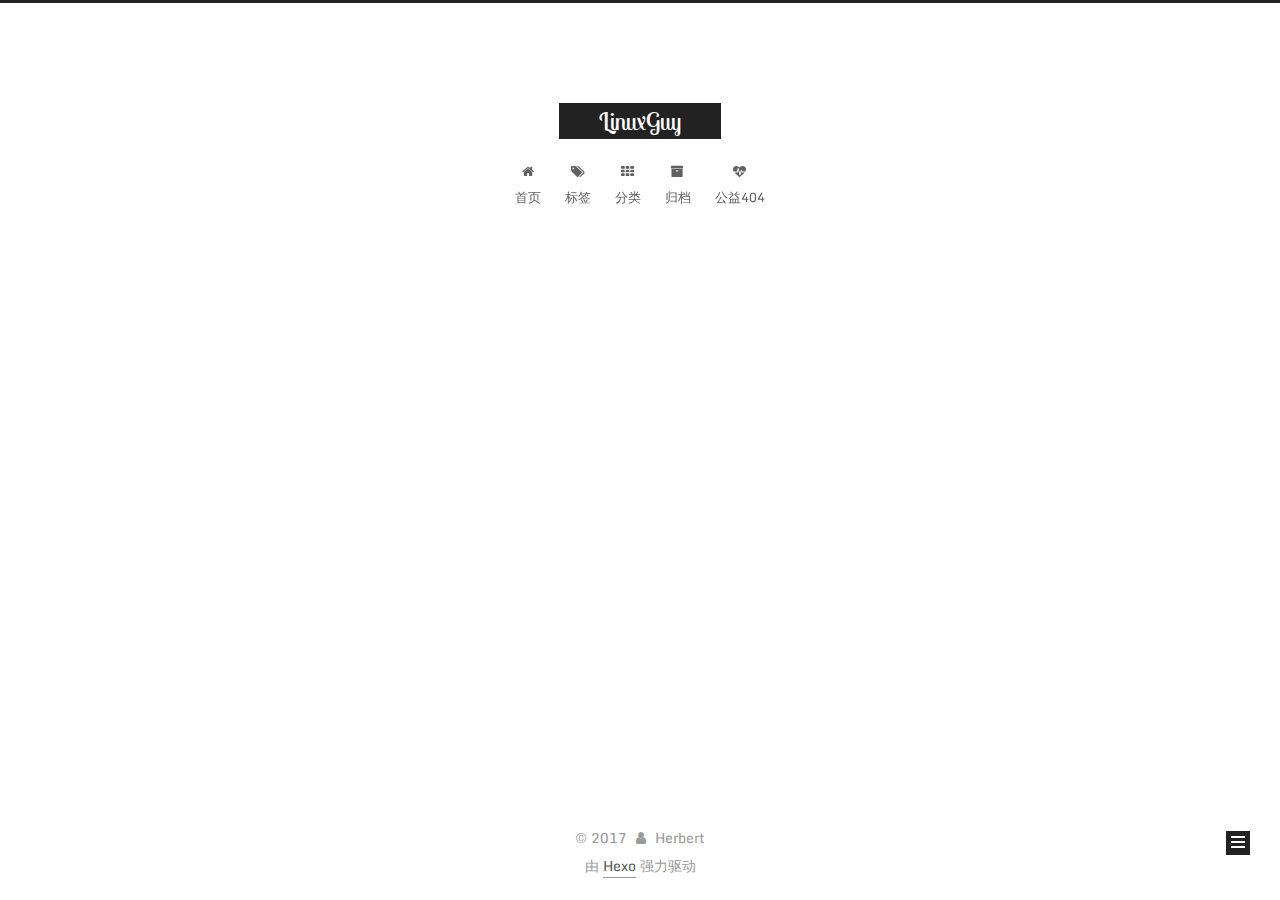
<file: index.html>
<!DOCTYPE html>



  


<html class="theme-next muse use-motion" lang="zh-Hans">
<head>
  <meta charset="UTF-8"/>
<meta http-equiv="X-UA-Compatible" content="IE=edge" />
<meta name="viewport" content="width=device-width, initial-scale=1, maximum-scale=1"/>
<meta name="theme-color" content="#222">









<meta http-equiv="Cache-Control" content="no-transform" />
<meta http-equiv="Cache-Control" content="no-siteapp" />
















  
  
  <link href="/lib/fancybox/source/jquery.fancybox.css?v=2.1.5" rel="stylesheet" type="text/css" />




  
  
  
  

  
    
    
  

  
    
      
    

    
  

  

  
    
      
    

    
  

  
    
      
    

    
  

  
    
    
    <link href="//fonts.googleapis.com/css?family=Monda:300,300italic,400,400italic,700,700italic|Roboto Slab:300,300italic,400,400italic,700,700italic|Lobster Two:300,300italic,400,400italic,700,700italic|PT Mono:300,300italic,400,400italic,700,700italic&subset=latin,latin-ext" rel="stylesheet" type="text/css">
  






<link href="/lib/font-awesome/css/font-awesome.min.css?v=4.6.2" rel="stylesheet" type="text/css" />

<link href="/css/main.css?v=5.1.3" rel="stylesheet" type="text/css" />


  <link rel="apple-touch-icon" sizes="180x180" href="/images/apple-touch-icon.png?v=5.1.3">


  <link rel="icon" type="image/png" sizes="32x32" href="/images/favicon-32x32.png?v=5.1.3">


  <link rel="icon" type="image/png" sizes="16x16" href="/images/favicon-16x16.png?v=5.1.3">


  <link rel="mask-icon" href="/images/logo.svg?v=5.1.3" color="#222">





  <meta name="keywords" content="Hexo, NexT" />










<meta property="og:type" content="website">
<meta property="og:title" content="LinuxGuy">
<meta property="og:url" content="http://yoursite.com/index.html">
<meta property="og:site_name" content="LinuxGuy">
<meta property="og:locale" content="zh-Hans">
<meta name="twitter:card" content="summary">
<meta name="twitter:title" content="LinuxGuy">



<script type="text/javascript" id="hexo.configurations">
  var NexT = window.NexT || {};
  var CONFIG = {
    root: '/',
    scheme: 'Muse',
    version: '5.1.3',
    sidebar: {"position":"left","display":"post","offset":12,"b2t":false,"scrollpercent":false,"onmobile":false},
    fancybox: true,
    tabs: true,
    motion: {"enable":true,"async":false,"transition":{"post_block":"fadeIn","post_header":"slideDownIn","post_body":"slideDownIn","coll_header":"slideLeftIn","sidebar":"slideUpIn"}},
    duoshuo: {
      userId: '0',
      author: '博主'
    },
    algolia: {
      applicationID: '',
      apiKey: '',
      indexName: '',
      hits: {"per_page":10},
      labels: {"input_placeholder":"Search for Posts","hits_empty":"We didn't find any results for the search: ${query}","hits_stats":"${hits} results found in ${time} ms"}
    }
  };
</script>



  <link rel="canonical" href="http://yoursite.com/"/>





  <title>LinuxGuy</title>
  








</head>

<body itemscope itemtype="http://schema.org/WebPage" lang="zh-Hans">

  
  
    
  

  <div class="container sidebar-position-left 
  page-home">
    <div class="headband"></div>

    <header id="header" class="header" itemscope itemtype="http://schema.org/WPHeader">
      <div class="header-inner"><div class="site-brand-wrapper">
  <div class="site-meta ">
    

    <div class="custom-logo-site-title">
      <a href="/"  class="brand" rel="start">
        <span class="logo-line-before"><i></i></span>
        <span class="site-title">LinuxGuy</span>
        <span class="logo-line-after"><i></i></span>
      </a>
    </div>
      
        <p class="site-subtitle"></p>
      
  </div>

  <div class="site-nav-toggle">
    <button>
      <span class="btn-bar"></span>
      <span class="btn-bar"></span>
      <span class="btn-bar"></span>
    </button>
  </div>
</div>

<nav class="site-nav">
  

  
    <ul id="menu" class="menu">
      
        
        <li class="menu-item menu-item-home">
          <a href="/" rel="section">
            
              <i class="menu-item-icon fa fa-fw fa-home"></i> <br />
            
            首页
          </a>
        </li>
      
        
        <li class="menu-item menu-item-tags">
          <a href="/tags/" rel="section">
            
              <i class="menu-item-icon fa fa-fw fa-tags"></i> <br />
            
            标签
          </a>
        </li>
      
        
        <li class="menu-item menu-item-categories">
          <a href="/categories/" rel="section">
            
              <i class="menu-item-icon fa fa-fw fa-th"></i> <br />
            
            分类
          </a>
        </li>
      
        
        <li class="menu-item menu-item-archives">
          <a href="/archives/" rel="section">
            
              <i class="menu-item-icon fa fa-fw fa-archive"></i> <br />
            
            归档
          </a>
        </li>
      
        
        <li class="menu-item menu-item-commonweal">
          <a href="/404/" rel="section">
            
              <i class="menu-item-icon fa fa-fw fa-heartbeat"></i> <br />
            
            公益404
          </a>
        </li>
      

      
    </ul>
  

  
</nav>



 </div>
    </header>

    <main id="main" class="main">
      <div class="main-inner">
        <div class="content-wrap">
          <div id="content" class="content">
            
  <section id="posts" class="posts-expand">
    
      

  

  
  
  

  <article class="post post-type-normal" itemscope itemtype="http://schema.org/Article">
  
  
  
  <div class="post-block">
    <link itemprop="mainEntityOfPage" href="http://yoursite.com/2017/10/18/Hello-Linux.html">

    <span hidden itemprop="author" itemscope itemtype="http://schema.org/Person">
      <meta itemprop="name" content="Herbert">
      <meta itemprop="description" content="">
      <meta itemprop="image" content="/images/avatar.gif">
    </span>

    <span hidden itemprop="publisher" itemscope itemtype="http://schema.org/Organization">
      <meta itemprop="name" content="LinuxGuy">
    </span>

    
      <header class="post-header">

        
        
          <h1 class="post-title" itemprop="name headline">
                
                <a class="post-title-link" href="/2017/10/18/Hello-Linux.html" itemprop="url">Hello Linux</a></h1>
        

        <div class="post-meta">
          <span class="post-time">
            
              <span class="post-meta-item-icon">
                <i class="fa fa-calendar-o"></i>
              </span>
              
                <span class="post-meta-item-text">发表于</span>
              
              <time title="创建于" itemprop="dateCreated datePublished" datetime="2017-10-18T21:25:35+08:00">
                2017-10-18
              </time>
            

            

            
          </span>

          
            <span class="post-category" >
            
              <span class="post-meta-divider">|</span>
            
              <span class="post-meta-item-icon">
                <i class="fa fa-folder-o"></i>
              </span>
              
                <span class="post-meta-item-text">分类于</span>
              
              
                <span itemprop="about" itemscope itemtype="http://schema.org/Thing">
                  <a href="/categories/others/" itemprop="url" rel="index">
                    <span itemprop="name">others</span>
                  </a>
                </span>

                
                
              
            </span>
          

          
            
          

          
          

          

          

          

        </div>
      </header>
    

    
    
    
    <div class="post-body" itemprop="articleBody">

      
      

      
        
          
            <p>搭建了新的博客，主要关注Linux下的相关问题。<br>Hello Linux Again!</p>

          
        
      
    </div>
    
    
    

    

    

    

    <footer class="post-footer">
      

      

      

      
      
        <div class="post-eof"></div>
      
    </footer>
  </div>
  
  
  
  </article>


    
  </section>

  


          </div>
          


          

        </div>
        
          
  
  <div class="sidebar-toggle">
    <div class="sidebar-toggle-line-wrap">
      <span class="sidebar-toggle-line sidebar-toggle-line-first"></span>
      <span class="sidebar-toggle-line sidebar-toggle-line-middle"></span>
      <span class="sidebar-toggle-line sidebar-toggle-line-last"></span>
    </div>
  </div>

  <aside id="sidebar" class="sidebar">
    
    <div class="sidebar-inner">

      

      

      <section class="site-overview-wrap sidebar-panel sidebar-panel-active">
        <div class="site-overview">
          <div class="site-author motion-element" itemprop="author" itemscope itemtype="http://schema.org/Person">
            
              <p class="site-author-name" itemprop="name">Herbert</p>
              <p class="site-description motion-element" itemprop="description"></p>
          </div>

          <nav class="site-state motion-element">

            
              <div class="site-state-item site-state-posts">
              
                <a href="/archives/">
              
                  <span class="site-state-item-count">1</span>
                  <span class="site-state-item-name">日志</span>
                </a>
              </div>
            

            
              
              
              <div class="site-state-item site-state-categories">
                <a href="/categories/index.html">
                  <span class="site-state-item-count">1</span>
                  <span class="site-state-item-name">分类</span>
                </a>
              </div>
            

            
              
              
              <div class="site-state-item site-state-tags">
                <a href="/tags/index.html">
                  <span class="site-state-item-count">1</span>
                  <span class="site-state-item-name">标签</span>
                </a>
              </div>
            

          </nav>

          

          <div class="links-of-author motion-element">
            
              
                <span class="links-of-author-item">
                  <a href="https://github.com/wangxiaoq" target="_blank" title="GitHub">
                    
                      <i class="fa fa-fw fa-globe"></i>GitHub</a>
                </span>
              
                <span class="links-of-author-item">
                  <a href="mailto:wang_xiaoq@126.com" target="_blank" title="E-Mail">
                    
                      <i class="fa fa-fw fa-globe"></i>E-Mail</a>
                </span>
              
            
          </div>

          
          

          
          

          

        </div>
      </section>

      

      

    </div>
  </aside>


        
      </div>
    </main>

    <footer id="footer" class="footer">
      <div class="footer-inner">
        <div class="copyright">&copy; <span itemprop="copyrightYear">2017</span>
  <span class="with-love">
    <i class="fa fa-user"></i>
  </span>
  <span class="author" itemprop="copyrightHolder">Herbert</span>

  
</div>


  <div class="powered-by">由 <a class="theme-link" target="_blank" href="https://hexo.io">Hexo</a> 强力驱动</div>








        







        
      </div>
    </footer>

    
      <div class="back-to-top">
        <i class="fa fa-arrow-up"></i>
        
      </div>
    

  </div>

  

<script type="text/javascript">
  if (Object.prototype.toString.call(window.Promise) !== '[object Function]') {
    window.Promise = null;
  }
</script>









  












  
  <script type="text/javascript" src="/lib/jquery/index.js?v=2.1.3"></script>

  
  <script type="text/javascript" src="/lib/fastclick/lib/fastclick.min.js?v=1.0.6"></script>

  
  <script type="text/javascript" src="/lib/jquery_lazyload/jquery.lazyload.js?v=1.9.7"></script>

  
  <script type="text/javascript" src="/lib/velocity/velocity.min.js?v=1.2.1"></script>

  
  <script type="text/javascript" src="/lib/velocity/velocity.ui.min.js?v=1.2.1"></script>

  
  <script type="text/javascript" src="/lib/fancybox/source/jquery.fancybox.pack.js?v=2.1.5"></script>


  


  <script type="text/javascript" src="/js/src/utils.js?v=5.1.3"></script>

  <script type="text/javascript" src="/js/src/motion.js?v=5.1.3"></script>



  
  

  

  


  <script type="text/javascript" src="/js/src/bootstrap.js?v=5.1.3"></script>



  


  




	





  





  








  





  

  

  

  

  

  

</body>
</html>
</file>
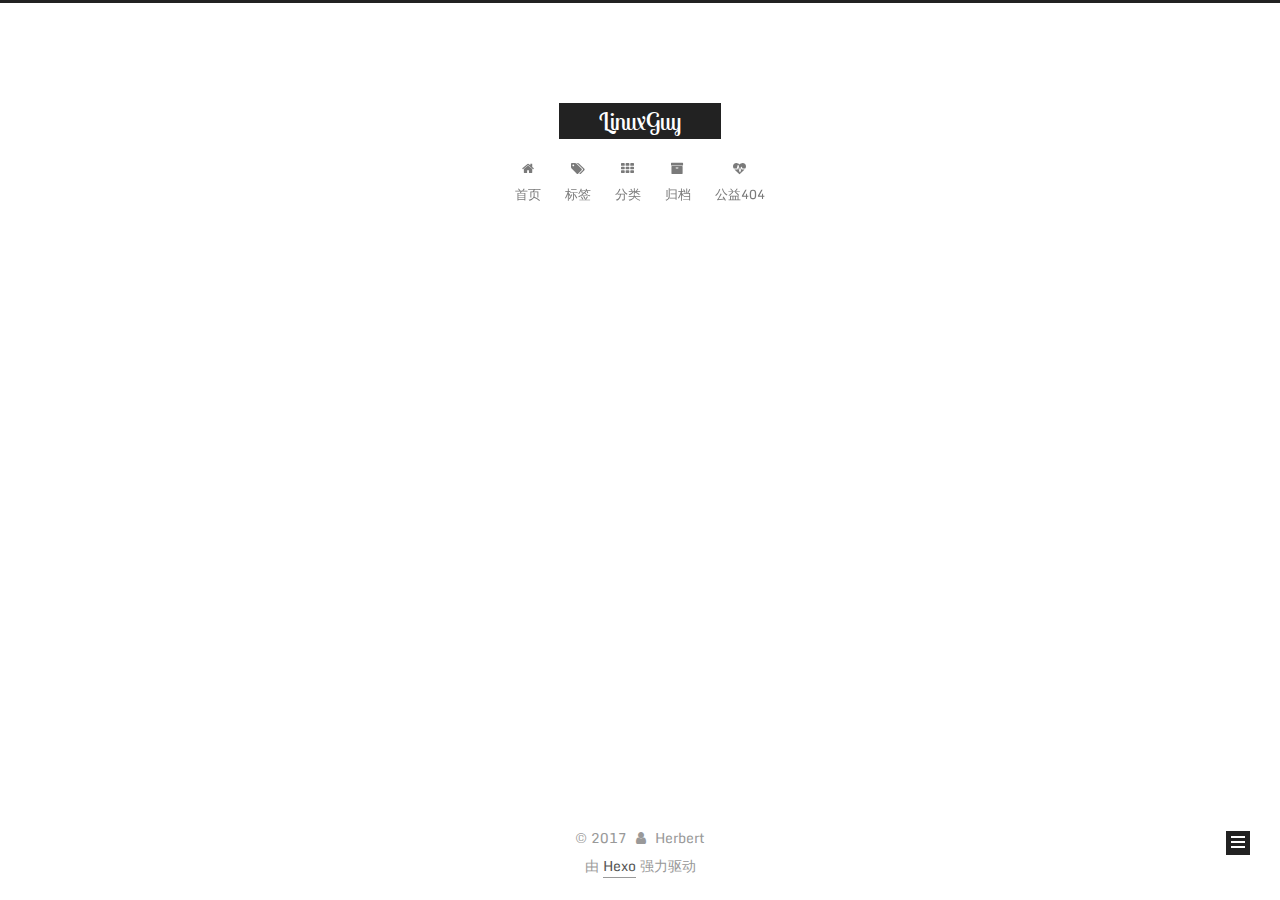
<file: archives/index.html>
<!DOCTYPE html>



  


<html class="theme-next muse use-motion" lang="zh-Hans">
<head>
  <meta charset="UTF-8"/>
<meta http-equiv="X-UA-Compatible" content="IE=edge" />
<meta name="viewport" content="width=device-width, initial-scale=1, maximum-scale=1"/>
<meta name="theme-color" content="#222">









<meta http-equiv="Cache-Control" content="no-transform" />
<meta http-equiv="Cache-Control" content="no-siteapp" />
















  
  
  <link href="/lib/fancybox/source/jquery.fancybox.css?v=2.1.5" rel="stylesheet" type="text/css" />




  
  
  
  

  
    
    
  

  
    
      
    

    
  

  

  
    
      
    

    
  

  
    
      
    

    
  

  
    
    
    <link href="//fonts.googleapis.com/css?family=Monda:300,300italic,400,400italic,700,700italic|Roboto Slab:300,300italic,400,400italic,700,700italic|Lobster Two:300,300italic,400,400italic,700,700italic|PT Mono:300,300italic,400,400italic,700,700italic&subset=latin,latin-ext" rel="stylesheet" type="text/css">
  






<link href="/lib/font-awesome/css/font-awesome.min.css?v=4.6.2" rel="stylesheet" type="text/css" />

<link href="/css/main.css?v=5.1.3" rel="stylesheet" type="text/css" />


  <link rel="apple-touch-icon" sizes="180x180" href="/images/apple-touch-icon.png?v=5.1.3">


  <link rel="icon" type="image/png" sizes="32x32" href="/images/favicon-32x32.png?v=5.1.3">


  <link rel="icon" type="image/png" sizes="16x16" href="/images/favicon-16x16.png?v=5.1.3">


  <link rel="mask-icon" href="/images/logo.svg?v=5.1.3" color="#222">





  <meta name="keywords" content="Hexo, NexT" />










<meta property="og:type" content="website">
<meta property="og:title" content="LinuxGuy">
<meta property="og:url" content="http://yoursite.com/archives/index.html">
<meta property="og:site_name" content="LinuxGuy">
<meta property="og:locale" content="zh-Hans">
<meta name="twitter:card" content="summary">
<meta name="twitter:title" content="LinuxGuy">



<script type="text/javascript" id="hexo.configurations">
  var NexT = window.NexT || {};
  var CONFIG = {
    root: '/',
    scheme: 'Muse',
    version: '5.1.3',
    sidebar: {"position":"left","display":"post","offset":12,"b2t":false,"scrollpercent":false,"onmobile":false},
    fancybox: true,
    tabs: true,
    motion: {"enable":true,"async":false,"transition":{"post_block":"fadeIn","post_header":"slideDownIn","post_body":"slideDownIn","coll_header":"slideLeftIn","sidebar":"slideUpIn"}},
    duoshuo: {
      userId: '0',
      author: '博主'
    },
    algolia: {
      applicationID: '',
      apiKey: '',
      indexName: '',
      hits: {"per_page":10},
      labels: {"input_placeholder":"Search for Posts","hits_empty":"We didn't find any results for the search: ${query}","hits_stats":"${hits} results found in ${time} ms"}
    }
  };
</script>



  <link rel="canonical" href="http://yoursite.com/archives/"/>





  <title>归档 | LinuxGuy</title>
  








</head>

<body itemscope itemtype="http://schema.org/WebPage" lang="zh-Hans">

  
  
    
  

  <div class="container sidebar-position-left page-archive">
    <div class="headband"></div>

    <header id="header" class="header" itemscope itemtype="http://schema.org/WPHeader">
      <div class="header-inner"><div class="site-brand-wrapper">
  <div class="site-meta ">
    

    <div class="custom-logo-site-title">
      <a href="/"  class="brand" rel="start">
        <span class="logo-line-before"><i></i></span>
        <span class="site-title">LinuxGuy</span>
        <span class="logo-line-after"><i></i></span>
      </a>
    </div>
      
        <p class="site-subtitle"></p>
      
  </div>

  <div class="site-nav-toggle">
    <button>
      <span class="btn-bar"></span>
      <span class="btn-bar"></span>
      <span class="btn-bar"></span>
    </button>
  </div>
</div>

<nav class="site-nav">
  

  
    <ul id="menu" class="menu">
      
        
        <li class="menu-item menu-item-home">
          <a href="/" rel="section">
            
              <i class="menu-item-icon fa fa-fw fa-home"></i> <br />
            
            首页
          </a>
        </li>
      
        
        <li class="menu-item menu-item-tags">
          <a href="/tags/" rel="section">
            
              <i class="menu-item-icon fa fa-fw fa-tags"></i> <br />
            
            标签
          </a>
        </li>
      
        
        <li class="menu-item menu-item-categories">
          <a href="/categories/" rel="section">
            
              <i class="menu-item-icon fa fa-fw fa-th"></i> <br />
            
            分类
          </a>
        </li>
      
        
        <li class="menu-item menu-item-archives">
          <a href="/archives/" rel="section">
            
              <i class="menu-item-icon fa fa-fw fa-archive"></i> <br />
            
            归档
          </a>
        </li>
      
        
        <li class="menu-item menu-item-commonweal">
          <a href="/404/" rel="section">
            
              <i class="menu-item-icon fa fa-fw fa-heartbeat"></i> <br />
            
            公益404
          </a>
        </li>
      

      
    </ul>
  

  
</nav>



 </div>
    </header>

    <main id="main" class="main">
      <div class="main-inner">
        <div class="content-wrap">
          <div id="content" class="content">
            

  
  
  
  <div class="post-block archive">
    <div id="posts" class="posts-collapse">
      <span class="archive-move-on"></span>

      <span class="archive-page-counter">
        
        
        
          
        
        嗯..! 目前共计 1 篇日志。 继续努力。
      </span>

      

        
        
        

        
          
          <div class="collection-title">
            <h1 class="archive-year" id="archive-year-2017">2017</h1>
          </div>
        
        

        

  <article class="post post-type-normal" itemscope itemtype="http://schema.org/Article">
    <header class="post-header">

      <h2 class="post-title">
        
            <a class="post-title-link" href="/2017/10/18/Hello-Linux.html" itemprop="url">
              
                <span itemprop="name">Hello Linux</span>
              
            </a>
        
      </h2>

      <div class="post-meta">
        <time class="post-time" itemprop="dateCreated"
              datetime="2017-10-18T21:25:35+08:00"
              content="2017-10-18" >
          10-18
        </time>
      </div>

    </header>
  </article>



      

    </div>
  </div>
  
  
  

  



          </div>
          


          

        </div>
        
          
  
  <div class="sidebar-toggle">
    <div class="sidebar-toggle-line-wrap">
      <span class="sidebar-toggle-line sidebar-toggle-line-first"></span>
      <span class="sidebar-toggle-line sidebar-toggle-line-middle"></span>
      <span class="sidebar-toggle-line sidebar-toggle-line-last"></span>
    </div>
  </div>

  <aside id="sidebar" class="sidebar">
    
    <div class="sidebar-inner">

      

      

      <section class="site-overview-wrap sidebar-panel sidebar-panel-active">
        <div class="site-overview">
          <div class="site-author motion-element" itemprop="author" itemscope itemtype="http://schema.org/Person">
            
              <p class="site-author-name" itemprop="name">Herbert</p>
              <p class="site-description motion-element" itemprop="description"></p>
          </div>

          <nav class="site-state motion-element">

            
              <div class="site-state-item site-state-posts">
              
                <a href="/archives/">
              
                  <span class="site-state-item-count">1</span>
                  <span class="site-state-item-name">日志</span>
                </a>
              </div>
            

            
              
              
              <div class="site-state-item site-state-categories">
                <a href="/categories/index.html">
                  <span class="site-state-item-count">1</span>
                  <span class="site-state-item-name">分类</span>
                </a>
              </div>
            

            
              
              
              <div class="site-state-item site-state-tags">
                <a href="/tags/index.html">
                  <span class="site-state-item-count">1</span>
                  <span class="site-state-item-name">标签</span>
                </a>
              </div>
            

          </nav>

          

          <div class="links-of-author motion-element">
            
              
                <span class="links-of-author-item">
                  <a href="https://github.com/wangxiaoq" target="_blank" title="GitHub">
                    
                      <i class="fa fa-fw fa-globe"></i>GitHub</a>
                </span>
              
                <span class="links-of-author-item">
                  <a href="mailto:wang_xiaoq@126.com" target="_blank" title="E-Mail">
                    
                      <i class="fa fa-fw fa-globe"></i>E-Mail</a>
                </span>
              
            
          </div>

          
          

          
          

          

        </div>
      </section>

      

      

    </div>
  </aside>


        
      </div>
    </main>

    <footer id="footer" class="footer">
      <div class="footer-inner">
        <div class="copyright">&copy; <span itemprop="copyrightYear">2017</span>
  <span class="with-love">
    <i class="fa fa-user"></i>
  </span>
  <span class="author" itemprop="copyrightHolder">Herbert</span>

  
</div>


  <div class="powered-by">由 <a class="theme-link" target="_blank" href="https://hexo.io">Hexo</a> 强力驱动</div>








        







        
      </div>
    </footer>

    
      <div class="back-to-top">
        <i class="fa fa-arrow-up"></i>
        
      </div>
    

  </div>

  

<script type="text/javascript">
  if (Object.prototype.toString.call(window.Promise) !== '[object Function]') {
    window.Promise = null;
  }
</script>









  












  
  <script type="text/javascript" src="/lib/jquery/index.js?v=2.1.3"></script>

  
  <script type="text/javascript" src="/lib/fastclick/lib/fastclick.min.js?v=1.0.6"></script>

  
  <script type="text/javascript" src="/lib/jquery_lazyload/jquery.lazyload.js?v=1.9.7"></script>

  
  <script type="text/javascript" src="/lib/velocity/velocity.min.js?v=1.2.1"></script>

  
  <script type="text/javascript" src="/lib/velocity/velocity.ui.min.js?v=1.2.1"></script>

  
  <script type="text/javascript" src="/lib/fancybox/source/jquery.fancybox.pack.js?v=2.1.5"></script>


  


  <script type="text/javascript" src="/js/src/utils.js?v=5.1.3"></script>

  <script type="text/javascript" src="/js/src/motion.js?v=5.1.3"></script>



  
  

  

  


  <script type="text/javascript" src="/js/src/bootstrap.js?v=5.1.3"></script>



  


  




	





  





  








  





  

  

  

  

  

  

</body>
</html>
</file>
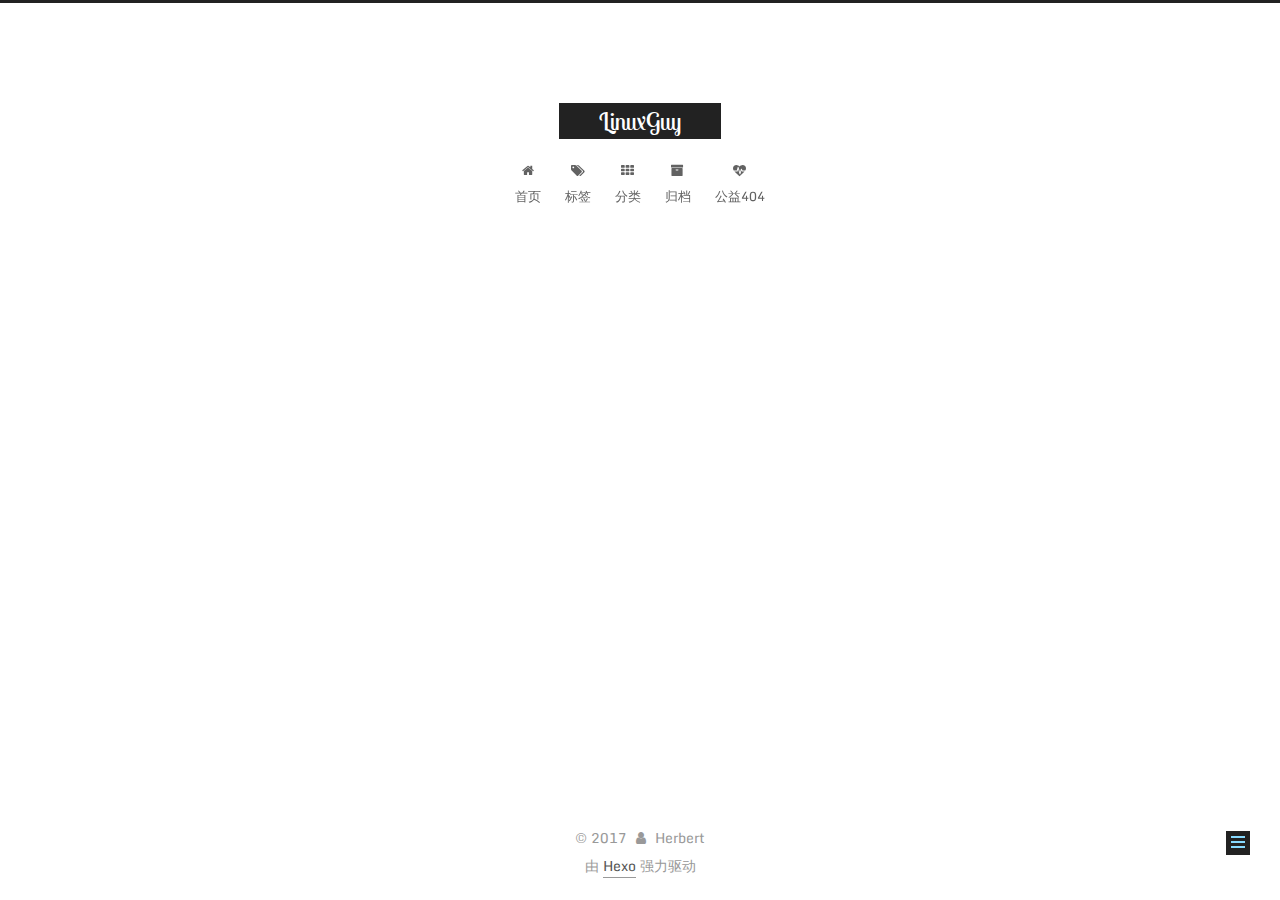
<file: categories/index.html>
<!DOCTYPE html>



  


<html class="theme-next muse use-motion" lang="zh-Hans">
<head>
  <meta charset="UTF-8"/>
<meta http-equiv="X-UA-Compatible" content="IE=edge" />
<meta name="viewport" content="width=device-width, initial-scale=1, maximum-scale=1"/>
<meta name="theme-color" content="#222">









<meta http-equiv="Cache-Control" content="no-transform" />
<meta http-equiv="Cache-Control" content="no-siteapp" />
















  
  
  <link href="/lib/fancybox/source/jquery.fancybox.css?v=2.1.5" rel="stylesheet" type="text/css" />




  
  
  
  

  
    
    
  

  
    
      
    

    
  

  

  
    
      
    

    
  

  
    
      
    

    
  

  
    
    
    <link href="//fonts.googleapis.com/css?family=Monda:300,300italic,400,400italic,700,700italic|Roboto Slab:300,300italic,400,400italic,700,700italic|Lobster Two:300,300italic,400,400italic,700,700italic|PT Mono:300,300italic,400,400italic,700,700italic&subset=latin,latin-ext" rel="stylesheet" type="text/css">
  






<link href="/lib/font-awesome/css/font-awesome.min.css?v=4.6.2" rel="stylesheet" type="text/css" />

<link href="/css/main.css?v=5.1.3" rel="stylesheet" type="text/css" />


  <link rel="apple-touch-icon" sizes="180x180" href="/images/apple-touch-icon.png?v=5.1.3">


  <link rel="icon" type="image/png" sizes="32x32" href="/images/favicon-32x32.png?v=5.1.3">


  <link rel="icon" type="image/png" sizes="16x16" href="/images/favicon-16x16.png?v=5.1.3">


  <link rel="mask-icon" href="/images/logo.svg?v=5.1.3" color="#222">





  <meta name="keywords" content="Hexo, NexT" />










<meta property="og:type" content="website">
<meta property="og:title" content="categories">
<meta property="og:url" content="http://yoursite.com/categories/index.html">
<meta property="og:site_name" content="LinuxGuy">
<meta property="og:locale" content="zh-Hans">
<meta property="og:updated_time" content="2017-10-19T14:12:38.915Z">
<meta name="twitter:card" content="summary">
<meta name="twitter:title" content="categories">



<script type="text/javascript" id="hexo.configurations">
  var NexT = window.NexT || {};
  var CONFIG = {
    root: '/',
    scheme: 'Muse',
    version: '5.1.3',
    sidebar: {"position":"left","display":"post","offset":12,"b2t":false,"scrollpercent":false,"onmobile":false},
    fancybox: true,
    tabs: true,
    motion: {"enable":true,"async":false,"transition":{"post_block":"fadeIn","post_header":"slideDownIn","post_body":"slideDownIn","coll_header":"slideLeftIn","sidebar":"slideUpIn"}},
    duoshuo: {
      userId: '0',
      author: '博主'
    },
    algolia: {
      applicationID: '',
      apiKey: '',
      indexName: '',
      hits: {"per_page":10},
      labels: {"input_placeholder":"Search for Posts","hits_empty":"We didn't find any results for the search: ${query}","hits_stats":"${hits} results found in ${time} ms"}
    }
  };
</script>



  <link rel="canonical" href="http://yoursite.com/categories/"/>





  <title>categories | LinuxGuy</title>
  








</head>

<body itemscope itemtype="http://schema.org/WebPage" lang="zh-Hans">

  
  
    
  

  <div class="container sidebar-position-left page-post-detail">
    <div class="headband"></div>

    <header id="header" class="header" itemscope itemtype="http://schema.org/WPHeader">
      <div class="header-inner"><div class="site-brand-wrapper">
  <div class="site-meta ">
    

    <div class="custom-logo-site-title">
      <a href="/"  class="brand" rel="start">
        <span class="logo-line-before"><i></i></span>
        <span class="site-title">LinuxGuy</span>
        <span class="logo-line-after"><i></i></span>
      </a>
    </div>
      
        <p class="site-subtitle"></p>
      
  </div>

  <div class="site-nav-toggle">
    <button>
      <span class="btn-bar"></span>
      <span class="btn-bar"></span>
      <span class="btn-bar"></span>
    </button>
  </div>
</div>

<nav class="site-nav">
  

  
    <ul id="menu" class="menu">
      
        
        <li class="menu-item menu-item-home">
          <a href="/" rel="section">
            
              <i class="menu-item-icon fa fa-fw fa-home"></i> <br />
            
            首页
          </a>
        </li>
      
        
        <li class="menu-item menu-item-tags">
          <a href="/tags/" rel="section">
            
              <i class="menu-item-icon fa fa-fw fa-tags"></i> <br />
            
            标签
          </a>
        </li>
      
        
        <li class="menu-item menu-item-categories">
          <a href="/categories/" rel="section">
            
              <i class="menu-item-icon fa fa-fw fa-th"></i> <br />
            
            分类
          </a>
        </li>
      
        
        <li class="menu-item menu-item-archives">
          <a href="/archives/" rel="section">
            
              <i class="menu-item-icon fa fa-fw fa-archive"></i> <br />
            
            归档
          </a>
        </li>
      
        
        <li class="menu-item menu-item-commonweal">
          <a href="/404/" rel="section">
            
              <i class="menu-item-icon fa fa-fw fa-heartbeat"></i> <br />
            
            公益404
          </a>
        </li>
      

      
    </ul>
  

  
</nav>



 </div>
    </header>

    <main id="main" class="main">
      <div class="main-inner">
        <div class="content-wrap">
          <div id="content" class="content">
            

  <div id="posts" class="posts-expand">
    
    
    
    <div class="post-block page">
      <header class="post-header">

	<h1 class="post-title" itemprop="name headline">categories</h1>



</header>

      
      
      
      <div class="post-body">
        
        
          <div class="category-all-page">
            <div class="category-all-title">
                目前共计 1 个分类
            </div>
            <div class="category-all">
              <ul class="category-list"><li class="category-list-item"><a class="category-list-link" href="/categories/others/">others</a><span class="category-list-count">1</span></li></ul>
            </div>
          </div>
        
      </div>
      
      
      
    </div>
    
    
    
  </div>


          </div>
          


          
  


        </div>
        
          
  
  <div class="sidebar-toggle">
    <div class="sidebar-toggle-line-wrap">
      <span class="sidebar-toggle-line sidebar-toggle-line-first"></span>
      <span class="sidebar-toggle-line sidebar-toggle-line-middle"></span>
      <span class="sidebar-toggle-line sidebar-toggle-line-last"></span>
    </div>
  </div>

  <aside id="sidebar" class="sidebar">
    
    <div class="sidebar-inner">

      

      

      <section class="site-overview-wrap sidebar-panel sidebar-panel-active">
        <div class="site-overview">
          <div class="site-author motion-element" itemprop="author" itemscope itemtype="http://schema.org/Person">
            
              <p class="site-author-name" itemprop="name">Herbert</p>
              <p class="site-description motion-element" itemprop="description"></p>
          </div>

          <nav class="site-state motion-element">

            
              <div class="site-state-item site-state-posts">
              
                <a href="/archives/">
              
                  <span class="site-state-item-count">1</span>
                  <span class="site-state-item-name">日志</span>
                </a>
              </div>
            

            
              
              
              <div class="site-state-item site-state-categories">
                <a href="/categories/index.html">
                  <span class="site-state-item-count">1</span>
                  <span class="site-state-item-name">分类</span>
                </a>
              </div>
            

            
              
              
              <div class="site-state-item site-state-tags">
                <a href="/tags/index.html">
                  <span class="site-state-item-count">1</span>
                  <span class="site-state-item-name">标签</span>
                </a>
              </div>
            

          </nav>

          

          <div class="links-of-author motion-element">
            
              
                <span class="links-of-author-item">
                  <a href="https://github.com/wangxiaoq" target="_blank" title="GitHub">
                    
                      <i class="fa fa-fw fa-globe"></i>GitHub</a>
                </span>
              
                <span class="links-of-author-item">
                  <a href="mailto:wang_xiaoq@126.com" target="_blank" title="E-Mail">
                    
                      <i class="fa fa-fw fa-globe"></i>E-Mail</a>
                </span>
              
            
          </div>

          
          

          
          

          

        </div>
      </section>

      

      

    </div>
  </aside>


        
      </div>
    </main>

    <footer id="footer" class="footer">
      <div class="footer-inner">
        <div class="copyright">&copy; <span itemprop="copyrightYear">2017</span>
  <span class="with-love">
    <i class="fa fa-user"></i>
  </span>
  <span class="author" itemprop="copyrightHolder">Herbert</span>

  
</div>


  <div class="powered-by">由 <a class="theme-link" target="_blank" href="https://hexo.io">Hexo</a> 强力驱动</div>








        







        
      </div>
    </footer>

    
      <div class="back-to-top">
        <i class="fa fa-arrow-up"></i>
        
      </div>
    

  </div>

  

<script type="text/javascript">
  if (Object.prototype.toString.call(window.Promise) !== '[object Function]') {
    window.Promise = null;
  }
</script>









  












  
  <script type="text/javascript" src="/lib/jquery/index.js?v=2.1.3"></script>

  
  <script type="text/javascript" src="/lib/fastclick/lib/fastclick.min.js?v=1.0.6"></script>

  
  <script type="text/javascript" src="/lib/jquery_lazyload/jquery.lazyload.js?v=1.9.7"></script>

  
  <script type="text/javascript" src="/lib/velocity/velocity.min.js?v=1.2.1"></script>

  
  <script type="text/javascript" src="/lib/velocity/velocity.ui.min.js?v=1.2.1"></script>

  
  <script type="text/javascript" src="/lib/fancybox/source/jquery.fancybox.pack.js?v=2.1.5"></script>


  


  <script type="text/javascript" src="/js/src/utils.js?v=5.1.3"></script>

  <script type="text/javascript" src="/js/src/motion.js?v=5.1.3"></script>



  
  

  
  <script type="text/javascript" src="/js/src/scrollspy.js?v=5.1.3"></script>
<script type="text/javascript" src="/js/src/post-details.js?v=5.1.3"></script>



  


  <script type="text/javascript" src="/js/src/bootstrap.js?v=5.1.3"></script>



  


  




	





  





  








  





  

  

  

  

  

  

</body>
</html>
</file>
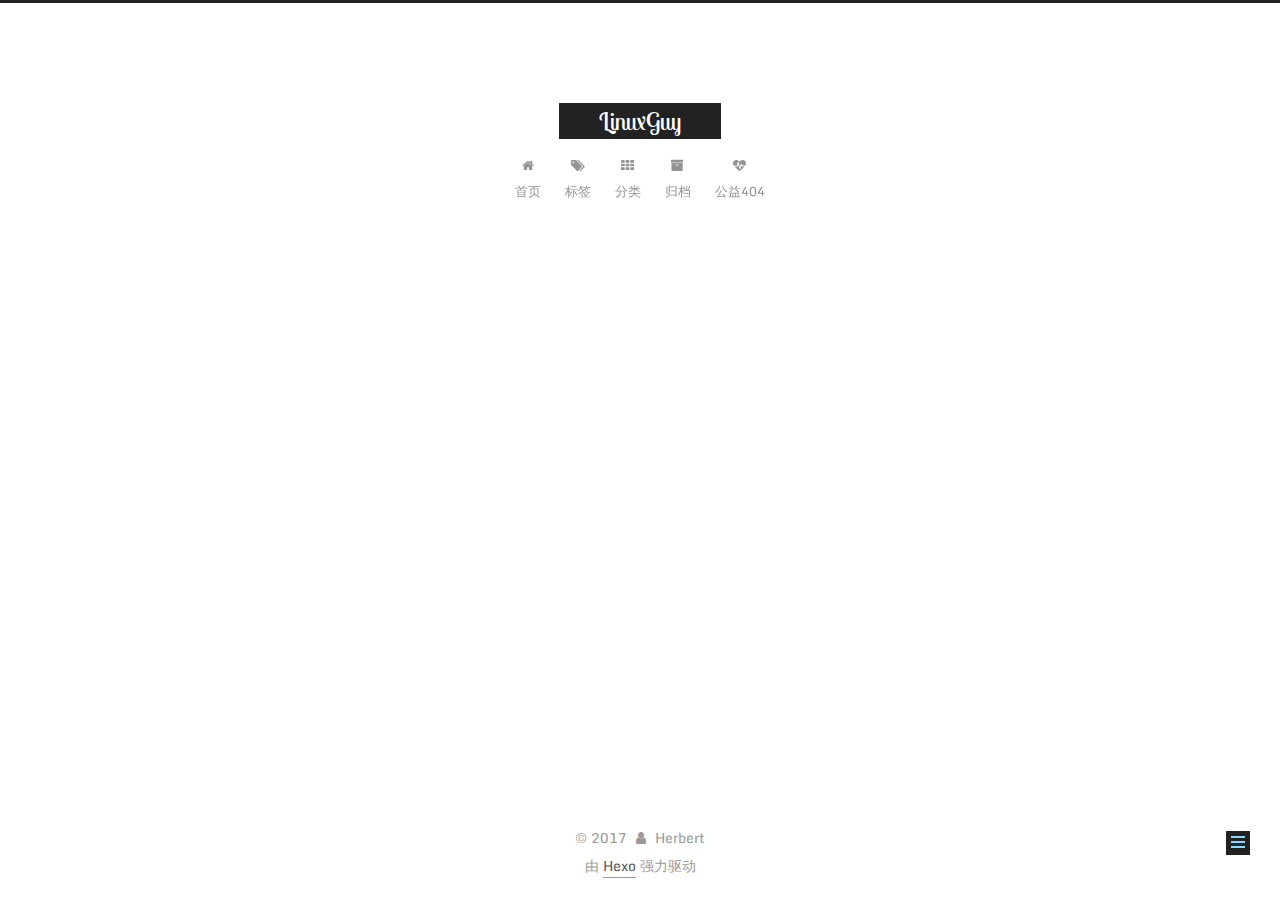
<file: tags/index.html>
<!DOCTYPE html>



  


<html class="theme-next muse use-motion" lang="zh-Hans">
<head>
  <meta charset="UTF-8"/>
<meta http-equiv="X-UA-Compatible" content="IE=edge" />
<meta name="viewport" content="width=device-width, initial-scale=1, maximum-scale=1"/>
<meta name="theme-color" content="#222">









<meta http-equiv="Cache-Control" content="no-transform" />
<meta http-equiv="Cache-Control" content="no-siteapp" />
















  
  
  <link href="/lib/fancybox/source/jquery.fancybox.css?v=2.1.5" rel="stylesheet" type="text/css" />




  
  
  
  

  
    
    
  

  
    
      
    

    
  

  

  
    
      
    

    
  

  
    
      
    

    
  

  
    
    
    <link href="//fonts.googleapis.com/css?family=Monda:300,300italic,400,400italic,700,700italic|Roboto Slab:300,300italic,400,400italic,700,700italic|Lobster Two:300,300italic,400,400italic,700,700italic|PT Mono:300,300italic,400,400italic,700,700italic&subset=latin,latin-ext" rel="stylesheet" type="text/css">
  






<link href="/lib/font-awesome/css/font-awesome.min.css?v=4.6.2" rel="stylesheet" type="text/css" />

<link href="/css/main.css?v=5.1.3" rel="stylesheet" type="text/css" />


  <link rel="apple-touch-icon" sizes="180x180" href="/images/apple-touch-icon.png?v=5.1.3">


  <link rel="icon" type="image/png" sizes="32x32" href="/images/favicon-32x32.png?v=5.1.3">


  <link rel="icon" type="image/png" sizes="16x16" href="/images/favicon-16x16.png?v=5.1.3">


  <link rel="mask-icon" href="/images/logo.svg?v=5.1.3" color="#222">





  <meta name="keywords" content="Hexo, NexT" />










<meta property="og:type" content="website">
<meta property="og:title" content="tags">
<meta property="og:url" content="http://yoursite.com/tags/index.html">
<meta property="og:site_name" content="LinuxGuy">
<meta property="og:locale" content="zh-Hans">
<meta property="og:updated_time" content="2017-10-19T14:11:08.335Z">
<meta name="twitter:card" content="summary">
<meta name="twitter:title" content="tags">



<script type="text/javascript" id="hexo.configurations">
  var NexT = window.NexT || {};
  var CONFIG = {
    root: '/',
    scheme: 'Muse',
    version: '5.1.3',
    sidebar: {"position":"left","display":"post","offset":12,"b2t":false,"scrollpercent":false,"onmobile":false},
    fancybox: true,
    tabs: true,
    motion: {"enable":true,"async":false,"transition":{"post_block":"fadeIn","post_header":"slideDownIn","post_body":"slideDownIn","coll_header":"slideLeftIn","sidebar":"slideUpIn"}},
    duoshuo: {
      userId: '0',
      author: '博主'
    },
    algolia: {
      applicationID: '',
      apiKey: '',
      indexName: '',
      hits: {"per_page":10},
      labels: {"input_placeholder":"Search for Posts","hits_empty":"We didn't find any results for the search: ${query}","hits_stats":"${hits} results found in ${time} ms"}
    }
  };
</script>



  <link rel="canonical" href="http://yoursite.com/tags/"/>





  <title>tags | LinuxGuy</title>
  








</head>

<body itemscope itemtype="http://schema.org/WebPage" lang="zh-Hans">

  
  
    
  

  <div class="container sidebar-position-left page-post-detail">
    <div class="headband"></div>

    <header id="header" class="header" itemscope itemtype="http://schema.org/WPHeader">
      <div class="header-inner"><div class="site-brand-wrapper">
  <div class="site-meta ">
    

    <div class="custom-logo-site-title">
      <a href="/"  class="brand" rel="start">
        <span class="logo-line-before"><i></i></span>
        <span class="site-title">LinuxGuy</span>
        <span class="logo-line-after"><i></i></span>
      </a>
    </div>
      
        <p class="site-subtitle"></p>
      
  </div>

  <div class="site-nav-toggle">
    <button>
      <span class="btn-bar"></span>
      <span class="btn-bar"></span>
      <span class="btn-bar"></span>
    </button>
  </div>
</div>

<nav class="site-nav">
  

  
    <ul id="menu" class="menu">
      
        
        <li class="menu-item menu-item-home">
          <a href="/" rel="section">
            
              <i class="menu-item-icon fa fa-fw fa-home"></i> <br />
            
            首页
          </a>
        </li>
      
        
        <li class="menu-item menu-item-tags">
          <a href="/tags/" rel="section">
            
              <i class="menu-item-icon fa fa-fw fa-tags"></i> <br />
            
            标签
          </a>
        </li>
      
        
        <li class="menu-item menu-item-categories">
          <a href="/categories/" rel="section">
            
              <i class="menu-item-icon fa fa-fw fa-th"></i> <br />
            
            分类
          </a>
        </li>
      
        
        <li class="menu-item menu-item-archives">
          <a href="/archives/" rel="section">
            
              <i class="menu-item-icon fa fa-fw fa-archive"></i> <br />
            
            归档
          </a>
        </li>
      
        
        <li class="menu-item menu-item-commonweal">
          <a href="/404/" rel="section">
            
              <i class="menu-item-icon fa fa-fw fa-heartbeat"></i> <br />
            
            公益404
          </a>
        </li>
      

      
    </ul>
  

  
</nav>



 </div>
    </header>

    <main id="main" class="main">
      <div class="main-inner">
        <div class="content-wrap">
          <div id="content" class="content">
            

  <div id="posts" class="posts-expand">
    
    
    
    <div class="post-block page">
      <header class="post-header">

	<h1 class="post-title" itemprop="name headline">tags</h1>



</header>

      
      
      
      <div class="post-body">
        
        
          <div class="tag-cloud">
            <div class="tag-cloud-title">
                目前共计 1 个标签
            </div>
            <div class="tag-cloud-tags">
              <a href="/tags/Linux/" style="font-size: 12px; color: #ccc">Linux</a>
            </div>
          </div>
        
      </div>
      
      
      
    </div>
    
    
    
  </div>


          </div>
          


          
  


        </div>
        
          
  
  <div class="sidebar-toggle">
    <div class="sidebar-toggle-line-wrap">
      <span class="sidebar-toggle-line sidebar-toggle-line-first"></span>
      <span class="sidebar-toggle-line sidebar-toggle-line-middle"></span>
      <span class="sidebar-toggle-line sidebar-toggle-line-last"></span>
    </div>
  </div>

  <aside id="sidebar" class="sidebar">
    
    <div class="sidebar-inner">

      

      

      <section class="site-overview-wrap sidebar-panel sidebar-panel-active">
        <div class="site-overview">
          <div class="site-author motion-element" itemprop="author" itemscope itemtype="http://schema.org/Person">
            
              <p class="site-author-name" itemprop="name">Herbert</p>
              <p class="site-description motion-element" itemprop="description"></p>
          </div>

          <nav class="site-state motion-element">

            
              <div class="site-state-item site-state-posts">
              
                <a href="/archives/">
              
                  <span class="site-state-item-count">1</span>
                  <span class="site-state-item-name">日志</span>
                </a>
              </div>
            

            
              
              
              <div class="site-state-item site-state-categories">
                <a href="/categories/index.html">
                  <span class="site-state-item-count">1</span>
                  <span class="site-state-item-name">分类</span>
                </a>
              </div>
            

            
              
              
              <div class="site-state-item site-state-tags">
                <a href="/tags/index.html">
                  <span class="site-state-item-count">1</span>
                  <span class="site-state-item-name">标签</span>
                </a>
              </div>
            

          </nav>

          

          <div class="links-of-author motion-element">
            
              
                <span class="links-of-author-item">
                  <a href="https://github.com/wangxiaoq" target="_blank" title="GitHub">
                    
                      <i class="fa fa-fw fa-globe"></i>GitHub</a>
                </span>
              
                <span class="links-of-author-item">
                  <a href="mailto:wang_xiaoq@126.com" target="_blank" title="E-Mail">
                    
                      <i class="fa fa-fw fa-globe"></i>E-Mail</a>
                </span>
              
            
          </div>

          
          

          
          

          

        </div>
      </section>

      

      

    </div>
  </aside>


        
      </div>
    </main>

    <footer id="footer" class="footer">
      <div class="footer-inner">
        <div class="copyright">&copy; <span itemprop="copyrightYear">2017</span>
  <span class="with-love">
    <i class="fa fa-user"></i>
  </span>
  <span class="author" itemprop="copyrightHolder">Herbert</span>

  
</div>


  <div class="powered-by">由 <a class="theme-link" target="_blank" href="https://hexo.io">Hexo</a> 强力驱动</div>








        







        
      </div>
    </footer>

    
      <div class="back-to-top">
        <i class="fa fa-arrow-up"></i>
        
      </div>
    

  </div>

  

<script type="text/javascript">
  if (Object.prototype.toString.call(window.Promise) !== '[object Function]') {
    window.Promise = null;
  }
</script>









  












  
  <script type="text/javascript" src="/lib/jquery/index.js?v=2.1.3"></script>

  
  <script type="text/javascript" src="/lib/fastclick/lib/fastclick.min.js?v=1.0.6"></script>

  
  <script type="text/javascript" src="/lib/jquery_lazyload/jquery.lazyload.js?v=1.9.7"></script>

  
  <script type="text/javascript" src="/lib/velocity/velocity.min.js?v=1.2.1"></script>

  
  <script type="text/javascript" src="/lib/velocity/velocity.ui.min.js?v=1.2.1"></script>

  
  <script type="text/javascript" src="/lib/fancybox/source/jquery.fancybox.pack.js?v=2.1.5"></script>


  


  <script type="text/javascript" src="/js/src/utils.js?v=5.1.3"></script>

  <script type="text/javascript" src="/js/src/motion.js?v=5.1.3"></script>



  
  

  
  <script type="text/javascript" src="/js/src/scrollspy.js?v=5.1.3"></script>
<script type="text/javascript" src="/js/src/post-details.js?v=5.1.3"></script>



  


  <script type="text/javascript" src="/js/src/bootstrap.js?v=5.1.3"></script>



  


  




	





  





  








  





  

  

  

  

  

  

</body>
</html>
</file>
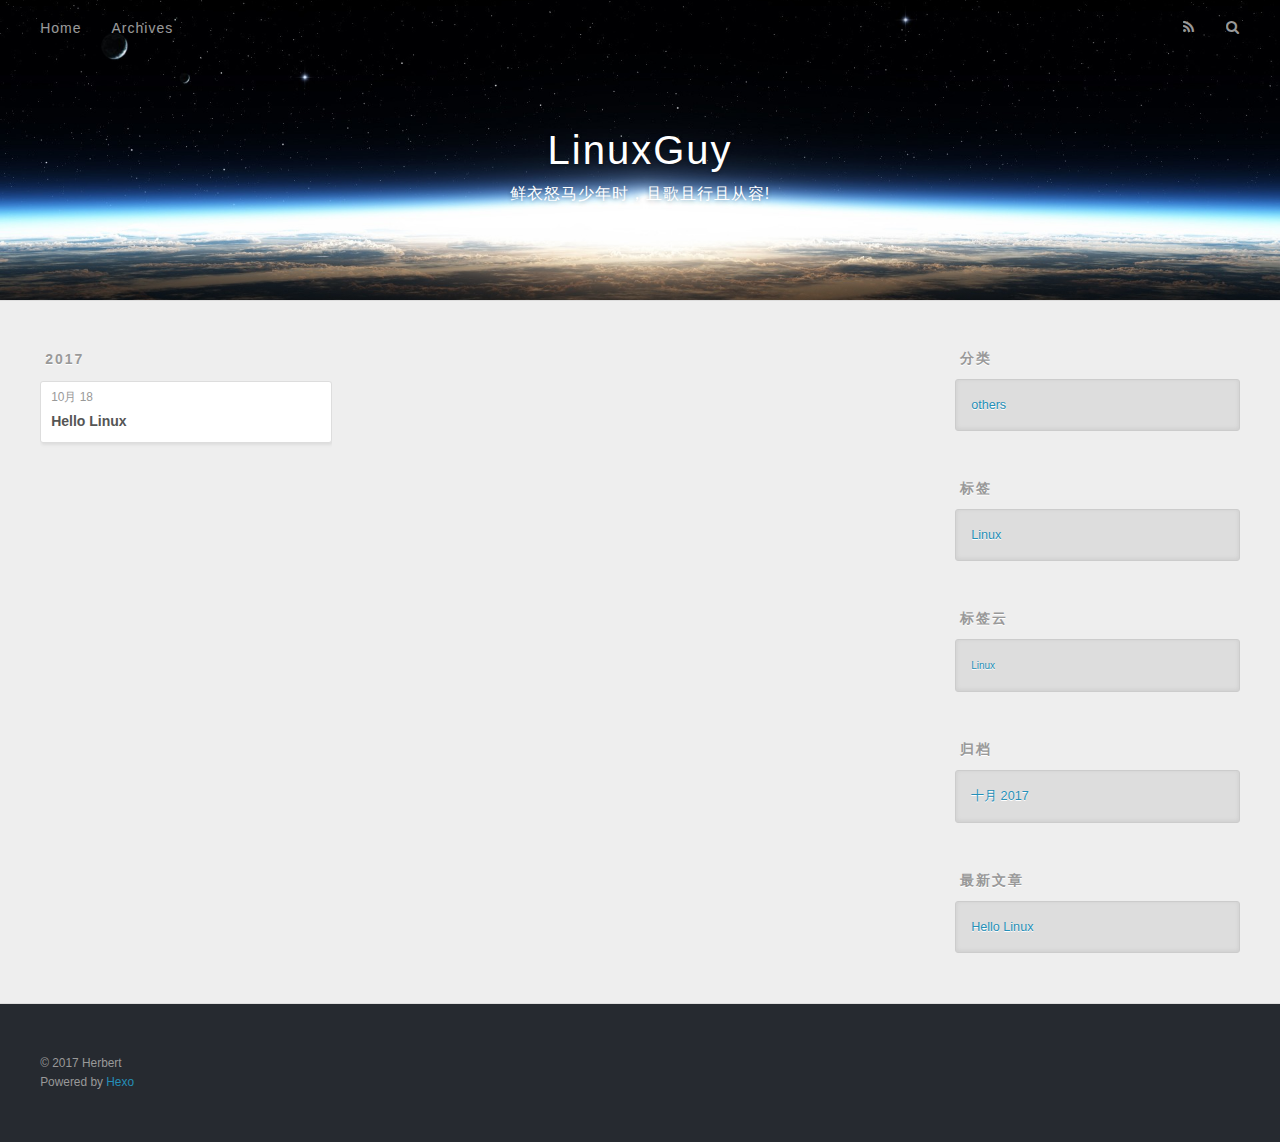
<file: archives/2017/index.html>
<!DOCTYPE html>
<html>
<head>
  <meta charset="utf-8">
  
  <title>归档: 2017 | LinuxGuy</title>
  <meta name="viewport" content="width=device-width, initial-scale=1, maximum-scale=1">
  <meta property="og:type" content="website">
<meta property="og:title" content="LinuxGuy">
<meta property="og:url" content="http://yoursite.com/archives/2017/index.html">
<meta property="og:site_name" content="LinuxGuy">
<meta property="og:locale" content="zh-CN">
<meta name="twitter:card" content="summary">
<meta name="twitter:title" content="LinuxGuy">
  
    <link rel="alternate" href="/atom.xml" title="LinuxGuy" type="application/atom+xml">
  
  
    <link rel="icon" href="/favicon.png">
  
  
    <link href="//fonts.googleapis.com/css?family=Source+Code+Pro" rel="stylesheet" type="text/css">
  
  <link rel="stylesheet" href="/css/style.css">
  

</head>

<body>
  <div id="container">
    <div id="wrap">
      <header id="header">
  <div id="banner"></div>
  <div id="header-outer" class="outer">
    <div id="header-title" class="inner">
      <h1 id="logo-wrap">
        <a href="/" id="logo">LinuxGuy</a>
      </h1>
      
        <h2 id="subtitle-wrap">
          <a href="/" id="subtitle">鲜衣怒马少年时，且歌且行且从容!</a>
        </h2>
      
    </div>
    <div id="header-inner" class="inner">
      <nav id="main-nav">
        <a id="main-nav-toggle" class="nav-icon"></a>
        
          <a class="main-nav-link" href="/">Home</a>
        
          <a class="main-nav-link" href="/archives">Archives</a>
        
      </nav>
      <nav id="sub-nav">
        
          <a id="nav-rss-link" class="nav-icon" href="/atom.xml" title="RSS Feed"></a>
        
        <a id="nav-search-btn" class="nav-icon" title="搜索"></a>
      </nav>
      <div id="search-form-wrap">
        <form action="//google.com/search" method="get" accept-charset="UTF-8" class="search-form"><input type="search" name="q" class="search-form-input" placeholder="Search"><button type="submit" class="search-form-submit">&#xF002;</button><input type="hidden" name="sitesearch" value="http://yoursite.com"></form>
      </div>
    </div>
  </div>
</header>
      <div class="outer">
        <section id="main">
  
  
    
    
      
      
      <section class="archives-wrap">
        <div class="archive-year-wrap">
          <a href="/archives/2017" class="archive-year">2017</a>
        </div>
        <div class="archives">
    
    <article class="archive-article archive-type-post">
  <div class="archive-article-inner">
    <header class="archive-article-header">
      <a href="/2017/10/18/Hello-Linux.html" class="archive-article-date">
  <time datetime="2017-10-18T13:25:35.000Z" itemprop="datePublished">10月 18</time>
</a>
      
  
    <h1 itemprop="name">
      <a class="archive-article-title" href="/2017/10/18/Hello-Linux.html">Hello Linux</a>
    </h1>
  

    </header>
  </div>
</article>
  
  
    </div></section>
  

</section>
        
          <aside id="sidebar">
  
    
  <div class="widget-wrap">
    <h3 class="widget-title">分类</h3>
    <div class="widget">
      <ul class="category-list"><li class="category-list-item"><a class="category-list-link" href="/categories/others/">others</a></li></ul>
    </div>
  </div>


  
    
  <div class="widget-wrap">
    <h3 class="widget-title">标签</h3>
    <div class="widget">
      <ul class="tag-list"><li class="tag-list-item"><a class="tag-list-link" href="/tags/Linux/">Linux</a></li></ul>
    </div>
  </div>


  
    
  <div class="widget-wrap">
    <h3 class="widget-title">标签云</h3>
    <div class="widget tagcloud">
      <a href="/tags/Linux/" style="font-size: 10px;">Linux</a>
    </div>
  </div>

  
    
  <div class="widget-wrap">
    <h3 class="widget-title">归档</h3>
    <div class="widget">
      <ul class="archive-list"><li class="archive-list-item"><a class="archive-list-link" href="/archives/2017/10/">十月 2017</a></li></ul>
    </div>
  </div>


  
    
  <div class="widget-wrap">
    <h3 class="widget-title">最新文章</h3>
    <div class="widget">
      <ul>
        
          <li>
            <a href="/2017/10/18/Hello-Linux.html">Hello Linux</a>
          </li>
        
      </ul>
    </div>
  </div>

  
</aside>
        
      </div>
      <footer id="footer">
  
  <div class="outer">
    <div id="footer-info" class="inner">
      &copy; 2017 Herbert<br>
      Powered by <a href="http://hexo.io/" target="_blank">Hexo</a>
    </div>
  </div>
</footer>
    </div>
    <nav id="mobile-nav">
  
    <a href="/" class="mobile-nav-link">Home</a>
  
    <a href="/archives" class="mobile-nav-link">Archives</a>
  
</nav>
    

<script src="//ajax.googleapis.com/ajax/libs/jquery/2.0.3/jquery.min.js"></script>


  <link rel="stylesheet" href="/fancybox/jquery.fancybox.css">
  <script src="/fancybox/jquery.fancybox.pack.js"></script>


<script src="/js/script.js"></script>

  </div>
</body>
</html>
</file>
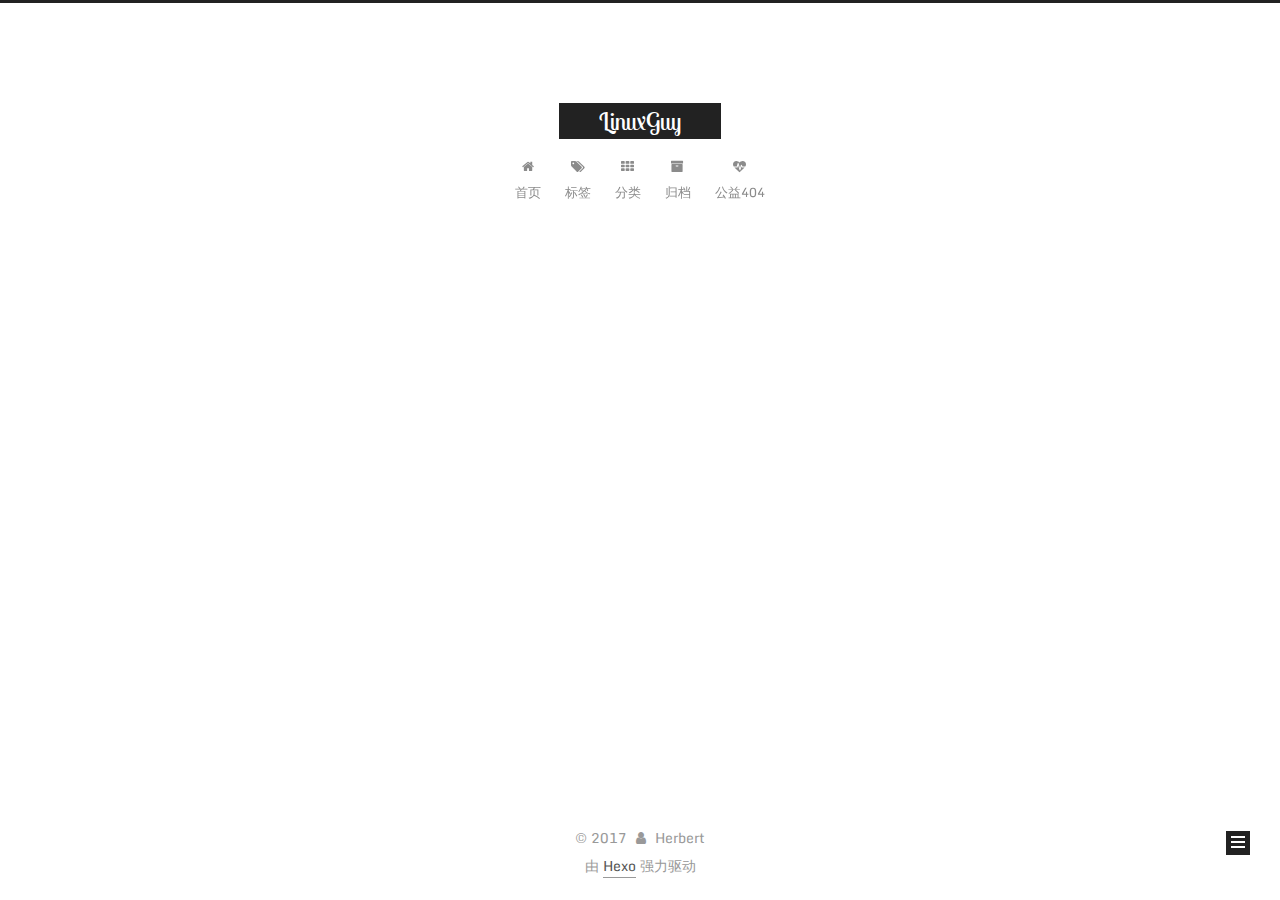
<file: categories/others/index.html>
<!DOCTYPE html>



  


<html class="theme-next muse use-motion" lang="zh-Hans">
<head>
  <meta charset="UTF-8"/>
<meta http-equiv="X-UA-Compatible" content="IE=edge" />
<meta name="viewport" content="width=device-width, initial-scale=1, maximum-scale=1"/>
<meta name="theme-color" content="#222">









<meta http-equiv="Cache-Control" content="no-transform" />
<meta http-equiv="Cache-Control" content="no-siteapp" />
















  
  
  <link href="/lib/fancybox/source/jquery.fancybox.css?v=2.1.5" rel="stylesheet" type="text/css" />




  
  
  
  

  
    
    
  

  
    
      
    

    
  

  

  
    
      
    

    
  

  
    
      
    

    
  

  
    
    
    <link href="//fonts.googleapis.com/css?family=Monda:300,300italic,400,400italic,700,700italic|Roboto Slab:300,300italic,400,400italic,700,700italic|Lobster Two:300,300italic,400,400italic,700,700italic|PT Mono:300,300italic,400,400italic,700,700italic&subset=latin,latin-ext" rel="stylesheet" type="text/css">
  






<link href="/lib/font-awesome/css/font-awesome.min.css?v=4.6.2" rel="stylesheet" type="text/css" />

<link href="/css/main.css?v=5.1.3" rel="stylesheet" type="text/css" />


  <link rel="apple-touch-icon" sizes="180x180" href="/images/apple-touch-icon.png?v=5.1.3">


  <link rel="icon" type="image/png" sizes="32x32" href="/images/favicon-32x32.png?v=5.1.3">


  <link rel="icon" type="image/png" sizes="16x16" href="/images/favicon-16x16.png?v=5.1.3">


  <link rel="mask-icon" href="/images/logo.svg?v=5.1.3" color="#222">





  <meta name="keywords" content="Hexo, NexT" />










<meta property="og:type" content="website">
<meta property="og:title" content="LinuxGuy">
<meta property="og:url" content="http://yoursite.com/categories/others/index.html">
<meta property="og:site_name" content="LinuxGuy">
<meta property="og:locale" content="zh-Hans">
<meta name="twitter:card" content="summary">
<meta name="twitter:title" content="LinuxGuy">



<script type="text/javascript" id="hexo.configurations">
  var NexT = window.NexT || {};
  var CONFIG = {
    root: '/',
    scheme: 'Muse',
    version: '5.1.3',
    sidebar: {"position":"left","display":"post","offset":12,"b2t":false,"scrollpercent":false,"onmobile":false},
    fancybox: true,
    tabs: true,
    motion: {"enable":true,"async":false,"transition":{"post_block":"fadeIn","post_header":"slideDownIn","post_body":"slideDownIn","coll_header":"slideLeftIn","sidebar":"slideUpIn"}},
    duoshuo: {
      userId: '0',
      author: '博主'
    },
    algolia: {
      applicationID: '',
      apiKey: '',
      indexName: '',
      hits: {"per_page":10},
      labels: {"input_placeholder":"Search for Posts","hits_empty":"We didn't find any results for the search: ${query}","hits_stats":"${hits} results found in ${time} ms"}
    }
  };
</script>



  <link rel="canonical" href="http://yoursite.com/categories/others/"/>





  <title>分类: others | LinuxGuy</title>
  








</head>

<body itemscope itemtype="http://schema.org/WebPage" lang="zh-Hans">

  
  
    
  

  <div class="container sidebar-position-left ">
    <div class="headband"></div>

    <header id="header" class="header" itemscope itemtype="http://schema.org/WPHeader">
      <div class="header-inner"><div class="site-brand-wrapper">
  <div class="site-meta ">
    

    <div class="custom-logo-site-title">
      <a href="/"  class="brand" rel="start">
        <span class="logo-line-before"><i></i></span>
        <span class="site-title">LinuxGuy</span>
        <span class="logo-line-after"><i></i></span>
      </a>
    </div>
      
        <p class="site-subtitle"></p>
      
  </div>

  <div class="site-nav-toggle">
    <button>
      <span class="btn-bar"></span>
      <span class="btn-bar"></span>
      <span class="btn-bar"></span>
    </button>
  </div>
</div>

<nav class="site-nav">
  

  
    <ul id="menu" class="menu">
      
        
        <li class="menu-item menu-item-home">
          <a href="/" rel="section">
            
              <i class="menu-item-icon fa fa-fw fa-home"></i> <br />
            
            首页
          </a>
        </li>
      
        
        <li class="menu-item menu-item-tags">
          <a href="/tags/" rel="section">
            
              <i class="menu-item-icon fa fa-fw fa-tags"></i> <br />
            
            标签
          </a>
        </li>
      
        
        <li class="menu-item menu-item-categories">
          <a href="/categories/" rel="section">
            
              <i class="menu-item-icon fa fa-fw fa-th"></i> <br />
            
            分类
          </a>
        </li>
      
        
        <li class="menu-item menu-item-archives">
          <a href="/archives/" rel="section">
            
              <i class="menu-item-icon fa fa-fw fa-archive"></i> <br />
            
            归档
          </a>
        </li>
      
        
        <li class="menu-item menu-item-commonweal">
          <a href="/404/" rel="section">
            
              <i class="menu-item-icon fa fa-fw fa-heartbeat"></i> <br />
            
            公益404
          </a>
        </li>
      

      
    </ul>
  

  
</nav>



 </div>
    </header>

    <main id="main" class="main">
      <div class="main-inner">
        <div class="content-wrap">
          <div id="content" class="content">
            

  
  
  
  <div class="post-block category">

    <div id="posts" class="posts-collapse">
      <div class="collection-title">
        <h1>others<small>分类</small>
        </h1>
      </div>

      
        

  <article class="post post-type-normal" itemscope itemtype="http://schema.org/Article">
    <header class="post-header">

      <h2 class="post-title">
        
            <a class="post-title-link" href="/2017/10/18/Hello-Linux.html" itemprop="url">
              
                <span itemprop="name">Hello Linux</span>
              
            </a>
        
      </h2>

      <div class="post-meta">
        <time class="post-time" itemprop="dateCreated"
              datetime="2017-10-18T21:25:35+08:00"
              content="2017-10-18" >
          10-18
        </time>
      </div>

    </header>
  </article>


      
    </div>

  </div>
  
  
  

  



          </div>
          


          

        </div>
        
          
  
  <div class="sidebar-toggle">
    <div class="sidebar-toggle-line-wrap">
      <span class="sidebar-toggle-line sidebar-toggle-line-first"></span>
      <span class="sidebar-toggle-line sidebar-toggle-line-middle"></span>
      <span class="sidebar-toggle-line sidebar-toggle-line-last"></span>
    </div>
  </div>

  <aside id="sidebar" class="sidebar">
    
    <div class="sidebar-inner">

      

      

      <section class="site-overview-wrap sidebar-panel sidebar-panel-active">
        <div class="site-overview">
          <div class="site-author motion-element" itemprop="author" itemscope itemtype="http://schema.org/Person">
            
              <p class="site-author-name" itemprop="name">Herbert</p>
              <p class="site-description motion-element" itemprop="description"></p>
          </div>

          <nav class="site-state motion-element">

            
              <div class="site-state-item site-state-posts">
              
                <a href="/archives/">
              
                  <span class="site-state-item-count">1</span>
                  <span class="site-state-item-name">日志</span>
                </a>
              </div>
            

            
              
              
              <div class="site-state-item site-state-categories">
                <a href="/categories/index.html">
                  <span class="site-state-item-count">1</span>
                  <span class="site-state-item-name">分类</span>
                </a>
              </div>
            

            
              
              
              <div class="site-state-item site-state-tags">
                <a href="/tags/index.html">
                  <span class="site-state-item-count">1</span>
                  <span class="site-state-item-name">标签</span>
                </a>
              </div>
            

          </nav>

          

          <div class="links-of-author motion-element">
            
              
                <span class="links-of-author-item">
                  <a href="https://github.com/wangxiaoq" target="_blank" title="GitHub">
                    
                      <i class="fa fa-fw fa-globe"></i>GitHub</a>
                </span>
              
                <span class="links-of-author-item">
                  <a href="mailto:wang_xiaoq@126.com" target="_blank" title="E-Mail">
                    
                      <i class="fa fa-fw fa-globe"></i>E-Mail</a>
                </span>
              
            
          </div>

          
          

          
          

          

        </div>
      </section>

      

      

    </div>
  </aside>


        
      </div>
    </main>

    <footer id="footer" class="footer">
      <div class="footer-inner">
        <div class="copyright">&copy; <span itemprop="copyrightYear">2017</span>
  <span class="with-love">
    <i class="fa fa-user"></i>
  </span>
  <span class="author" itemprop="copyrightHolder">Herbert</span>

  
</div>


  <div class="powered-by">由 <a class="theme-link" target="_blank" href="https://hexo.io">Hexo</a> 强力驱动</div>








        







        
      </div>
    </footer>

    
      <div class="back-to-top">
        <i class="fa fa-arrow-up"></i>
        
      </div>
    

  </div>

  

<script type="text/javascript">
  if (Object.prototype.toString.call(window.Promise) !== '[object Function]') {
    window.Promise = null;
  }
</script>









  












  
  <script type="text/javascript" src="/lib/jquery/index.js?v=2.1.3"></script>

  
  <script type="text/javascript" src="/lib/fastclick/lib/fastclick.min.js?v=1.0.6"></script>

  
  <script type="text/javascript" src="/lib/jquery_lazyload/jquery.lazyload.js?v=1.9.7"></script>

  
  <script type="text/javascript" src="/lib/velocity/velocity.min.js?v=1.2.1"></script>

  
  <script type="text/javascript" src="/lib/velocity/velocity.ui.min.js?v=1.2.1"></script>

  
  <script type="text/javascript" src="/lib/fancybox/source/jquery.fancybox.pack.js?v=2.1.5"></script>


  


  <script type="text/javascript" src="/js/src/utils.js?v=5.1.3"></script>

  <script type="text/javascript" src="/js/src/motion.js?v=5.1.3"></script>



  
  

  

  


  <script type="text/javascript" src="/js/src/bootstrap.js?v=5.1.3"></script>



  


  




	





  





  








  





  

  

  

  

  

  

</body>
</html>
</file>
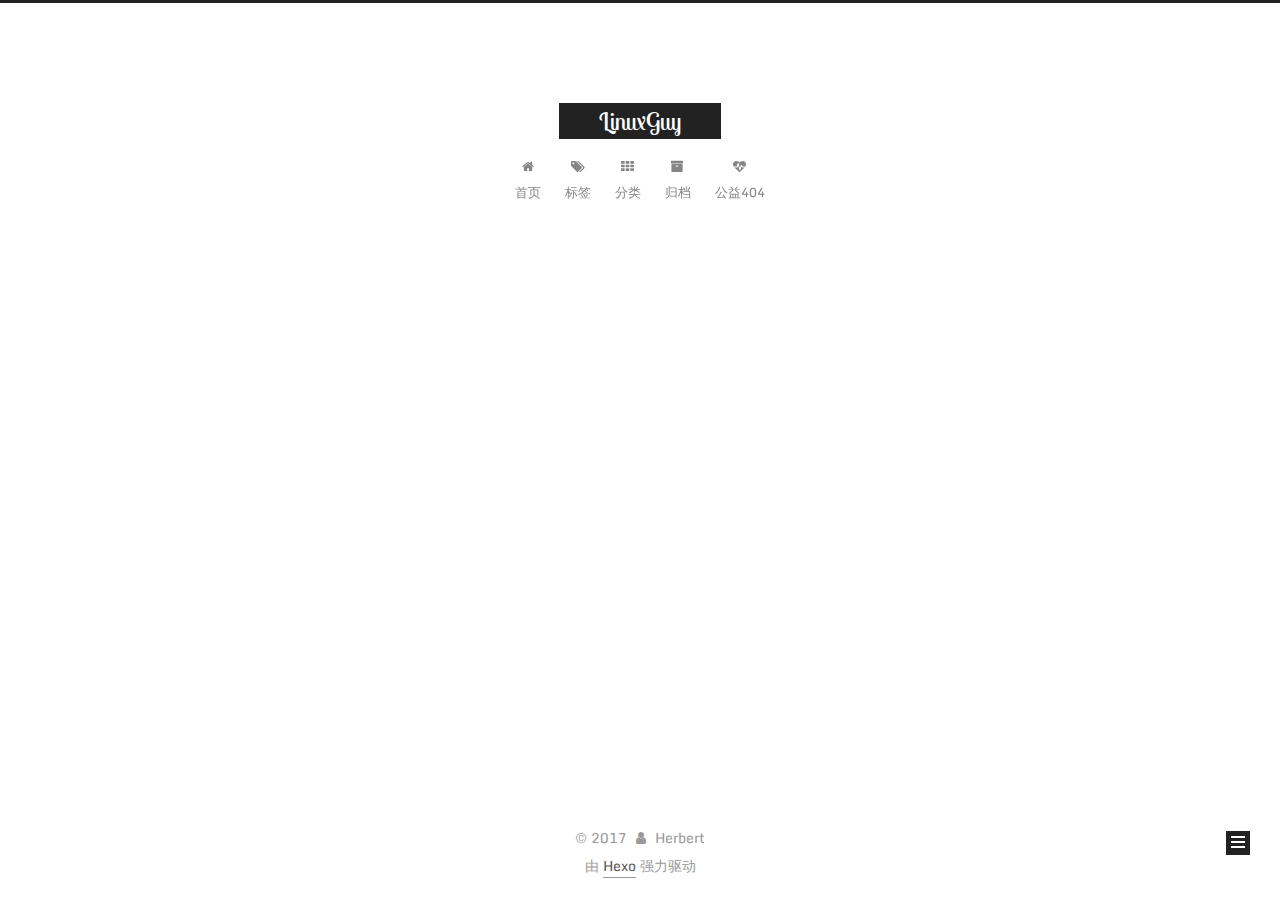
<file: tags/Linux/index.html>
<!DOCTYPE html>



  


<html class="theme-next muse use-motion" lang="zh-Hans">
<head>
  <meta charset="UTF-8"/>
<meta http-equiv="X-UA-Compatible" content="IE=edge" />
<meta name="viewport" content="width=device-width, initial-scale=1, maximum-scale=1"/>
<meta name="theme-color" content="#222">









<meta http-equiv="Cache-Control" content="no-transform" />
<meta http-equiv="Cache-Control" content="no-siteapp" />
















  
  
  <link href="/lib/fancybox/source/jquery.fancybox.css?v=2.1.5" rel="stylesheet" type="text/css" />




  
  
  
  

  
    
    
  

  
    
      
    

    
  

  

  
    
      
    

    
  

  
    
      
    

    
  

  
    
    
    <link href="//fonts.googleapis.com/css?family=Monda:300,300italic,400,400italic,700,700italic|Roboto Slab:300,300italic,400,400italic,700,700italic|Lobster Two:300,300italic,400,400italic,700,700italic|PT Mono:300,300italic,400,400italic,700,700italic&subset=latin,latin-ext" rel="stylesheet" type="text/css">
  






<link href="/lib/font-awesome/css/font-awesome.min.css?v=4.6.2" rel="stylesheet" type="text/css" />

<link href="/css/main.css?v=5.1.3" rel="stylesheet" type="text/css" />


  <link rel="apple-touch-icon" sizes="180x180" href="/images/apple-touch-icon.png?v=5.1.3">


  <link rel="icon" type="image/png" sizes="32x32" href="/images/favicon-32x32.png?v=5.1.3">


  <link rel="icon" type="image/png" sizes="16x16" href="/images/favicon-16x16.png?v=5.1.3">


  <link rel="mask-icon" href="/images/logo.svg?v=5.1.3" color="#222">





  <meta name="keywords" content="Hexo, NexT" />










<meta property="og:type" content="website">
<meta property="og:title" content="LinuxGuy">
<meta property="og:url" content="http://yoursite.com/tags/Linux/index.html">
<meta property="og:site_name" content="LinuxGuy">
<meta property="og:locale" content="zh-Hans">
<meta name="twitter:card" content="summary">
<meta name="twitter:title" content="LinuxGuy">



<script type="text/javascript" id="hexo.configurations">
  var NexT = window.NexT || {};
  var CONFIG = {
    root: '/',
    scheme: 'Muse',
    version: '5.1.3',
    sidebar: {"position":"left","display":"post","offset":12,"b2t":false,"scrollpercent":false,"onmobile":false},
    fancybox: true,
    tabs: true,
    motion: {"enable":true,"async":false,"transition":{"post_block":"fadeIn","post_header":"slideDownIn","post_body":"slideDownIn","coll_header":"slideLeftIn","sidebar":"slideUpIn"}},
    duoshuo: {
      userId: '0',
      author: '博主'
    },
    algolia: {
      applicationID: '',
      apiKey: '',
      indexName: '',
      hits: {"per_page":10},
      labels: {"input_placeholder":"Search for Posts","hits_empty":"We didn't find any results for the search: ${query}","hits_stats":"${hits} results found in ${time} ms"}
    }
  };
</script>



  <link rel="canonical" href="http://yoursite.com/tags/Linux/"/>





  <title>标签: Linux | LinuxGuy</title>
  








</head>

<body itemscope itemtype="http://schema.org/WebPage" lang="zh-Hans">

  
  
    
  

  <div class="container sidebar-position-left ">
    <div class="headband"></div>

    <header id="header" class="header" itemscope itemtype="http://schema.org/WPHeader">
      <div class="header-inner"><div class="site-brand-wrapper">
  <div class="site-meta ">
    

    <div class="custom-logo-site-title">
      <a href="/"  class="brand" rel="start">
        <span class="logo-line-before"><i></i></span>
        <span class="site-title">LinuxGuy</span>
        <span class="logo-line-after"><i></i></span>
      </a>
    </div>
      
        <p class="site-subtitle"></p>
      
  </div>

  <div class="site-nav-toggle">
    <button>
      <span class="btn-bar"></span>
      <span class="btn-bar"></span>
      <span class="btn-bar"></span>
    </button>
  </div>
</div>

<nav class="site-nav">
  

  
    <ul id="menu" class="menu">
      
        
        <li class="menu-item menu-item-home">
          <a href="/" rel="section">
            
              <i class="menu-item-icon fa fa-fw fa-home"></i> <br />
            
            首页
          </a>
        </li>
      
        
        <li class="menu-item menu-item-tags">
          <a href="/tags/" rel="section">
            
              <i class="menu-item-icon fa fa-fw fa-tags"></i> <br />
            
            标签
          </a>
        </li>
      
        
        <li class="menu-item menu-item-categories">
          <a href="/categories/" rel="section">
            
              <i class="menu-item-icon fa fa-fw fa-th"></i> <br />
            
            分类
          </a>
        </li>
      
        
        <li class="menu-item menu-item-archives">
          <a href="/archives/" rel="section">
            
              <i class="menu-item-icon fa fa-fw fa-archive"></i> <br />
            
            归档
          </a>
        </li>
      
        
        <li class="menu-item menu-item-commonweal">
          <a href="/404/" rel="section">
            
              <i class="menu-item-icon fa fa-fw fa-heartbeat"></i> <br />
            
            公益404
          </a>
        </li>
      

      
    </ul>
  

  
</nav>



 </div>
    </header>

    <main id="main" class="main">
      <div class="main-inner">
        <div class="content-wrap">
          <div id="content" class="content">
            

  
  
  
  <div class="post-block tag">

    <div id="posts" class="posts-collapse">
      <div class="collection-title">
        <h1>Linux<small>标签</small>
        </h1>
      </div>

      
        

  <article class="post post-type-normal" itemscope itemtype="http://schema.org/Article">
    <header class="post-header">

      <h2 class="post-title">
        
            <a class="post-title-link" href="/2017/10/18/Hello-Linux.html" itemprop="url">
              
                <span itemprop="name">Hello Linux</span>
              
            </a>
        
      </h2>

      <div class="post-meta">
        <time class="post-time" itemprop="dateCreated"
              datetime="2017-10-18T21:25:35+08:00"
              content="2017-10-18" >
          10-18
        </time>
      </div>

    </header>
  </article>


      
    </div>

  </div>
  
  
  

  


          </div>
          


          

        </div>
        
          
  
  <div class="sidebar-toggle">
    <div class="sidebar-toggle-line-wrap">
      <span class="sidebar-toggle-line sidebar-toggle-line-first"></span>
      <span class="sidebar-toggle-line sidebar-toggle-line-middle"></span>
      <span class="sidebar-toggle-line sidebar-toggle-line-last"></span>
    </div>
  </div>

  <aside id="sidebar" class="sidebar">
    
    <div class="sidebar-inner">

      

      

      <section class="site-overview-wrap sidebar-panel sidebar-panel-active">
        <div class="site-overview">
          <div class="site-author motion-element" itemprop="author" itemscope itemtype="http://schema.org/Person">
            
              <p class="site-author-name" itemprop="name">Herbert</p>
              <p class="site-description motion-element" itemprop="description"></p>
          </div>

          <nav class="site-state motion-element">

            
              <div class="site-state-item site-state-posts">
              
                <a href="/archives/">
              
                  <span class="site-state-item-count">1</span>
                  <span class="site-state-item-name">日志</span>
                </a>
              </div>
            

            
              
              
              <div class="site-state-item site-state-categories">
                <a href="/categories/index.html">
                  <span class="site-state-item-count">1</span>
                  <span class="site-state-item-name">分类</span>
                </a>
              </div>
            

            
              
              
              <div class="site-state-item site-state-tags">
                <a href="/tags/index.html">
                  <span class="site-state-item-count">1</span>
                  <span class="site-state-item-name">标签</span>
                </a>
              </div>
            

          </nav>

          

          <div class="links-of-author motion-element">
            
              
                <span class="links-of-author-item">
                  <a href="https://github.com/wangxiaoq" target="_blank" title="GitHub">
                    
                      <i class="fa fa-fw fa-globe"></i>GitHub</a>
                </span>
              
                <span class="links-of-author-item">
                  <a href="mailto:wang_xiaoq@126.com" target="_blank" title="E-Mail">
                    
                      <i class="fa fa-fw fa-globe"></i>E-Mail</a>
                </span>
              
            
          </div>

          
          

          
          

          

        </div>
      </section>

      

      

    </div>
  </aside>


        
      </div>
    </main>

    <footer id="footer" class="footer">
      <div class="footer-inner">
        <div class="copyright">&copy; <span itemprop="copyrightYear">2017</span>
  <span class="with-love">
    <i class="fa fa-user"></i>
  </span>
  <span class="author" itemprop="copyrightHolder">Herbert</span>

  
</div>


  <div class="powered-by">由 <a class="theme-link" target="_blank" href="https://hexo.io">Hexo</a> 强力驱动</div>








        







        
      </div>
    </footer>

    
      <div class="back-to-top">
        <i class="fa fa-arrow-up"></i>
        
      </div>
    

  </div>

  

<script type="text/javascript">
  if (Object.prototype.toString.call(window.Promise) !== '[object Function]') {
    window.Promise = null;
  }
</script>









  












  
  <script type="text/javascript" src="/lib/jquery/index.js?v=2.1.3"></script>

  
  <script type="text/javascript" src="/lib/fastclick/lib/fastclick.min.js?v=1.0.6"></script>

  
  <script type="text/javascript" src="/lib/jquery_lazyload/jquery.lazyload.js?v=1.9.7"></script>

  
  <script type="text/javascript" src="/lib/velocity/velocity.min.js?v=1.2.1"></script>

  
  <script type="text/javascript" src="/lib/velocity/velocity.ui.min.js?v=1.2.1"></script>

  
  <script type="text/javascript" src="/lib/fancybox/source/jquery.fancybox.pack.js?v=2.1.5"></script>


  


  <script type="text/javascript" src="/js/src/utils.js?v=5.1.3"></script>

  <script type="text/javascript" src="/js/src/motion.js?v=5.1.3"></script>



  
  

  

  


  <script type="text/javascript" src="/js/src/bootstrap.js?v=5.1.3"></script>



  


  




	





  





  








  





  

  

  

  

  

  

</body>
</html>
</file>
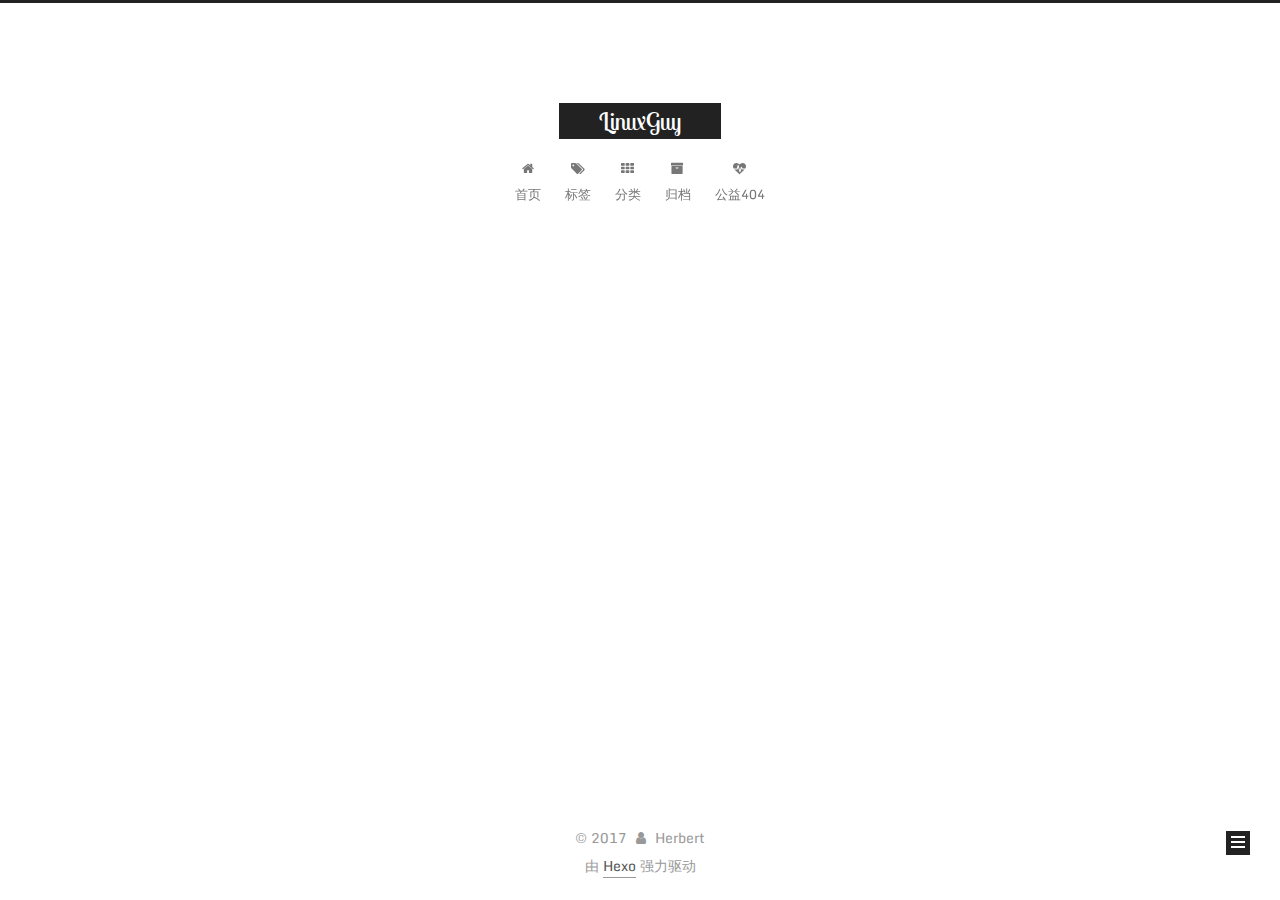
<file: archives/2017/10/index.html>
<!DOCTYPE html>



  


<html class="theme-next muse use-motion" lang="zh-Hans">
<head>
  <meta charset="UTF-8"/>
<meta http-equiv="X-UA-Compatible" content="IE=edge" />
<meta name="viewport" content="width=device-width, initial-scale=1, maximum-scale=1"/>
<meta name="theme-color" content="#222">









<meta http-equiv="Cache-Control" content="no-transform" />
<meta http-equiv="Cache-Control" content="no-siteapp" />
















  
  
  <link href="/lib/fancybox/source/jquery.fancybox.css?v=2.1.5" rel="stylesheet" type="text/css" />




  
  
  
  

  
    
    
  

  
    
      
    

    
  

  

  
    
      
    

    
  

  
    
      
    

    
  

  
    
    
    <link href="//fonts.googleapis.com/css?family=Monda:300,300italic,400,400italic,700,700italic|Roboto Slab:300,300italic,400,400italic,700,700italic|Lobster Two:300,300italic,400,400italic,700,700italic|PT Mono:300,300italic,400,400italic,700,700italic&subset=latin,latin-ext" rel="stylesheet" type="text/css">
  






<link href="/lib/font-awesome/css/font-awesome.min.css?v=4.6.2" rel="stylesheet" type="text/css" />

<link href="/css/main.css?v=5.1.3" rel="stylesheet" type="text/css" />


  <link rel="apple-touch-icon" sizes="180x180" href="/images/apple-touch-icon.png?v=5.1.3">


  <link rel="icon" type="image/png" sizes="32x32" href="/images/favicon-32x32.png?v=5.1.3">


  <link rel="icon" type="image/png" sizes="16x16" href="/images/favicon-16x16.png?v=5.1.3">


  <link rel="mask-icon" href="/images/logo.svg?v=5.1.3" color="#222">





  <meta name="keywords" content="Hexo, NexT" />










<meta property="og:type" content="website">
<meta property="og:title" content="LinuxGuy">
<meta property="og:url" content="http://yoursite.com/archives/2017/10/index.html">
<meta property="og:site_name" content="LinuxGuy">
<meta property="og:locale" content="zh-Hans">
<meta name="twitter:card" content="summary">
<meta name="twitter:title" content="LinuxGuy">



<script type="text/javascript" id="hexo.configurations">
  var NexT = window.NexT || {};
  var CONFIG = {
    root: '/',
    scheme: 'Muse',
    version: '5.1.3',
    sidebar: {"position":"left","display":"post","offset":12,"b2t":false,"scrollpercent":false,"onmobile":false},
    fancybox: true,
    tabs: true,
    motion: {"enable":true,"async":false,"transition":{"post_block":"fadeIn","post_header":"slideDownIn","post_body":"slideDownIn","coll_header":"slideLeftIn","sidebar":"slideUpIn"}},
    duoshuo: {
      userId: '0',
      author: '博主'
    },
    algolia: {
      applicationID: '',
      apiKey: '',
      indexName: '',
      hits: {"per_page":10},
      labels: {"input_placeholder":"Search for Posts","hits_empty":"We didn't find any results for the search: ${query}","hits_stats":"${hits} results found in ${time} ms"}
    }
  };
</script>



  <link rel="canonical" href="http://yoursite.com/archives/2017/10/"/>





  <title>归档 | LinuxGuy</title>
  








</head>

<body itemscope itemtype="http://schema.org/WebPage" lang="zh-Hans">

  
  
    
  

  <div class="container sidebar-position-left page-archive">
    <div class="headband"></div>

    <header id="header" class="header" itemscope itemtype="http://schema.org/WPHeader">
      <div class="header-inner"><div class="site-brand-wrapper">
  <div class="site-meta ">
    

    <div class="custom-logo-site-title">
      <a href="/"  class="brand" rel="start">
        <span class="logo-line-before"><i></i></span>
        <span class="site-title">LinuxGuy</span>
        <span class="logo-line-after"><i></i></span>
      </a>
    </div>
      
        <p class="site-subtitle"></p>
      
  </div>

  <div class="site-nav-toggle">
    <button>
      <span class="btn-bar"></span>
      <span class="btn-bar"></span>
      <span class="btn-bar"></span>
    </button>
  </div>
</div>

<nav class="site-nav">
  

  
    <ul id="menu" class="menu">
      
        
        <li class="menu-item menu-item-home">
          <a href="/" rel="section">
            
              <i class="menu-item-icon fa fa-fw fa-home"></i> <br />
            
            首页
          </a>
        </li>
      
        
        <li class="menu-item menu-item-tags">
          <a href="/tags/" rel="section">
            
              <i class="menu-item-icon fa fa-fw fa-tags"></i> <br />
            
            标签
          </a>
        </li>
      
        
        <li class="menu-item menu-item-categories">
          <a href="/categories/" rel="section">
            
              <i class="menu-item-icon fa fa-fw fa-th"></i> <br />
            
            分类
          </a>
        </li>
      
        
        <li class="menu-item menu-item-archives">
          <a href="/archives/" rel="section">
            
              <i class="menu-item-icon fa fa-fw fa-archive"></i> <br />
            
            归档
          </a>
        </li>
      
        
        <li class="menu-item menu-item-commonweal">
          <a href="/404/" rel="section">
            
              <i class="menu-item-icon fa fa-fw fa-heartbeat"></i> <br />
            
            公益404
          </a>
        </li>
      

      
    </ul>
  

  
</nav>



 </div>
    </header>

    <main id="main" class="main">
      <div class="main-inner">
        <div class="content-wrap">
          <div id="content" class="content">
            

  
  
  
  <div class="post-block archive">
    <div id="posts" class="posts-collapse">
      <span class="archive-move-on"></span>

      <span class="archive-page-counter">
        
        
        
          
        
        嗯..! 目前共计 1 篇日志。 继续努力。
      </span>

      

        
        
        

        
          
          <div class="collection-title">
            <h1 class="archive-year" id="archive-year-2017">2017</h1>
          </div>
        
        

        

  <article class="post post-type-normal" itemscope itemtype="http://schema.org/Article">
    <header class="post-header">

      <h2 class="post-title">
        
            <a class="post-title-link" href="/2017/10/18/Hello-Linux.html" itemprop="url">
              
                <span itemprop="name">Hello Linux</span>
              
            </a>
        
      </h2>

      <div class="post-meta">
        <time class="post-time" itemprop="dateCreated"
              datetime="2017-10-18T21:25:35+08:00"
              content="2017-10-18" >
          10-18
        </time>
      </div>

    </header>
  </article>



      

    </div>
  </div>
  
  
  

  



          </div>
          


          

        </div>
        
          
  
  <div class="sidebar-toggle">
    <div class="sidebar-toggle-line-wrap">
      <span class="sidebar-toggle-line sidebar-toggle-line-first"></span>
      <span class="sidebar-toggle-line sidebar-toggle-line-middle"></span>
      <span class="sidebar-toggle-line sidebar-toggle-line-last"></span>
    </div>
  </div>

  <aside id="sidebar" class="sidebar">
    
    <div class="sidebar-inner">

      

      

      <section class="site-overview-wrap sidebar-panel sidebar-panel-active">
        <div class="site-overview">
          <div class="site-author motion-element" itemprop="author" itemscope itemtype="http://schema.org/Person">
            
              <p class="site-author-name" itemprop="name">Herbert</p>
              <p class="site-description motion-element" itemprop="description"></p>
          </div>

          <nav class="site-state motion-element">

            
              <div class="site-state-item site-state-posts">
              
                <a href="/archives/">
              
                  <span class="site-state-item-count">1</span>
                  <span class="site-state-item-name">日志</span>
                </a>
              </div>
            

            
              
              
              <div class="site-state-item site-state-categories">
                <a href="/categories/index.html">
                  <span class="site-state-item-count">1</span>
                  <span class="site-state-item-name">分类</span>
                </a>
              </div>
            

            
              
              
              <div class="site-state-item site-state-tags">
                <a href="/tags/index.html">
                  <span class="site-state-item-count">1</span>
                  <span class="site-state-item-name">标签</span>
                </a>
              </div>
            

          </nav>

          

          <div class="links-of-author motion-element">
            
              
                <span class="links-of-author-item">
                  <a href="https://github.com/wangxiaoq" target="_blank" title="GitHub">
                    
                      <i class="fa fa-fw fa-globe"></i>GitHub</a>
                </span>
              
                <span class="links-of-author-item">
                  <a href="mailto:wang_xiaoq@126.com" target="_blank" title="E-Mail">
                    
                      <i class="fa fa-fw fa-globe"></i>E-Mail</a>
                </span>
              
            
          </div>

          
          

          
          

          

        </div>
      </section>

      

      

    </div>
  </aside>


        
      </div>
    </main>

    <footer id="footer" class="footer">
      <div class="footer-inner">
        <div class="copyright">&copy; <span itemprop="copyrightYear">2017</span>
  <span class="with-love">
    <i class="fa fa-user"></i>
  </span>
  <span class="author" itemprop="copyrightHolder">Herbert</span>

  
</div>


  <div class="powered-by">由 <a class="theme-link" target="_blank" href="https://hexo.io">Hexo</a> 强力驱动</div>








        







        
      </div>
    </footer>

    
      <div class="back-to-top">
        <i class="fa fa-arrow-up"></i>
        
      </div>
    

  </div>

  

<script type="text/javascript">
  if (Object.prototype.toString.call(window.Promise) !== '[object Function]') {
    window.Promise = null;
  }
</script>









  












  
  <script type="text/javascript" src="/lib/jquery/index.js?v=2.1.3"></script>

  
  <script type="text/javascript" src="/lib/fastclick/lib/fastclick.min.js?v=1.0.6"></script>

  
  <script type="text/javascript" src="/lib/jquery_lazyload/jquery.lazyload.js?v=1.9.7"></script>

  
  <script type="text/javascript" src="/lib/velocity/velocity.min.js?v=1.2.1"></script>

  
  <script type="text/javascript" src="/lib/velocity/velocity.ui.min.js?v=1.2.1"></script>

  
  <script type="text/javascript" src="/lib/fancybox/source/jquery.fancybox.pack.js?v=2.1.5"></script>


  


  <script type="text/javascript" src="/js/src/utils.js?v=5.1.3"></script>

  <script type="text/javascript" src="/js/src/motion.js?v=5.1.3"></script>



  
  

  

  


  <script type="text/javascript" src="/js/src/bootstrap.js?v=5.1.3"></script>



  


  




	





  





  








  





  

  

  

  

  

  

</body>
</html>
</file>
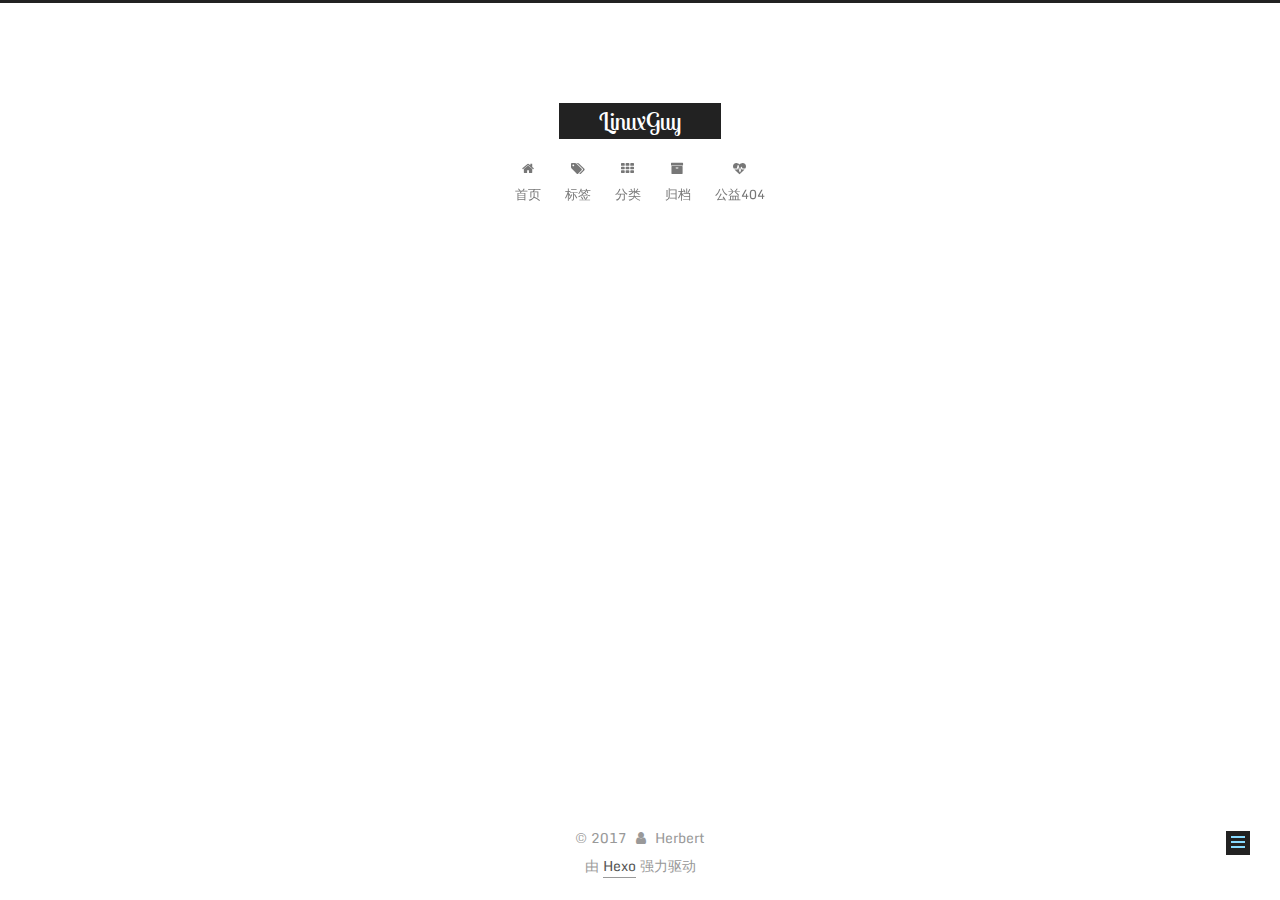
<file: 2017/10/18/Hello-Linux.html>
<!DOCTYPE html>



  


<html class="theme-next muse use-motion" lang="zh-Hans">
<head>
  <meta charset="UTF-8"/>
<meta http-equiv="X-UA-Compatible" content="IE=edge" />
<meta name="viewport" content="width=device-width, initial-scale=1, maximum-scale=1"/>
<meta name="theme-color" content="#222">









<meta http-equiv="Cache-Control" content="no-transform" />
<meta http-equiv="Cache-Control" content="no-siteapp" />
















  
  
  <link href="/lib/fancybox/source/jquery.fancybox.css?v=2.1.5" rel="stylesheet" type="text/css" />




  
  
  
  

  
    
    
  

  
    
      
    

    
  

  

  
    
      
    

    
  

  
    
      
    

    
  

  
    
    
    <link href="//fonts.googleapis.com/css?family=Monda:300,300italic,400,400italic,700,700italic|Roboto Slab:300,300italic,400,400italic,700,700italic|Lobster Two:300,300italic,400,400italic,700,700italic|PT Mono:300,300italic,400,400italic,700,700italic&subset=latin,latin-ext" rel="stylesheet" type="text/css">
  






<link href="/lib/font-awesome/css/font-awesome.min.css?v=4.6.2" rel="stylesheet" type="text/css" />

<link href="/css/main.css?v=5.1.3" rel="stylesheet" type="text/css" />


  <link rel="apple-touch-icon" sizes="180x180" href="/images/apple-touch-icon.png?v=5.1.3">


  <link rel="icon" type="image/png" sizes="32x32" href="/images/favicon-32x32.png?v=5.1.3">


  <link rel="icon" type="image/png" sizes="16x16" href="/images/favicon-16x16.png?v=5.1.3">


  <link rel="mask-icon" href="/images/logo.svg?v=5.1.3" color="#222">





  <meta name="keywords" content="Linux," />










<meta name="description" content="搭建了新的博客，主要关注Linux下的相关问题。Hello Linux Again!">
<meta name="keywords" content="Linux">
<meta property="og:type" content="article">
<meta property="og:title" content="Hello Linux">
<meta property="og:url" content="http://yoursite.com/2017/10/18/Hello-Linux.html">
<meta property="og:site_name" content="LinuxGuy">
<meta property="og:description" content="搭建了新的博客，主要关注Linux下的相关问题。Hello Linux Again!">
<meta property="og:locale" content="zh-Hans">
<meta property="og:updated_time" content="2017-10-18T13:31:24.267Z">
<meta name="twitter:card" content="summary">
<meta name="twitter:title" content="Hello Linux">
<meta name="twitter:description" content="搭建了新的博客，主要关注Linux下的相关问题。Hello Linux Again!">



<script type="text/javascript" id="hexo.configurations">
  var NexT = window.NexT || {};
  var CONFIG = {
    root: '/',
    scheme: 'Muse',
    version: '5.1.3',
    sidebar: {"position":"left","display":"post","offset":12,"b2t":false,"scrollpercent":false,"onmobile":false},
    fancybox: true,
    tabs: true,
    motion: {"enable":true,"async":false,"transition":{"post_block":"fadeIn","post_header":"slideDownIn","post_body":"slideDownIn","coll_header":"slideLeftIn","sidebar":"slideUpIn"}},
    duoshuo: {
      userId: '0',
      author: '博主'
    },
    algolia: {
      applicationID: '',
      apiKey: '',
      indexName: '',
      hits: {"per_page":10},
      labels: {"input_placeholder":"Search for Posts","hits_empty":"We didn't find any results for the search: ${query}","hits_stats":"${hits} results found in ${time} ms"}
    }
  };
</script>



  <link rel="canonical" href="http://yoursite.com/2017/10/18/Hello-Linux.html"/>





  <title>Hello Linux | LinuxGuy</title>
  








</head>

<body itemscope itemtype="http://schema.org/WebPage" lang="zh-Hans">

  
  
    
  

  <div class="container sidebar-position-left page-post-detail">
    <div class="headband"></div>

    <header id="header" class="header" itemscope itemtype="http://schema.org/WPHeader">
      <div class="header-inner"><div class="site-brand-wrapper">
  <div class="site-meta ">
    

    <div class="custom-logo-site-title">
      <a href="/"  class="brand" rel="start">
        <span class="logo-line-before"><i></i></span>
        <span class="site-title">LinuxGuy</span>
        <span class="logo-line-after"><i></i></span>
      </a>
    </div>
      
        <p class="site-subtitle"></p>
      
  </div>

  <div class="site-nav-toggle">
    <button>
      <span class="btn-bar"></span>
      <span class="btn-bar"></span>
      <span class="btn-bar"></span>
    </button>
  </div>
</div>

<nav class="site-nav">
  

  
    <ul id="menu" class="menu">
      
        
        <li class="menu-item menu-item-home">
          <a href="/" rel="section">
            
              <i class="menu-item-icon fa fa-fw fa-home"></i> <br />
            
            首页
          </a>
        </li>
      
        
        <li class="menu-item menu-item-tags">
          <a href="/tags/" rel="section">
            
              <i class="menu-item-icon fa fa-fw fa-tags"></i> <br />
            
            标签
          </a>
        </li>
      
        
        <li class="menu-item menu-item-categories">
          <a href="/categories/" rel="section">
            
              <i class="menu-item-icon fa fa-fw fa-th"></i> <br />
            
            分类
          </a>
        </li>
      
        
        <li class="menu-item menu-item-archives">
          <a href="/archives/" rel="section">
            
              <i class="menu-item-icon fa fa-fw fa-archive"></i> <br />
            
            归档
          </a>
        </li>
      
        
        <li class="menu-item menu-item-commonweal">
          <a href="/404/" rel="section">
            
              <i class="menu-item-icon fa fa-fw fa-heartbeat"></i> <br />
            
            公益404
          </a>
        </li>
      

      
    </ul>
  

  
</nav>



 </div>
    </header>

    <main id="main" class="main">
      <div class="main-inner">
        <div class="content-wrap">
          <div id="content" class="content">
            

  <div id="posts" class="posts-expand">
    

  

  
  
  

  <article class="post post-type-normal" itemscope itemtype="http://schema.org/Article">
  
  
  
  <div class="post-block">
    <link itemprop="mainEntityOfPage" href="http://yoursite.com/2017/10/18/Hello-Linux.html">

    <span hidden itemprop="author" itemscope itemtype="http://schema.org/Person">
      <meta itemprop="name" content="Herbert">
      <meta itemprop="description" content="">
      <meta itemprop="image" content="/images/avatar.gif">
    </span>

    <span hidden itemprop="publisher" itemscope itemtype="http://schema.org/Organization">
      <meta itemprop="name" content="LinuxGuy">
    </span>

    
      <header class="post-header">

        
        
          <h1 class="post-title" itemprop="name headline">Hello Linux</h1>
        

        <div class="post-meta">
          <span class="post-time">
            
              <span class="post-meta-item-icon">
                <i class="fa fa-calendar-o"></i>
              </span>
              
                <span class="post-meta-item-text">发表于</span>
              
              <time title="创建于" itemprop="dateCreated datePublished" datetime="2017-10-18T21:25:35+08:00">
                2017-10-18
              </time>
            

            

            
          </span>

          
            <span class="post-category" >
            
              <span class="post-meta-divider">|</span>
            
              <span class="post-meta-item-icon">
                <i class="fa fa-folder-o"></i>
              </span>
              
                <span class="post-meta-item-text">分类于</span>
              
              
                <span itemprop="about" itemscope itemtype="http://schema.org/Thing">
                  <a href="/categories/others/" itemprop="url" rel="index">
                    <span itemprop="name">others</span>
                  </a>
                </span>

                
                
              
            </span>
          

          
            
          

          
          

          

          

          

        </div>
      </header>
    

    
    
    
    <div class="post-body" itemprop="articleBody">

      
      

      
        <p>搭建了新的博客，主要关注Linux下的相关问题。<br>Hello Linux Again!</p>

      
    </div>
    
    
    

    

    

    

    <footer class="post-footer">
      
        <div class="post-tags">
          
            <a href="/tags/Linux/" rel="tag"># Linux</a>
          
        </div>
      

      
      
      

      

      
      
    </footer>
  </div>
  
  
  
  </article>



    <div class="post-spread">
      
    </div>
  </div>


          </div>
          


          
  


        </div>
        
          
  
  <div class="sidebar-toggle">
    <div class="sidebar-toggle-line-wrap">
      <span class="sidebar-toggle-line sidebar-toggle-line-first"></span>
      <span class="sidebar-toggle-line sidebar-toggle-line-middle"></span>
      <span class="sidebar-toggle-line sidebar-toggle-line-last"></span>
    </div>
  </div>

  <aside id="sidebar" class="sidebar">
    
    <div class="sidebar-inner">

      

      

      <section class="site-overview-wrap sidebar-panel sidebar-panel-active">
        <div class="site-overview">
          <div class="site-author motion-element" itemprop="author" itemscope itemtype="http://schema.org/Person">
            
              <p class="site-author-name" itemprop="name">Herbert</p>
              <p class="site-description motion-element" itemprop="description"></p>
          </div>

          <nav class="site-state motion-element">

            
              <div class="site-state-item site-state-posts">
              
                <a href="/archives/">
              
                  <span class="site-state-item-count">1</span>
                  <span class="site-state-item-name">日志</span>
                </a>
              </div>
            

            
              
              
              <div class="site-state-item site-state-categories">
                <a href="/categories/index.html">
                  <span class="site-state-item-count">1</span>
                  <span class="site-state-item-name">分类</span>
                </a>
              </div>
            

            
              
              
              <div class="site-state-item site-state-tags">
                <a href="/tags/index.html">
                  <span class="site-state-item-count">1</span>
                  <span class="site-state-item-name">标签</span>
                </a>
              </div>
            

          </nav>

          

          <div class="links-of-author motion-element">
            
              
                <span class="links-of-author-item">
                  <a href="https://github.com/wangxiaoq" target="_blank" title="GitHub">
                    
                      <i class="fa fa-fw fa-globe"></i>GitHub</a>
                </span>
              
                <span class="links-of-author-item">
                  <a href="mailto:wang_xiaoq@126.com" target="_blank" title="E-Mail">
                    
                      <i class="fa fa-fw fa-globe"></i>E-Mail</a>
                </span>
              
            
          </div>

          
          

          
          

          

        </div>
      </section>

      

      

    </div>
  </aside>


        
      </div>
    </main>

    <footer id="footer" class="footer">
      <div class="footer-inner">
        <div class="copyright">&copy; <span itemprop="copyrightYear">2017</span>
  <span class="with-love">
    <i class="fa fa-user"></i>
  </span>
  <span class="author" itemprop="copyrightHolder">Herbert</span>

  
</div>


  <div class="powered-by">由 <a class="theme-link" target="_blank" href="https://hexo.io">Hexo</a> 强力驱动</div>








        







        
      </div>
    </footer>

    
      <div class="back-to-top">
        <i class="fa fa-arrow-up"></i>
        
      </div>
    

  </div>

  

<script type="text/javascript">
  if (Object.prototype.toString.call(window.Promise) !== '[object Function]') {
    window.Promise = null;
  }
</script>









  












  
  <script type="text/javascript" src="/lib/jquery/index.js?v=2.1.3"></script>

  
  <script type="text/javascript" src="/lib/fastclick/lib/fastclick.min.js?v=1.0.6"></script>

  
  <script type="text/javascript" src="/lib/jquery_lazyload/jquery.lazyload.js?v=1.9.7"></script>

  
  <script type="text/javascript" src="/lib/velocity/velocity.min.js?v=1.2.1"></script>

  
  <script type="text/javascript" src="/lib/velocity/velocity.ui.min.js?v=1.2.1"></script>

  
  <script type="text/javascript" src="/lib/fancybox/source/jquery.fancybox.pack.js?v=2.1.5"></script>


  


  <script type="text/javascript" src="/js/src/utils.js?v=5.1.3"></script>

  <script type="text/javascript" src="/js/src/motion.js?v=5.1.3"></script>



  
  

  
  <script type="text/javascript" src="/js/src/scrollspy.js?v=5.1.3"></script>
<script type="text/javascript" src="/js/src/post-details.js?v=5.1.3"></script>



  


  <script type="text/javascript" src="/js/src/bootstrap.js?v=5.1.3"></script>



  


  




	





  





  








  





  

  

  

  

  

  

</body>
</html>
</file>
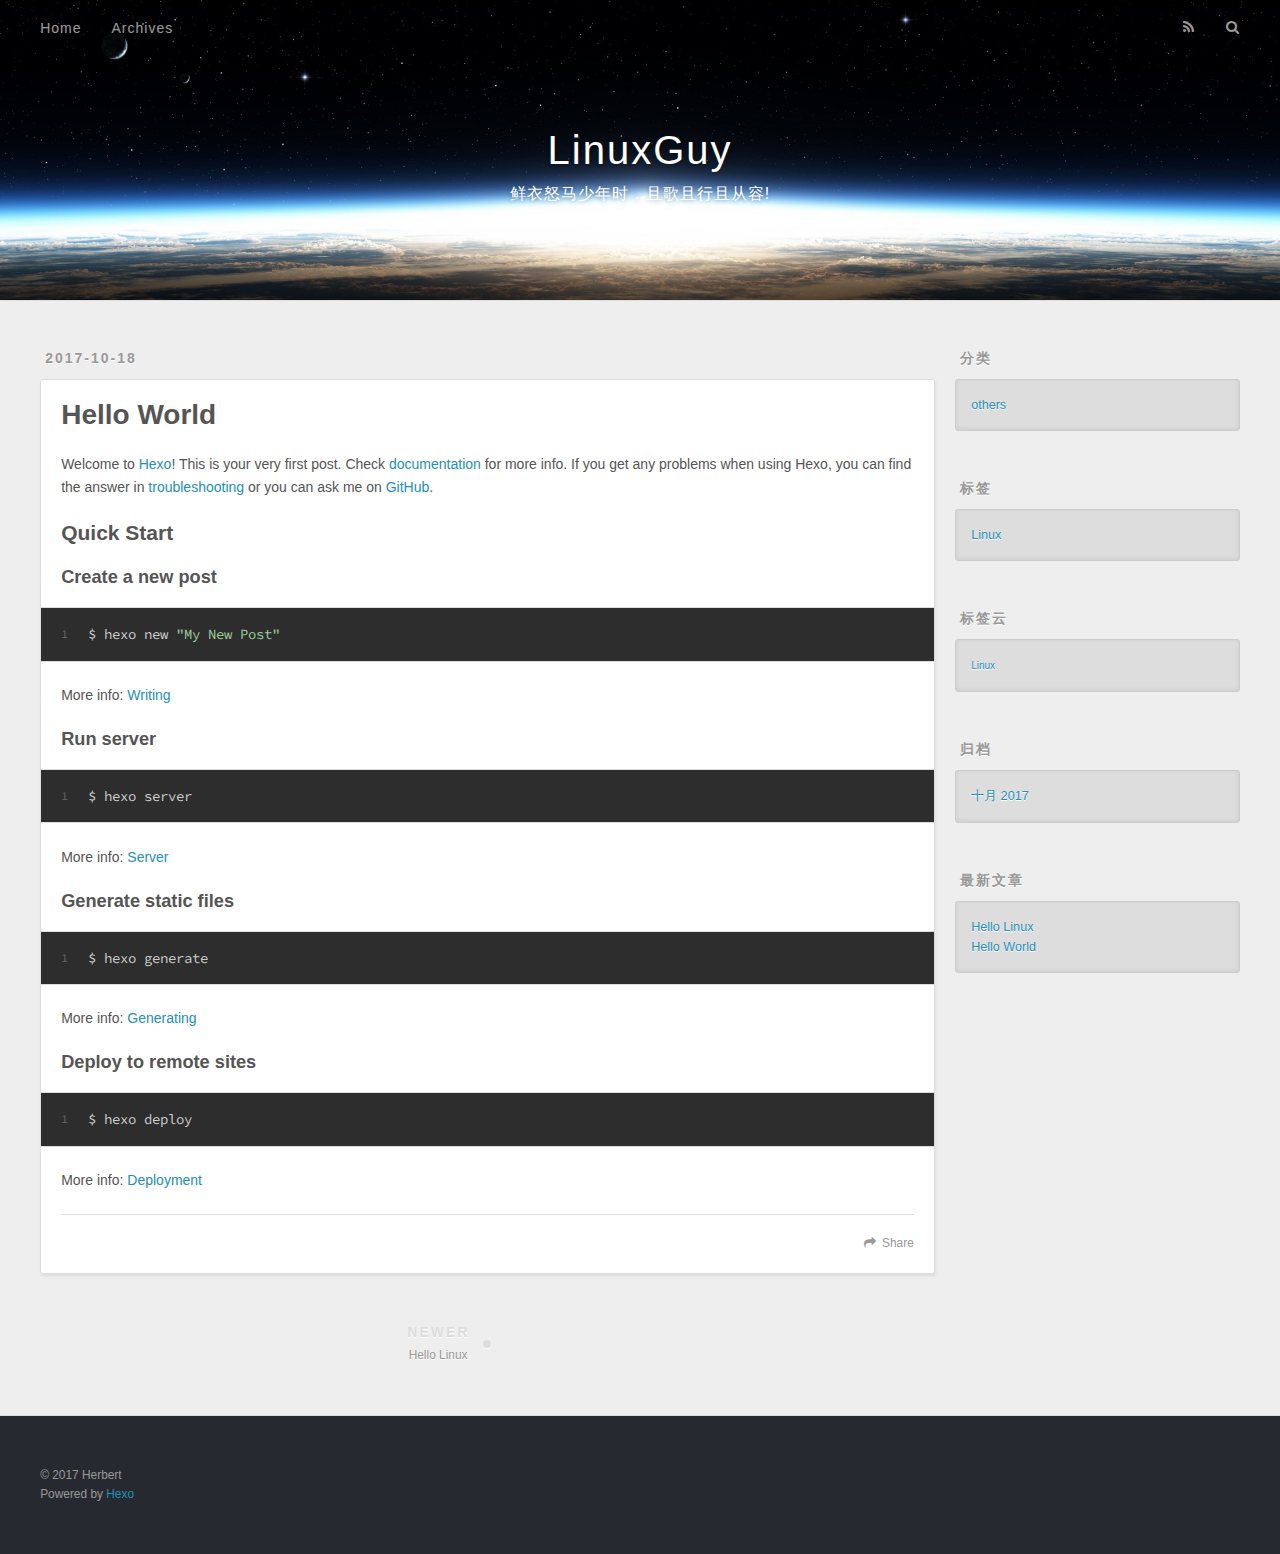
<file: 2017/10/18/hello-world.html>
<!DOCTYPE html>
<html>
<head>
  <meta charset="utf-8">
  
  <title>Hello World | LinuxGuy</title>
  <meta name="viewport" content="width=device-width, initial-scale=1, maximum-scale=1">
  <meta name="description" content="Welcome to Hexo! This is your very first post. Check documentation for more info. If you get any problems when using Hexo, you can find the answer in troubleshooting or you can ask me on GitHub. Quick">
<meta property="og:type" content="article">
<meta property="og:title" content="Hello World">
<meta property="og:url" content="http://yoursite.com/2017/10/18/hello-world.html">
<meta property="og:site_name" content="LinuxGuy">
<meta property="og:description" content="Welcome to Hexo! This is your very first post. Check documentation for more info. If you get any problems when using Hexo, you can find the answer in troubleshooting or you can ask me on GitHub. Quick">
<meta property="og:locale" content="zh-CN">
<meta property="og:updated_time" content="2017-10-18T13:04:19.346Z">
<meta name="twitter:card" content="summary">
<meta name="twitter:title" content="Hello World">
<meta name="twitter:description" content="Welcome to Hexo! This is your very first post. Check documentation for more info. If you get any problems when using Hexo, you can find the answer in troubleshooting or you can ask me on GitHub. Quick">
  
    <link rel="alternate" href="/atom.xml" title="LinuxGuy" type="application/atom+xml">
  
  
    <link rel="icon" href="/favicon.png">
  
  
    <link href="//fonts.googleapis.com/css?family=Source+Code+Pro" rel="stylesheet" type="text/css">
  
  <link rel="stylesheet" href="/css/style.css">
  

</head>

<body>
  <div id="container">
    <div id="wrap">
      <header id="header">
  <div id="banner"></div>
  <div id="header-outer" class="outer">
    <div id="header-title" class="inner">
      <h1 id="logo-wrap">
        <a href="/" id="logo">LinuxGuy</a>
      </h1>
      
        <h2 id="subtitle-wrap">
          <a href="/" id="subtitle">鲜衣怒马少年时，且歌且行且从容!</a>
        </h2>
      
    </div>
    <div id="header-inner" class="inner">
      <nav id="main-nav">
        <a id="main-nav-toggle" class="nav-icon"></a>
        
          <a class="main-nav-link" href="/">Home</a>
        
          <a class="main-nav-link" href="/archives">Archives</a>
        
      </nav>
      <nav id="sub-nav">
        
          <a id="nav-rss-link" class="nav-icon" href="/atom.xml" title="RSS Feed"></a>
        
        <a id="nav-search-btn" class="nav-icon" title="搜索"></a>
      </nav>
      <div id="search-form-wrap">
        <form action="//google.com/search" method="get" accept-charset="UTF-8" class="search-form"><input type="search" name="q" class="search-form-input" placeholder="Search"><button type="submit" class="search-form-submit">&#xF002;</button><input type="hidden" name="sitesearch" value="http://yoursite.com"></form>
      </div>
    </div>
  </div>
</header>
      <div class="outer">
        <section id="main"><article id="post-hello-world" class="article article-type-post" itemscope itemprop="blogPost">
  <div class="article-meta">
    <a href="/2017/10/18/hello-world.html" class="article-date">
  <time datetime="2017-10-18T13:04:19.346Z" itemprop="datePublished">2017-10-18</time>
</a>
    
  </div>
  <div class="article-inner">
    
    
      <header class="article-header">
        
  
    <h1 class="article-title" itemprop="name">
      Hello World
    </h1>
  

      </header>
    
    <div class="article-entry" itemprop="articleBody">
      
        <p>Welcome to <a href="https://hexo.io/" target="_blank" rel="external">Hexo</a>! This is your very first post. Check <a href="https://hexo.io/docs/" target="_blank" rel="external">documentation</a> for more info. If you get any problems when using Hexo, you can find the answer in <a href="https://hexo.io/docs/troubleshooting.html" target="_blank" rel="external">troubleshooting</a> or you can ask me on <a href="https://github.com/hexojs/hexo/issues" target="_blank" rel="external">GitHub</a>.</p>
<h2 id="Quick-Start"><a href="#Quick-Start" class="headerlink" title="Quick Start"></a>Quick Start</h2><h3 id="Create-a-new-post"><a href="#Create-a-new-post" class="headerlink" title="Create a new post"></a>Create a new post</h3><figure class="highlight bash"><table><tr><td class="gutter"><pre><div class="line">1</div></pre></td><td class="code"><pre><div class="line">$ hexo new <span class="string">"My New Post"</span></div></pre></td></tr></table></figure>
<p>More info: <a href="https://hexo.io/docs/writing.html" target="_blank" rel="external">Writing</a></p>
<h3 id="Run-server"><a href="#Run-server" class="headerlink" title="Run server"></a>Run server</h3><figure class="highlight bash"><table><tr><td class="gutter"><pre><div class="line">1</div></pre></td><td class="code"><pre><div class="line">$ hexo server</div></pre></td></tr></table></figure>
<p>More info: <a href="https://hexo.io/docs/server.html" target="_blank" rel="external">Server</a></p>
<h3 id="Generate-static-files"><a href="#Generate-static-files" class="headerlink" title="Generate static files"></a>Generate static files</h3><figure class="highlight bash"><table><tr><td class="gutter"><pre><div class="line">1</div></pre></td><td class="code"><pre><div class="line">$ hexo generate</div></pre></td></tr></table></figure>
<p>More info: <a href="https://hexo.io/docs/generating.html" target="_blank" rel="external">Generating</a></p>
<h3 id="Deploy-to-remote-sites"><a href="#Deploy-to-remote-sites" class="headerlink" title="Deploy to remote sites"></a>Deploy to remote sites</h3><figure class="highlight bash"><table><tr><td class="gutter"><pre><div class="line">1</div></pre></td><td class="code"><pre><div class="line">$ hexo deploy</div></pre></td></tr></table></figure>
<p>More info: <a href="https://hexo.io/docs/deployment.html" target="_blank" rel="external">Deployment</a></p>

      
    </div>
    <footer class="article-footer">
      <a data-url="http://yoursite.com/2017/10/18/hello-world.html" data-id="cj8x2tmri0001yri5d1wsb16b" class="article-share-link">Share</a>
      
      
    </footer>
  </div>
  
    
<nav id="article-nav">
  
    <a href="/2017/10/18/Hello-Linux.html" id="article-nav-newer" class="article-nav-link-wrap">
      <strong class="article-nav-caption">Newer</strong>
      <div class="article-nav-title">
        
          Hello Linux
        
      </div>
    </a>
  
  
</nav>

  
</article>

</section>
        
          <aside id="sidebar">
  
    
  <div class="widget-wrap">
    <h3 class="widget-title">分类</h3>
    <div class="widget">
      <ul class="category-list"><li class="category-list-item"><a class="category-list-link" href="/categories/others/">others</a></li></ul>
    </div>
  </div>


  
    
  <div class="widget-wrap">
    <h3 class="widget-title">标签</h3>
    <div class="widget">
      <ul class="tag-list"><li class="tag-list-item"><a class="tag-list-link" href="/tags/Linux/">Linux</a></li></ul>
    </div>
  </div>


  
    
  <div class="widget-wrap">
    <h3 class="widget-title">标签云</h3>
    <div class="widget tagcloud">
      <a href="/tags/Linux/" style="font-size: 10px;">Linux</a>
    </div>
  </div>

  
    
  <div class="widget-wrap">
    <h3 class="widget-title">归档</h3>
    <div class="widget">
      <ul class="archive-list"><li class="archive-list-item"><a class="archive-list-link" href="/archives/2017/10/">十月 2017</a></li></ul>
    </div>
  </div>


  
    
  <div class="widget-wrap">
    <h3 class="widget-title">最新文章</h3>
    <div class="widget">
      <ul>
        
          <li>
            <a href="/2017/10/18/Hello-Linux.html">Hello Linux</a>
          </li>
        
          <li>
            <a href="/2017/10/18/hello-world.html">Hello World</a>
          </li>
        
      </ul>
    </div>
  </div>

  
</aside>
        
      </div>
      <footer id="footer">
  
  <div class="outer">
    <div id="footer-info" class="inner">
      &copy; 2017 Herbert<br>
      Powered by <a href="http://hexo.io/" target="_blank">Hexo</a>
    </div>
  </div>
</footer>
    </div>
    <nav id="mobile-nav">
  
    <a href="/" class="mobile-nav-link">Home</a>
  
    <a href="/archives" class="mobile-nav-link">Archives</a>
  
</nav>
    

<script src="//ajax.googleapis.com/ajax/libs/jquery/2.0.3/jquery.min.js"></script>


  <link rel="stylesheet" href="/fancybox/jquery.fancybox.css">
  <script src="/fancybox/jquery.fancybox.pack.js"></script>


<script src="/js/script.js"></script>

  </div>
</body>
</html>
</file>
<file: css/style.css>
body {
  width: 100%;
}
body:before,
body:after {
  content: "";
  display: table;
}
body:after {
  clear: both;
}
html,
body,
div,
span,
applet,
object,
iframe,
h1,
h2,
h3,
h4,
h5,
h6,
p,
blockquote,
pre,
a,
abbr,
acronym,
address,
big,
cite,
code,
del,
dfn,
em,
img,
ins,
kbd,
q,
s,
samp,
small,
strike,
strong,
sub,
sup,
tt,
var,
dl,
dt,
dd,
ol,
ul,
li,
fieldset,
form,
label,
legend,
table,
caption,
tbody,
tfoot,
thead,
tr,
th,
td {
  margin: 0;
  padding: 0;
  border: 0;
  outline: 0;
  font-weight: inherit;
  font-style: inherit;
  font-family: inherit;
  font-size: 100%;
  vertical-align: baseline;
}
body {
  line-height: 1;
  color: #000;
  background: #fff;
}
ol,
ul {
  list-style: none;
}
table {
  border-collapse: separate;
  border-spacing: 0;
  vertical-align: middle;
}
caption,
th,
td {
  text-align: left;
  font-weight: normal;
  vertical-align: middle;
}
a img {
  border: none;
}
input,
button {
  margin: 0;
  padding: 0;
}
input::-moz-focus-inner,
button::-moz-focus-inner {
  border: 0;
  padding: 0;
}
@font-face {
  font-family: FontAwesome;
  font-style: normal;
  font-weight: normal;
  src: url("fonts/fontawesome-webfont.eot?v=#4.0.3");
  src: url("fonts/fontawesome-webfont.eot?#iefix&v=#4.0.3") format("embedded-opentype"), url("fonts/fontawesome-webfont.woff?v=#4.0.3") format("woff"), url("fonts/fontawesome-webfont.ttf?v=#4.0.3") format("truetype"), url("fonts/fontawesome-webfont.svg#fontawesomeregular?v=#4.0.3") format("svg");
}
html,
body,
#container {
  height: 100%;
}
body {
  background: #eee;
  font: 14px "Helvetica Neue", Helvetica, Arial, sans-serif;
  -webkit-text-size-adjust: 100%;
}
.outer {
  max-width: 1220px;
  margin: 0 auto;
  padding: 0 20px;
}
.outer:before,
.outer:after {
  content: "";
  display: table;
}
.outer:after {
  clear: both;
}
.inner {
  display: inline;
  float: left;
  width: 98.33333333333333%;
  margin: 0 0.833333333333333%;
}
.left,
.alignleft {
  float: left;
}
.right,
.alignright {
  float: right;
}
.clear {
  clear: both;
}
#container {
  position: relative;
}
.mobile-nav-on {
  overflow: hidden;
}
#wrap {
  height: 100%;
  width: 100%;
  position: absolute;
  top: 0;
  left: 0;
  -webkit-transition: 0.2s ease-out;
  -moz-transition: 0.2s ease-out;
  -ms-transition: 0.2s ease-out;
  transition: 0.2s ease-out;
  z-index: 1;
  background: #eee;
}
.mobile-nav-on #wrap {
  left: 280px;
}
@media screen and (min-width: 768px) {
  #main {
    display: inline;
    float: left;
    width: 73.33333333333333%;
    margin: 0 0.833333333333333%;
  }
}
.article-date,
.article-category-link,
.archive-year,
.widget-title {
  text-decoration: none;
  text-transform: uppercase;
  letter-spacing: 2px;
  color: #999;
  margin-bottom: 1em;
  margin-left: 5px;
  line-height: 1em;
  text-shadow: 0 1px #fff;
  font-weight: bold;
}
.article-inner,
.archive-article-inner {
  background: #fff;
  -webkit-box-shadow: 1px 2px 3px #ddd;
  box-shadow: 1px 2px 3px #ddd;
  border: 1px solid #ddd;
  border-radius: 3px;
}
.article-entry h1,
.widget h1 {
  font-size: 2em;
}
.article-entry h2,
.widget h2 {
  font-size: 1.5em;
}
.article-entry h3,
.widget h3 {
  font-size: 1.3em;
}
.article-entry h4,
.widget h4 {
  font-size: 1.2em;
}
.article-entry h5,
.widget h5 {
  font-size: 1em;
}
.article-entry h6,
.widget h6 {
  font-size: 1em;
  color: #999;
}
.article-entry hr,
.widget hr {
  border: 1px dashed #ddd;
}
.article-entry strong,
.widget strong {
  font-weight: bold;
}
.article-entry em,
.widget em,
.article-entry cite,
.widget cite {
  font-style: italic;
}
.article-entry sup,
.widget sup,
.article-entry sub,
.widget sub {
  font-size: 0.75em;
  line-height: 0;
  position: relative;
  vertical-align: baseline;
}
.article-entry sup,
.widget sup {
  top: -0.5em;
}
.article-entry sub,
.widget sub {
  bottom: -0.2em;
}
.article-entry small,
.widget small {
  font-size: 0.85em;
}
.article-entry acronym,
.widget acronym,
.article-entry abbr,
.widget abbr {
  border-bottom: 1px dotted;
}
.article-entry ul,
.widget ul,
.article-entry ol,
.widget ol,
.article-entry dl,
.widget dl {
  margin: 0 20px;
  line-height: 1.6em;
}
.article-entry ul ul,
.widget ul ul,
.article-entry ol ul,
.widget ol ul,
.article-entry ul ol,
.widget ul ol,
.article-entry ol ol,
.widget ol ol {
  margin-top: 0;
  margin-bottom: 0;
}
.article-entry ul,
.widget ul {
  list-style: disc;
}
.article-entry ol,
.widget ol {
  list-style: decimal;
}
.article-entry dt,
.widget dt {
  font-weight: bold;
}
#header {
  height: 300px;
  position: relative;
  border-bottom: 1px solid #ddd;
}
#header:before,
#header:after {
  content: "";
  position: absolute;
  left: 0;
  right: 0;
  height: 40px;
}
#header:before {
  top: 0;
  background: -webkit-linear-gradient(rgba(0,0,0,0.2), transparent);
  background: -moz-linear-gradient(rgba(0,0,0,0.2), transparent);
  background: -ms-linear-gradient(rgba(0,0,0,0.2), transparent);
  background: linear-gradient(rgba(0,0,0,0.2), transparent);
}
#header:after {
  bottom: 0;
  background: -webkit-linear-gradient(transparent, rgba(0,0,0,0.2));
  background: -moz-linear-gradient(transparent, rgba(0,0,0,0.2));
  background: -ms-linear-gradient(transparent, rgba(0,0,0,0.2));
  background: linear-gradient(transparent, rgba(0,0,0,0.2));
}
#header-outer {
  height: 100%;
  position: relative;
}
#header-inner {
  position: relative;
  overflow: hidden;
}
#banner {
  position: absolute;
  top: 0;
  left: 0;
  width: 100%;
  height: 100%;
  background: url("images/banner.jpg") center #000;
  -webkit-background-size: cover;
  -moz-background-size: cover;
  background-size: cover;
  z-index: -1;
}
#header-title {
  text-align: center;
  height: 40px;
  position: absolute;
  top: 50%;
  left: 0;
  margin-top: -20px;
}
#logo,
#subtitle {
  text-decoration: none;
  color: #fff;
  font-weight: 300;
  text-shadow: 0 1px 4px rgba(0,0,0,0.3);
}
#logo {
  font-size: 40px;
  line-height: 40px;
  letter-spacing: 2px;
}
#subtitle {
  font-size: 16px;
  line-height: 16px;
  letter-spacing: 1px;
}
#subtitle-wrap {
  margin-top: 16px;
}
#main-nav {
  float: left;
  margin-left: -15px;
}
.nav-icon,
.main-nav-link {
  float: left;
  color: #fff;
  opacity: 0.6;
  text-decoration: none;
  text-shadow: 0 1px rgba(0,0,0,0.2);
  -webkit-transition: opacity 0.2s;
  -moz-transition: opacity 0.2s;
  -ms-transition: opacity 0.2s;
  transition: opacity 0.2s;
  display: block;
  padding: 20px 15px;
}
.nav-icon:hover,
.main-nav-link:hover {
  opacity: 1;
}
.nav-icon {
  font-family: FontAwesome;
  text-align: center;
  font-size: 14px;
  width: 14px;
  height: 14px;
  padding: 20px 15px;
  position: relative;
  cursor: pointer;
}
.main-nav-link {
  font-weight: 300;
  letter-spacing: 1px;
}
@media screen and (max-width: 479px) {
  .main-nav-link {
    display: none;
  }
}
#main-nav-toggle {
  display: none;
}
#main-nav-toggle:before {
  content: "\f0c9";
}
@media screen and (max-width: 479px) {
  #main-nav-toggle {
    display: block;
  }
}
#sub-nav {
  float: right;
  margin-right: -15px;
}
#nav-rss-link:before {
  content: "\f09e";
}
#nav-search-btn:before {
  content: "\f002";
}
#search-form-wrap {
  position: absolute;
  top: 15px;
  width: 150px;
  height: 30px;
  right: -150px;
  opacity: 0;
  -webkit-transition: 0.2s ease-out;
  -moz-transition: 0.2s ease-out;
  -ms-transition: 0.2s ease-out;
  transition: 0.2s ease-out;
}
#search-form-wrap.on {
  opacity: 1;
  right: 0;
}
@media screen and (max-width: 479px) {
  #search-form-wrap {
    width: 100%;
    right: -100%;
  }
}
.search-form {
  position: absolute;
  top: 0;
  left: 0;
  right: 0;
  background: #fff;
  padding: 5px 15px;
  border-radius: 15px;
  -webkit-box-shadow: 0 0 10px rgba(0,0,0,0.3);
  box-shadow: 0 0 10px rgba(0,0,0,0.3);
}
.search-form-input {
  border: none;
  background: none;
  color: #555;
  width: 100%;
  font: 13px "Helvetica Neue", Helvetica, Arial, sans-serif;
  outline: none;
}
.search-form-input::-webkit-search-results-decoration,
.search-form-input::-webkit-search-cancel-button {
  -webkit-appearance: none;
}
.search-form-submit {
  position: absolute;
  top: 50%;
  right: 10px;
  margin-top: -7px;
  font: 13px FontAwesome;
  border: none;
  background: none;
  color: #bbb;
  cursor: pointer;
}
.search-form-submit:hover,
.search-form-submit:focus {
  color: #777;
}
.article {
  margin: 50px 0;
}
.article-inner {
  overflow: hidden;
}
.article-meta:before,
.article-meta:after {
  content: "";
  display: table;
}
.article-meta:after {
  clear: both;
}
.article-date {
  float: left;
}
.article-category {
  float: left;
  line-height: 1em;
  color: #ccc;
  text-shadow: 0 1px #fff;
  margin-left: 8px;
}
.article-category:before {
  content: "\2022";
}
.article-category-link {
  margin: 0 12px 1em;
}
.article-header {
  padding: 20px 20px 0;
}
.article-title {
  text-decoration: none;
  font-size: 2em;
  font-weight: bold;
  color: #555;
  line-height: 1.1em;
  -webkit-transition: color 0.2s;
  -moz-transition: color 0.2s;
  -ms-transition: color 0.2s;
  transition: color 0.2s;
}
a.article-title:hover {
  color: #258fb8;
}
.article-entry {
  color: #555;
  padding: 0 20px;
}
.article-entry:before,
.article-entry:after {
  content: "";
  display: table;
}
.article-entry:after {
  clear: both;
}
.article-entry p,
.article-entry table {
  line-height: 1.6em;
  margin: 1.6em 0;
}
.article-entry h1,
.article-entry h2,
.article-entry h3,
.article-entry h4,
.article-entry h5,
.article-entry h6 {
  font-weight: bold;
}
.article-entry h1,
.article-entry h2,
.article-entry h3,
.article-entry h4,
.article-entry h5,
.article-entry h6 {
  line-height: 1.1em;
  margin: 1.1em 0;
}
.article-entry a {
  color: #258fb8;
  text-decoration: none;
}
.article-entry a:hover {
  text-decoration: underline;
}
.article-entry ul,
.article-entry ol,
.article-entry dl {
  margin-top: 1.6em;
  margin-bottom: 1.6em;
}
.article-entry img,
.article-entry video {
  max-width: 100%;
  height: auto;
  display: block;
  margin: auto;
}
.article-entry iframe {
  border: none;
}
.article-entry table {
  width: 100%;
  border-collapse: collapse;
  border-spacing: 0;
}
.article-entry th {
  font-weight: bold;
  border-bottom: 3px solid #ddd;
  padding-bottom: 0.5em;
}
.article-entry td {
  border-bottom: 1px solid #ddd;
  padding: 10px 0;
}
.article-entry blockquote {
  font-family: Georgia, "Times New Roman", serif;
  font-size: 1.4em;
  margin: 1.6em 20px;
  text-align: center;
}
.article-entry blockquote footer {
  font-size: 14px;
  margin: 1.6em 0;
  font-family: "Helvetica Neue", Helvetica, Arial, sans-serif;
}
.article-entry blockquote footer cite:before {
  content: "—";
  padding: 0 0.5em;
}
.article-entry .pullquote {
  text-align: left;
  width: 45%;
  margin: 0;
}
.article-entry .pullquote.left {
  margin-left: 0.5em;
  margin-right: 1em;
}
.article-entry .pullquote.right {
  margin-right: 0.5em;
  margin-left: 1em;
}
.article-entry .caption {
  color: #999;
  display: block;
  font-size: 0.9em;
  margin-top: 0.5em;
  position: relative;
  text-align: center;
}
.article-entry .video-container {
  position: relative;
  padding-top: 56.25%;
  height: 0;
  overflow: hidden;
}
.article-entry .video-container iframe,
.article-entry .video-container object,
.article-entry .video-container embed {
  position: absolute;
  top: 0;
  left: 0;
  width: 100%;
  height: 100%;
  margin-top: 0;
}
.article-more-link a {
  display: inline-block;
  line-height: 1em;
  padding: 6px 15px;
  border-radius: 15px;
  background: #eee;
  color: #999;
  text-shadow: 0 1px #fff;
  text-decoration: none;
}
.article-more-link a:hover {
  background: #258fb8;
  color: #fff;
  text-decoration: none;
  text-shadow: 0 1px #1e7293;
}
.article-footer {
  font-size: 0.85em;
  line-height: 1.6em;
  border-top: 1px solid #ddd;
  padding-top: 1.6em;
  margin: 0 20px 20px;
}
.article-footer:before,
.article-footer:after {
  content: "";
  display: table;
}
.article-footer:after {
  clear: both;
}
.article-footer a {
  color: #999;
  text-decoration: none;
}
.article-footer a:hover {
  color: #555;
}
.article-tag-list-item {
  float: left;
  margin-right: 10px;
}
.article-tag-list-link:before {
  content: "#";
}
.article-comment-link {
  float: right;
}
.article-comment-link:before {
  content: "\f075";
  font-family: FontAwesome;
  padding-right: 8px;
}
.article-share-link {
  cursor: pointer;
  float: right;
  margin-left: 20px;
}
.article-share-link:before {
  content: "\f064";
  font-family: FontAwesome;
  padding-right: 6px;
}
#article-nav {
  position: relative;
}
#article-nav:before,
#article-nav:after {
  content: "";
  display: table;
}
#article-nav:after {
  clear: both;
}
@media screen and (min-width: 768px) {
  #article-nav {
    margin: 50px 0;
  }
  #article-nav:before {
    width: 8px;
    height: 8px;
    position: absolute;
    top: 50%;
    left: 50%;
    margin-top: -4px;
    margin-left: -4px;
    content: "";
    border-radius: 50%;
    background: #ddd;
    -webkit-box-shadow: 0 1px 2px #fff;
    box-shadow: 0 1px 2px #fff;
  }
}
.article-nav-link-wrap {
  text-decoration: none;
  text-shadow: 0 1px #fff;
  color: #999;
  -webkit-box-sizing: border-box;
  -moz-box-sizing: border-box;
  box-sizing: border-box;
  margin-top: 50px;
  text-align: center;
  display: block;
}
.article-nav-link-wrap:hover {
  color: #555;
}
@media screen and (min-width: 768px) {
  .article-nav-link-wrap {
    width: 50%;
    margin-top: 0;
  }
}
@media screen and (min-width: 768px) {
  #article-nav-newer {
    float: left;
    text-align: right;
    padding-right: 20px;
  }
}
@media screen and (min-width: 768px) {
  #article-nav-older {
    float: right;
    text-align: left;
    padding-left: 20px;
  }
}
.article-nav-caption {
  text-transform: uppercase;
  letter-spacing: 2px;
  color: #ddd;
  line-height: 1em;
  font-weight: bold;
}
#article-nav-newer .article-nav-caption {
  margin-right: -2px;
}
.article-nav-title {
  font-size: 0.85em;
  line-height: 1.6em;
  margin-top: 0.5em;
}
.article-share-box {
  position: absolute;
  display: none;
  background: #fff;
  -webkit-box-shadow: 1px 2px 10px rgba(0,0,0,0.2);
  box-shadow: 1px 2px 10px rgba(0,0,0,0.2);
  border-radius: 3px;
  margin-left: -145px;
  overflow: hidden;
  z-index: 1;
}
.article-share-box.on {
  display: block;
}
.article-share-input {
  width: 100%;
  background: none;
  -webkit-box-sizing: border-box;
  -moz-box-sizing: border-box;
  box-sizing: border-box;
  font: 14px "Helvetica Neue", Helvetica, Arial, sans-serif;
  padding: 0 15px;
  color: #555;
  outline: none;
  border: 1px solid #ddd;
  border-radius: 3px 3px 0 0;
  height: 36px;
  line-height: 36px;
}
.article-share-links {
  background: #eee;
}
.article-share-links:before,
.article-share-links:after {
  content: "";
  display: table;
}
.article-share-links:after {
  clear: both;
}
.article-share-twitter,
.article-share-facebook,
.article-share-pinterest,
.article-share-google {
  width: 50px;
  height: 36px;
  display: block;
  float: left;
  position: relative;
  color: #999;
  text-shadow: 0 1px #fff;
}
.article-share-twitter:before,
.article-share-facebook:before,
.article-share-pinterest:before,
.article-share-google:before {
  font-size: 20px;
  font-family: FontAwesome;
  width: 20px;
  height: 20px;
  position: absolute;
  top: 50%;
  left: 50%;
  margin-top: -10px;
  margin-left: -10px;
  text-align: center;
}
.article-share-twitter:hover,
.article-share-facebook:hover,
.article-share-pinterest:hover,
.article-share-google:hover {
  color: #fff;
}
.article-share-twitter:before {
  content: "\f099";
}
.article-share-twitter:hover {
  background: #00aced;
  text-shadow: 0 1px #008abe;
}
.article-share-facebook:before {
  content: "\f09a";
}
.article-share-facebook:hover {
  background: #3b5998;
  text-shadow: 0 1px #2f477a;
}
.article-share-pinterest:before {
  content: "\f0d2";
}
.article-share-pinterest:hover {
  background: #cb2027;
  text-shadow: 0 1px #a21a1f;
}
.article-share-google:before {
  content: "\f0d5";
}
.article-share-google:hover {
  background: #dd4b39;
  text-shadow: 0 1px #be3221;
}
.article-gallery {
  background: #000;
  position: relative;
}
.article-gallery-photos {
  position: relative;
  overflow: hidden;
}
.article-gallery-img {
  display: none;
  max-width: 100%;
}
.article-gallery-img:first-child {
  display: block;
}
.article-gallery-img.loaded {
  position: absolute;
  display: block;
}
.article-gallery-img img {
  display: block;
  max-width: 100%;
  margin: 0 auto;
}
#comments {
  background: #fff;
  -webkit-box-shadow: 1px 2px 3px #ddd;
  box-shadow: 1px 2px 3px #ddd;
  padding: 20px;
  border: 1px solid #ddd;
  border-radius: 3px;
  margin: 50px 0;
}
#comments a {
  color: #258fb8;
}
.archives-wrap {
  margin: 50px 0;
}
.archives:before,
.archives:after {
  content: "";
  display: table;
}
.archives:after {
  clear: both;
}
.archive-year-wrap {
  margin-bottom: 1em;
}
.archives {
  -webkit-column-gap: 10px;
  -moz-column-gap: 10px;
  column-gap: 10px;
}
@media screen and (min-width: 480px) and (max-width: 767px) {
  .archives {
    -webkit-column-count: 2;
    -moz-column-count: 2;
    column-count: 2;
  }
}
@media screen and (min-width: 768px) {
  .archives {
    -webkit-column-count: 3;
    -moz-column-count: 3;
    column-count: 3;
  }
}
.archive-article {
  -webkit-column-break-inside: avoid;
  page-break-inside: avoid;
  overflow: hidden;
  break-inside: avoid-column;
}
.archive-article-inner {
  padding: 10px;
  margin-bottom: 15px;
}
.archive-article-title {
  text-decoration: none;
  font-weight: bold;
  color: #555;
  -webkit-transition: color 0.2s;
  -moz-transition: color 0.2s;
  -ms-transition: color 0.2s;
  transition: color 0.2s;
  line-height: 1.6em;
}
.archive-article-title:hover {
  color: #258fb8;
}
.archive-article-footer {
  margin-top: 1em;
}
.archive-article-date {
  color: #999;
  text-decoration: none;
  font-size: 0.85em;
  line-height: 1em;
  margin-bottom: 0.5em;
  display: block;
}
#page-nav {
  margin: 50px auto;
  background: #fff;
  -webkit-box-shadow: 1px 2px 3px #ddd;
  box-shadow: 1px 2px 3px #ddd;
  border: 1px solid #ddd;
  border-radius: 3px;
  text-align: center;
  color: #999;
  overflow: hidden;
}
#page-nav:before,
#page-nav:after {
  content: "";
  display: table;
}
#page-nav:after {
  clear: both;
}
#page-nav a,
#page-nav span {
  padding: 10px 20px;
  line-height: 1;
  height: 2ex;
}
#page-nav a {
  color: #999;
  text-decoration: none;
}
#page-nav a:hover {
  background: #999;
  color: #fff;
}
#page-nav .prev {
  float: left;
}
#page-nav .next {
  float: right;
}
#page-nav .page-number {
  display: inline-block;
}
@media screen and (max-width: 479px) {
  #page-nav .page-number {
    display: none;
  }
}
#page-nav .current {
  color: #555;
  font-weight: bold;
}
#page-nav .space {
  color: #ddd;
}
#footer {
  background: #262a30;
  padding: 50px 0;
  border-top: 1px solid #ddd;
  color: #999;
}
#footer a {
  color: #258fb8;
  text-decoration: none;
}
#footer a:hover {
  text-decoration: underline;
}
#footer-info {
  line-height: 1.6em;
  font-size: 0.85em;
}
.article-entry pre,
.article-entry .highlight {
  background: #2d2d2d;
  margin: 0 -20px;
  padding: 15px 20px;
  border-style: solid;
  border-color: #ddd;
  border-width: 1px 0;
  overflow: auto;
  color: #ccc;
  line-height: 22.400000000000002px;
}
.article-entry .highlight .gutter pre,
.article-entry .gist .gist-file .gist-data .line-numbers {
  color: #666;
  font-size: 0.85em;
}
.article-entry pre,
.article-entry code {
  font-family: "Source Code Pro", Consolas, Monaco, Menlo, Consolas, monospace;
}
.article-entry code {
  background: #eee;
  text-shadow: 0 1px #fff;
  padding: 0 0.3em;
}
.article-entry pre code {
  background: none;
  text-shadow: none;
  padding: 0;
}
.article-entry .highlight pre {
  border: none;
  margin: 0;
  padding: 0;
}
.article-entry .highlight table {
  margin: 0;
  width: auto;
}
.article-entry .highlight td {
  border: none;
  padding: 0;
}
.article-entry .highlight figcaption {
  font-size: 0.85em;
  color: #999;
  line-height: 1em;
  margin-bottom: 1em;
}
.article-entry .highlight figcaption:before,
.article-entry .highlight figcaption:after {
  content: "";
  display: table;
}
.article-entry .highlight figcaption:after {
  clear: both;
}
.article-entry .highlight figcaption a {
  float: right;
}
.article-entry .highlight .gutter pre {
  text-align: right;
  padding-right: 20px;
}
.article-entry .highlight .line {
  height: 22.400000000000002px;
}
.article-entry .highlight .line.marked {
  background: #515151;
}
.article-entry .gist {
  margin: 0 -20px;
  border-style: solid;
  border-color: #ddd;
  border-width: 1px 0;
  background: #2d2d2d;
  padding: 15px 20px 15px 0;
}
.article-entry .gist .gist-file {
  border: none;
  font-family: "Source Code Pro", Consolas, Monaco, Menlo, Consolas, monospace;
  margin: 0;
}
.article-entry .gist .gist-file .gist-data {
  background: none;
  border: none;
}
.article-entry .gist .gist-file .gist-data .line-numbers {
  background: none;
  border: none;
  padding: 0 20px 0 0;
}
.article-entry .gist .gist-file .gist-data .line-data {
  padding: 0 !important;
}
.article-entry .gist .gist-file .highlight {
  margin: 0;
  padding: 0;
  border: none;
}
.article-entry .gist .gist-file .gist-meta {
  background: #2d2d2d;
  color: #999;
  font: 0.85em "Helvetica Neue", Helvetica, Arial, sans-serif;
  text-shadow: 0 0;
  padding: 0;
  margin-top: 1em;
  margin-left: 20px;
}
.article-entry .gist .gist-file .gist-meta a {
  color: #258fb8;
  font-weight: normal;
}
.article-entry .gist .gist-file .gist-meta a:hover {
  text-decoration: underline;
}
pre .comment,
pre .title {
  color: #999;
}
pre .variable,
pre .attribute,
pre .tag,
pre .regexp,
pre .ruby .constant,
pre .xml .tag .title,
pre .xml .pi,
pre .xml .doctype,
pre .html .doctype,
pre .css .id,
pre .css .class,
pre .css .pseudo {
  color: #f2777a;
}
pre .number,
pre .preprocessor,
pre .built_in,
pre .literal,
pre .params,
pre .constant {
  color: #f99157;
}
pre .class,
pre .ruby .class .title,
pre .css .rules .attribute {
  color: #9c9;
}
pre .string,
pre .value,
pre .inheritance,
pre .header,
pre .ruby .symbol,
pre .xml .cdata {
  color: #9c9;
}
pre .css .hexcolor {
  color: #6cc;
}
pre .function,
pre .python .decorator,
pre .python .title,
pre .ruby .function .title,
pre .ruby .title .keyword,
pre .perl .sub,
pre .javascript .title,
pre .coffeescript .title {
  color: #69c;
}
pre .keyword,
pre .javascript .function {
  color: #c9c;
}
@media screen and (max-width: 479px) {
  #mobile-nav {
    position: absolute;
    top: 0;
    left: 0;
    width: 280px;
    height: 100%;
    background: #191919;
    border-right: 1px solid #fff;
  }
}
@media screen and (max-width: 479px) {
  .mobile-nav-link {
    display: block;
    color: #999;
    text-decoration: none;
    padding: 15px 20px;
    font-weight: bold;
  }
  .mobile-nav-link:hover {
    color: #fff;
  }
}
@media screen and (min-width: 768px) {
  #sidebar {
    display: inline;
    float: left;
    width: 23.333333333333332%;
    margin: 0 0.833333333333333%;
  }
}
.widget-wrap {
  margin: 50px 0;
}
.widget {
  color: #777;
  text-shadow: 0 1px #fff;
  background: #ddd;
  -webkit-box-shadow: 0 -1px 4px #ccc inset;
  box-shadow: 0 -1px 4px #ccc inset;
  border: 1px solid #ccc;
  padding: 15px;
  border-radius: 3px;
}
.widget a {
  color: #258fb8;
  text-decoration: none;
}
.widget a:hover {
  text-decoration: underline;
}
.widget ul ul,
.widget ol ul,
.widget dl ul,
.widget ul ol,
.widget ol ol,
.widget dl ol,
.widget ul dl,
.widget ol dl,
.widget dl dl {
  margin-left: 15px;
  list-style: disc;
}
.widget {
  line-height: 1.6em;
  word-wrap: break-word;
  font-size: 0.9em;
}
.widget ul,
.widget ol {
  list-style: none;
  margin: 0;
}
.widget ul ul,
.widget ol ul,
.widget ul ol,
.widget ol ol {
  margin: 0 20px;
}
.widget ul ul,
.widget ol ul {
  list-style: disc;
}
.widget ul ol,
.widget ol ol {
  list-style: decimal;
}
.category-list-count,
.tag-list-count,
.archive-list-count {
  padding-left: 5px;
  color: #999;
  font-size: 0.85em;
}
.category-list-count:before,
.tag-list-count:before,
.archive-list-count:before {
  content: "(";
}
.category-list-count:after,
.tag-list-count:after,
.archive-list-count:after {
  content: ")";
}
.tagcloud a {
  margin-right: 5px;
  display: inline-block;
}
</file>
<file: css/main.css>
/* normalize.css v3.0.2 | MIT License | git.io/normalize */
html {
  font-family: sans-serif; /* 1 */
  -ms-text-size-adjust: 100%; /* 2 */
  -webkit-text-size-adjust: 100%; /* 2 */
}
body {
  margin: 0;
}
article,
aside,
details,
figcaption,
figure,
footer,
header,
hgroup,
main,
menu,
nav,
section,
summary {
  display: block;
}
audio,
canvas,
progress,
video {
  display: inline-block; /* 1 */
  vertical-align: baseline; /* 2 */
}
audio:not([controls]) {
  display: none;
  height: 0;
}
[hidden],
template {
  display: none;
}
a {
  background-color: transparent;
}
a:active,
a:hover {
  outline: 0;
}
abbr[title] {
  border-bottom: 1px dotted;
}
b,
strong {
  font-weight: bold;
}
dfn {
  font-style: italic;
}
h1 {
  font-size: 2em;
  margin: 0.67em 0;
}
mark {
  background: #ff0;
  color: #000;
}
small {
  font-size: 80%;
}
sub,
sup {
  font-size: 75%;
  line-height: 0;
  position: relative;
  vertical-align: baseline;
}
sup {
  top: -0.5em;
}
sub {
  bottom: -0.25em;
}
img {
  border: 0;
}
svg:not(:root) {
  overflow: hidden;
}
figure {
  margin: 1em 40px;
}
hr {
  -moz-box-sizing: content-box;
  box-sizing: content-box;
  height: 0;
}
pre {
  overflow: auto;
}
code,
kbd,
pre,
samp {
  font-family: monospace, monospace;
  font-size: 1em;
}
button,
input,
optgroup,
select,
textarea {
  color: inherit; /* 1 */
  font: inherit; /* 2 */
  margin: 0; /* 3 */
}
button {
  overflow: visible;
}
button,
select {
  text-transform: none;
}
button,
html input[type="button"],
input[type="reset"],
input[type="submit"] {
  -webkit-appearance: button; /* 2 */
  cursor: pointer; /* 3 */
}
button[disabled],
html input[disabled] {
  cursor: default;
}
button::-moz-focus-inner,
input::-moz-focus-inner {
  border: 0;
  padding: 0;
}
input {
  line-height: normal;
}
input[type="checkbox"],
input[type="radio"] {
  box-sizing: border-box; /* 1 */
  padding: 0; /* 2 */
}
input[type="number"]::-webkit-inner-spin-button,
input[type="number"]::-webkit-outer-spin-button {
  height: auto;
}
input[type="search"] {
  -webkit-appearance: textfield; /* 1 */
  -moz-box-sizing: content-box;
  -webkit-box-sizing: content-box; /* 2 */
  box-sizing: content-box;
}
input[type="search"]::-webkit-search-cancel-button,
input[type="search"]::-webkit-search-decoration {
  -webkit-appearance: none;
}
fieldset {
  border: 1px solid #c0c0c0;
  margin: 0 2px;
  padding: 0.35em 0.625em 0.75em;
}
legend {
  border: 0; /* 1 */
  padding: 0; /* 2 */
}
textarea {
  overflow: auto;
}
optgroup {
  font-weight: bold;
}
table {
  border-collapse: collapse;
  border-spacing: 0;
}
td,
th {
  padding: 0;
}
::selection {
  background: #262a30;
  color: #fff;
}
body {
  position: relative;
  font-family: 'Monda', "PingFang SC", "Microsoft YaHei", sans-serif;
  font-size: 14px;
  line-height: 2;
  color: #555;
  background: #fff;
}
@media (max-width: 767px) {
  body {
    padding-right: 0 !important;
  }
}
@media (min-width: 768px) and (max-width: 991px) {
  body {
    padding-right: 0 !important;
  }
}
@media (min-width: 1600px) {
  body {
    font-size: 16px;
  }
}
h1,
h2,
h3,
h4,
h5,
h6 {
  margin: 0;
  padding: 0;
  font-weight: bold;
  line-height: 1.5;
  font-family: 'Roboto Slab', 'Monda', "PingFang SC", "Microsoft YaHei", sans-serif;
}
h2,
h3,
h4,
h5,
h6 {
  margin: 20px 0 15px;
}
h1 {
  font-size: 22px;
}
@media (max-width: 767px) {
  h1 {
    font-size: 18px;
  }
}
h2 {
  font-size: 20px;
}
@media (max-width: 767px) {
  h2 {
    font-size: 16px;
  }
}
h3 {
  font-size: 18px;
}
@media (max-width: 767px) {
  h3 {
    font-size: 14px;
  }
}
h4 {
  font-size: 16px;
}
@media (max-width: 767px) {
  h4 {
    font-size: 12px;
  }
}
h5 {
  font-size: 14px;
}
@media (max-width: 767px) {
  h5 {
    font-size: 10px;
  }
}
h6 {
  font-size: 12px;
}
@media (max-width: 767px) {
  h6 {
    font-size: 8px;
  }
}
p {
  margin: 0 0 20px 0;
}
a {
  color: #555;
  text-decoration: none;
  outline: none;
  border-bottom: 1px solid #999;
  word-wrap: break-word;
}
a:hover {
  color: #222;
  border-bottom-color: #222;
}
blockquote {
  margin: 0;
  padding: 0;
}
img {
  display: block;
  margin: auto;
  max-width: 100%;
  height: auto;
}
hr {
  margin: 40px 0;
  height: 3px;
  border: none;
  background-color: #ddd;
  background-image: repeating-linear-gradient(-45deg, #fff, #fff 4px, transparent 4px, transparent 8px);
}
blockquote {
  padding: 0 15px;
  color: #666;
  border-left: 4px solid #ddd;
}
blockquote cite::before {
  content: "-";
  padding: 0 5px;
}
dt {
  font-weight: 700;
}
dd {
  margin: 0;
  padding: 0;
}
kbd {
  border: 1px solid #ccc;
  border-radius: 0.2em;
  box-shadow: 0.1em 0.1em 0.2em rgba(0,0,0,0.1);
  background-color: #f9f9f9;
  font-family: inherit;
  background-image: -webkit-linear-gradient(top, #eee, #fff, #eee);
  padding: 0.1em 0.3em;
  white-space: nowrap;
}
.text-left {
  text-align: left;
}
.text-center {
  text-align: center;
}
.text-right {
  text-align: right;
}
.text-justify {
  text-align: justify;
}
.text-nowrap {
  white-space: nowrap;
}
.text-lowercase {
  text-transform: lowercase;
}
.text-uppercase {
  text-transform: uppercase;
}
.text-capitalize {
  text-transform: capitalize;
}
.center-block {
  display: block;
  margin-left: auto;
  margin-right: auto;
}
.clearfix:before,
.clearfix:after {
  content: " ";
  display: table;
}
.clearfix:after {
  clear: both;
}
.pullquote {
  width: 45%;
}
.pullquote.left {
  float: left;
  margin-left: 5px;
  margin-right: 10px;
}
.pullquote.right {
  float: right;
  margin-left: 10px;
  margin-right: 5px;
}
.affix.affix.affix {
  position: fixed;
}
.translation {
  margin-top: -20px;
  font-size: 14px;
  color: #999;
}
.scrollbar-measure {
  width: 100px;
  height: 100px;
  overflow: scroll;
  position: absolute;
  top: -9999px;
}
.use-motion .motion-element {
  opacity: 0;
}
table {
  margin: 20px 0;
  width: 100%;
  border-collapse: collapse;
  border-spacing: 0;
  border: 1px solid #ddd;
  font-size: 14px;
  table-layout: fixed;
  word-wrap: break-all;
}
table>tbody>tr:nth-of-type(odd) {
  background-color: #f9f9f9;
}
table>tbody>tr:hover {
  background-color: #f5f5f5;
}
caption,
th,
td {
  padding: 8px;
  text-align: left;
  vertical-align: middle;
  font-weight: normal;
}
th,
td {
  border-bottom: 3px solid #ddd;
  border-right: 1px solid #eee;
}
th {
  padding-bottom: 10px;
  font-weight: 700;
}
td {
  border-bottom-width: 1px;
}
html,
body {
  height: 100%;
}
.container {
  position: relative;
  min-height: 100%;
}
.header-inner {
  margin: 0 auto;
  padding: 100px 0 70px;
  width: 700px;
}
@media (min-width: 1600px) {
  .container .header-inner {
    width: 900px;
  }
}
.main {
  padding-bottom: 150px;
}
.main-inner {
  margin: 0 auto;
  width: 700px;
}
@media (min-width: 1600px) {
  .container .main-inner {
    width: 900px;
  }
}
.footer {
  position: absolute;
  left: 0;
  bottom: 0;
  width: 100%;
  min-height: 50px;
}
.footer-inner {
  box-sizing: border-box;
  margin: 20px auto;
  width: 700px;
}
@media (min-width: 1600px) {
  .container .footer-inner {
    width: 900px;
  }
}
pre,
.highlight {
  overflow: auto;
  margin: 20px 0;
  padding: 0;
  font-size: 13px;
  color: #4d4d4c;
  background: #f7f7f7;
  line-height: 1.6;
}
pre,
code {
  font-family: 'PT Mono', consolas, Menlo, "PingFang SC", "Microsoft YaHei", monospace;
}
code {
  padding: 2px 4px;
  word-wrap: break-word;
  color: #555;
  background: #eee;
  border-radius: 3px;
  font-size: 13px;
}
pre {
  padding: 10px;
}
pre code {
  padding: 0;
  color: #4d4d4c;
  background: none;
  text-shadow: none;
}
.highlight {
  border-radius: 1px;
}
.highlight pre {
  border: none;
  margin: 0;
  padding: 10px 0;
}
.highlight table {
  margin: 0;
  width: auto;
  border: none;
}
.highlight td {
  border: none;
  padding: 0;
}
.highlight figcaption {
  font-size: 1em;
  color: #4d4d4c;
  line-height: 1em;
  margin-bottom: 1em;
}
.highlight figcaption:before,
.highlight figcaption:after {
  content: " ";
  display: table;
}
.highlight figcaption:after {
  clear: both;
}
.highlight figcaption a {
  float: right;
  color: #4d4d4c;
}
.highlight figcaption a:hover {
  border-bottom-color: #4d4d4c;
}
.highlight .gutter pre {
  padding-left: 10px;
  padding-right: 10px;
  color: #869194;
  text-align: right;
  background-color: #eff2f3;
}
.highlight .code pre {
  width: 100%;
  padding-left: 10px;
  padding-right: 10px;
  background-color: #f7f7f7;
}
.highlight .line {
  height: 20px;
}
.gutter {
  -webkit-user-select: none;
  -moz-user-select: none;
  -ms-user-select: none;
  user-select: none;
}
.gist table {
  width: auto;
}
.gist table td {
  border: none;
}
pre .deletion {
  background: #fdd;
}
pre .addition {
  background: #dfd;
}
pre .meta {
  color: #8959a8;
}
pre .comment {
  color: #8e908c;
}
pre .variable,
pre .attribute,
pre .tag,
pre .regexp,
pre .ruby .constant,
pre .xml .tag .title,
pre .xml .pi,
pre .xml .doctype,
pre .html .doctype,
pre .css .id,
pre .css .class,
pre .css .pseudo {
  color: #c82829;
}
pre .number,
pre .preprocessor,
pre .built_in,
pre .literal,
pre .params,
pre .constant,
pre .command {
  color: #f5871f;
}
pre .ruby .class .title,
pre .css .rules .attribute,
pre .string,
pre .value,
pre .inheritance,
pre .header,
pre .ruby .symbol,
pre .xml .cdata,
pre .special,
pre .number,
pre .formula {
  color: #718c00;
}
pre .title,
pre .css .hexcolor {
  color: #3e999f;
}
pre .function,
pre .python .decorator,
pre .python .title,
pre .ruby .function .title,
pre .ruby .title .keyword,
pre .perl .sub,
pre .javascript .title,
pre .coffeescript .title {
  color: #4271ae;
}
pre .keyword,
pre .javascript .function {
  color: #8959a8;
}
.full-image.full-image.full-image {
  border: none;
  max-width: 100%;
  width: auto;
  margin: 20px auto;
}
@media (min-width: 992px) {
  .full-image.full-image.full-image {
    max-width: none;
    width: 110%;
    margin: 25px -5%;
  }
}
.blockquote-center,
.page-home .post-type-quote blockquote,
.page-post-detail .post-type-quote blockquote {
  position: relative;
  margin: 40px 0;
  padding: 0;
  border-left: none;
  text-align: center;
}
.blockquote-center::before,
.page-home .post-type-quote blockquote::before,
.page-post-detail .post-type-quote blockquote::before,
.blockquote-center::after,
.page-home .post-type-quote blockquote::after,
.page-post-detail .post-type-quote blockquote::after {
  position: absolute;
  content: ' ';
  display: block;
  width: 100%;
  height: 24px;
  opacity: 0.2;
  background-repeat: no-repeat;
  background-position: 0 -6px;
  background-size: 22px 22px;
}
.blockquote-center::before,
.page-home .post-type-quote blockquote::before,
.page-post-detail .post-type-quote blockquote::before {
  top: -20px;
  background-image: url("../images/quote-l.svg");
  border-top: 1px solid #ccc;
}
.blockquote-center::after,
.page-home .post-type-quote blockquote::after,
.page-post-detail .post-type-quote blockquote::after {
  bottom: -20px;
  background-image: url("../images/quote-r.svg");
  border-bottom: 1px solid #ccc;
  background-position: 100% 8px;
}
.blockquote-center p,
.page-home .post-type-quote blockquote p,
.page-post-detail .post-type-quote blockquote p,
.blockquote-center div,
.page-home .post-type-quote blockquote div,
.page-post-detail .post-type-quote blockquote div {
  text-align: center;
}
.post .post-body .group-picture img {
  box-sizing: border-box;
  padding: 0 3px;
  border: none;
}
.post .group-picture-row {
  overflow: hidden;
  margin-top: 6px;
}
.post .group-picture-row:first-child {
  margin-top: 0;
}
.post .group-picture-column {
  float: left;
}
.page-post-detail .post-body .group-picture-column {
  float: none;
  margin-top: 10px;
  width: auto !important;
}
.page-post-detail .post-body .group-picture-column img {
  margin: 0 auto;
}
.page-archive .group-picture-container {
  overflow: hidden;
}
.page-archive .group-picture-row {
  float: left;
}
.page-archive .group-picture-row:first-child {
  margin-top: 6px;
}
.page-archive .group-picture-column {
  max-width: 150px;
  max-height: 150px;
}
.post-body .note {
  position: relative;
  padding: 15px;
  margin-bottom: 20px;
  border: 1px solid #eee;
  border-left-width: 5px;
  border-radius: 3px;
}
.post-body .note h2,
.post-body .note h3,
.post-body .note h4,
.post-body .note h5,
.post-body .note h6 {
  margin-top: 0;
  margin-bottom: 0;
  border-bottom: initial;
  padding-top: 0 !important;
}
.post-body .note p:first-child,
.post-body .note ul:first-child,
.post-body .note ol:first-child,
.post-body .note table:first-child,
.post-body .note pre:first-child,
.post-body .note blockquote:first-child {
  margin-top: 0;
}
.post-body .note p:last-child,
.post-body .note ul:last-child,
.post-body .note ol:last-child,
.post-body .note table:last-child,
.post-body .note pre:last-child,
.post-body .note blockquote:last-child {
  margin-bottom: 0;
}
.post-body .note.default {
  border-left-color: #777;
}
.post-body .note.default h2,
.post-body .note.default h3,
.post-body .note.default h4,
.post-body .note.default h5,
.post-body .note.default h6 {
  color: #777;
}
.post-body .note.primary {
  border-left-color: #6f42c1;
}
.post-body .note.primary h2,
.post-body .note.primary h3,
.post-body .note.primary h4,
.post-body .note.primary h5,
.post-body .note.primary h6 {
  color: #6f42c1;
}
.post-body .note.info {
  border-left-color: #428bca;
}
.post-body .note.info h2,
.post-body .note.info h3,
.post-body .note.info h4,
.post-body .note.info h5,
.post-body .note.info h6 {
  color: #428bca;
}
.post-body .note.success {
  border-left-color: #5cb85c;
}
.post-body .note.success h2,
.post-body .note.success h3,
.post-body .note.success h4,
.post-body .note.success h5,
.post-body .note.success h6 {
  color: #5cb85c;
}
.post-body .note.warning {
  border-left-color: #f0ad4e;
}
.post-body .note.warning h2,
.post-body .note.warning h3,
.post-body .note.warning h4,
.post-body .note.warning h5,
.post-body .note.warning h6 {
  color: #f0ad4e;
}
.post-body .note.danger {
  border-left-color: #d9534f;
}
.post-body .note.danger h2,
.post-body .note.danger h3,
.post-body .note.danger h4,
.post-body .note.danger h5,
.post-body .note.danger h6 {
  color: #d9534f;
}
.post-body .label {
  display: inline;
  padding: 0 2px;
  white-space: nowrap;
}
.post-body .label.default {
  background-color: #f0f0f0;
}
.post-body .label.primary {
  background-color: #efe6f7;
}
.post-body .label.info {
  background-color: #e5f2f8;
}
.post-body .label.success {
  background-color: #e7f4e9;
}
.post-body .label.warning {
  background-color: #fcf6e1;
}
.post-body .label.danger {
  background-color: #fae8eb;
}
.post-body .tabs {
  position: relative;
  display: block;
  margin-bottom: 20px;
  padding-top: 10px;
}
.post-body .tabs ul.nav-tabs {
  margin: 0;
  padding: 0;
  display: flex;
  margin-bottom: -1px;
}
@media (max-width: 413px) {
  .post-body .tabs ul.nav-tabs {
    display: block;
    margin-bottom: 5px;
  }
}
.post-body .tabs ul.nav-tabs li.tab {
  list-style-type: none !important;
  margin: 0 0.25em 0 0;
  border-top: 3px solid transparent;
  border-left: 1px solid transparent;
  border-right: 1px solid transparent;
}
@media (max-width: 413px) {
  .post-body .tabs ul.nav-tabs li.tab {
    margin: initial;
    border-top: 1px solid transparent;
    border-left: 3px solid transparent;
    border-right: 1px solid transparent;
    border-bottom: 1px solid transparent;
  }
}
.post-body .tabs ul.nav-tabs li.tab a {
  outline: 0;
  border-bottom: initial;
  display: block;
  line-height: 1.8em;
  padding: 0.25em 0.75em;
  transition-duration: 0.2s;
  transition-timing-function: ease-out;
  transition-delay: 0s;
}
.post-body .tabs ul.nav-tabs li.tab a i {
  width: 1.285714285714286em;
}
.post-body .tabs ul.nav-tabs li.tab.active {
  border-top: 3px solid #fc6423;
  border-left: 1px solid #ddd;
  border-right: 1px solid #ddd;
  background-color: #fff;
}
@media (max-width: 413px) {
  .post-body .tabs ul.nav-tabs li.tab.active {
    border-top: 1px solid #ddd;
    border-left: 3px solid #fc6423;
    border-right: 1px solid #ddd;
    border-bottom: 1px solid #ddd;
  }
}
.post-body .tabs ul.nav-tabs li.tab.active a {
  cursor: default;
  color: #555;
}
.post-body .tabs .tab-content {
  background-color: #fff;
}
.post-body .tabs .tab-content .tab-pane {
  border: 1px solid #ddd;
  padding: 20px 20px 0 20px;
}
.post-body .tabs .tab-content .tab-pane:not(.active) {
  display: none !important;
}
.post-body .tabs .tab-content .tab-pane.active {
  display: block !important;
}
.btn {
  display: inline-block;
  padding: 0 20px;
  font-size: 14px;
  color: #fff;
  background: #222;
  border: 2px solid #222;
  text-decoration: none;
  border-radius: 0;
  transition-property: background-color;
  transition-duration: 0.2s;
  transition-timing-function: ease-in-out;
  transition-delay: 0s;
}
.btn:hover,
.post-button .btn:hover {
  border-color: #222;
  color: #222;
  background: #fff;
}
.btn-bar {
  display: block;
  width: 22px;
  height: 2px;
  background: #555;
  border-radius: 1px;
}
.btn-bar+.btn-bar {
  margin-top: 4px;
}
.pagination {
  margin: 120px 0 40px;
  text-align: center;
  border-top: 1px solid #eee;
}
.page-number-basic,
.pagination .prev,
.pagination .next,
.pagination .page-number,
.pagination .space {
  display: inline-block;
  position: relative;
  top: -1px;
  margin: 0 10px;
  padding: 0 11px;
}
@media (max-width: 767px) {
  .page-number-basic,
  .pagination .prev,
  .pagination .next,
  .pagination .page-number,
  .pagination .space {
    margin: 0 5px;
  }
}
.pagination .prev,
.pagination .next,
.pagination .page-number {
  border-bottom: 0;
  border-top: 1px solid #eee;
  transition-property: border-color;
  transition-duration: 0.2s;
  transition-timing-function: ease-in-out;
  transition-delay: 0s;
}
.pagination .prev:hover,
.pagination .next:hover,
.pagination .page-number:hover {
  border-top-color: #222;
}
.pagination .space {
  padding: 0;
  margin: 0;
}
.pagination .prev {
  margin-left: 0;
}
.pagination .next {
  margin-right: 0;
}
.pagination .page-number.current {
  color: #fff;
  background: #ccc;
  border-top-color: #ccc;
}
@media (max-width: 767px) {
  .pagination {
    border-top: none;
  }
  .pagination .prev,
  .pagination .next,
  .pagination .page-number {
    margin-bottom: 10px;
    border-top: 0;
    border-bottom: 1px solid #eee;
    padding: 0 10px;
  }
  .pagination .prev:hover,
  .pagination .next:hover,
  .pagination .page-number:hover {
    border-bottom-color: #222;
  }
}
.comments {
  margin: 60px 20px 0;
}
.tag-cloud {
  text-align: center;
}
.tag-cloud a {
  display: inline-block;
  margin: 10px;
}
.back-to-top {
  box-sizing: border-box;
  position: fixed;
  bottom: -100px;
  right: 30px;
  z-index: 1050;
  padding: 0 6px;
  width: 24px;
  background: #222;
  font-size: 12px;
  opacity: 1;
  color: #fff;
  cursor: pointer;
  text-align: center;
  -webkit-transform: translateZ(0);
  transition-property: bottom;
  transition-duration: 0.2s;
  transition-timing-function: ease-in-out;
  transition-delay: 0s;
}
@media (min-width: 768px) and (max-width: 991px) {
  .back-to-top {
    display: none !important;
  }
}
@media (max-width: 767px) {
  .back-to-top {
    display: none !important;
  }
}
.back-to-top.back-to-top-on {
  bottom: 19px;
}
.header {
  background: transparent;
}
.header-inner {
  position: relative;
}
.headband {
  height: 3px;
  background: #222;
}
.site-meta {
  margin: 0;
  text-align: center;
}
@media (max-width: 767px) {
  .site-meta {
    text-align: center;
  }
}
.brand {
  position: relative;
  display: inline-block;
  padding: 0 40px;
  color: #fff;
  background: #222;
  border-bottom: none;
}
.brand:hover {
  color: #fff;
}
.logo {
  display: inline-block;
  margin-right: 5px;
  line-height: 36px;
  vertical-align: top;
}
.site-title {
  display: inline-block;
  vertical-align: top;
  line-height: 36px;
  font-size: 24px;
  font-weight: normal;
  font-family: 'Lobster Two', 'Monda', "PingFang SC", "Microsoft YaHei", sans-serif;
}
.site-subtitle {
  margin-top: 10px;
  font-size: 13px;
  color: #999;
}
.use-motion .brand {
  opacity: 0;
}
.use-motion .logo,
.use-motion .site-title,
.use-motion .site-subtitle {
  opacity: 0;
  position: relative;
  top: -10px;
}
.site-nav-toggle {
  display: none;
  position: absolute;
  top: 10px;
  left: 10px;
}
@media (max-width: 767px) {
  .site-nav-toggle {
    display: block;
  }
}
.site-nav-toggle button {
  margin-top: 2px;
  padding: 9px 10px;
  background: transparent;
  border: none;
}
@media (max-width: 767px) {
  .site-nav {
    display: none;
    margin: 0 -10px;
    padding: 0 10px;
    clear: both;
    border-top: 1px solid #ddd;
  }
}
@media (min-width: 768px) and (max-width: 991px) {
  .site-nav {
    display: block !important;
  }
}
@media (min-width: 992px) {
  .site-nav {
    display: block !important;
  }
}
.menu {
  margin-top: 20px;
  padding-left: 0;
  text-align: center;
}
.menu .menu-item {
  display: inline-block;
  margin: 0 10px;
  list-style: none;
}
@media screen and (max-width: 767px) {
  .menu .menu-item {
    margin-top: 10px;
  }
}
.menu .menu-item a {
  display: block;
  font-size: 13px;
  line-height: inherit;
  border-bottom: 1px solid transparent;
  transition-property: border-color;
  transition-duration: 0.2s;
  transition-timing-function: ease-in-out;
  transition-delay: 0s;
}
.menu .menu-item a:hover {
  border-bottom-color: #222;
}
.menu .menu-item .fa {
  margin-right: 5px;
}
.use-motion .menu-item {
  opacity: 0;
}
.post-body {
  font-family: 'Monda', "PingFang SC", "Microsoft YaHei", sans-serif;
}
@media (max-width: 767px) {
  .post-body {
    word-break: break-word;
  }
}
.post-body .fancybox img {
  display: block !important;
  margin: 0 auto;
  cursor: pointer;
  cursor: zoom-in;
  cursor: -webkit-zoom-in;
}
.post-body .image-caption,
.post-body .figure .caption {
  margin: -20px auto 15px;
  text-align: center;
  font-size: 14px;
  color: #999;
  font-weight: bold;
  line-height: 1;
}
.post-sticky-flag {
  display: inline-block;
  font-size: 16px;
  -ms-transform: rotate(30deg);
  -webkit-transform: rotate(30deg);
  -moz-transform: rotate(30deg);
  -ms-transform: rotate(30deg);
  -o-transform: rotate(30deg);
  transform: rotate(30deg);
}
.use-motion .post-block,
.use-motion .pagination,
.use-motion .comments {
  opacity: 0;
}
.use-motion .post-header {
  opacity: 0;
}
.use-motion .post-body {
  opacity: 0;
}
.use-motion .collection-title {
  opacity: 0;
}
.posts-expand {
  padding-top: 40px;
}
@media (max-width: 767px) {
  .posts-expand {
    margin: 0 20px;
  }
  .post-body pre .gutter pre {
    padding-right: 10px;
  }
  .post-body .highlight {
    margin-left: 0px;
    margin-right: 0px;
    padding: 0;
  }
  .post-body .highlight .gutter pre {
    padding-right: 10px;
  }
}
@media (min-width: 992px) {
  .posts-expand .post-body {
    text-align: justify;
  }
}
.posts-expand .post-body h2,
.posts-expand .post-body h3,
.posts-expand .post-body h4,
.posts-expand .post-body h5,
.posts-expand .post-body h6 {
  padding-top: 10px;
}
.posts-expand .post-body h2 .header-anchor,
.posts-expand .post-body h3 .header-anchor,
.posts-expand .post-body h4 .header-anchor,
.posts-expand .post-body h5 .header-anchor,
.posts-expand .post-body h6 .header-anchor {
  float: right;
  margin-left: 10px;
  color: #ccc;
  border-bottom-style: none;
  visibility: hidden;
}
.posts-expand .post-body h2 .header-anchor:hover,
.posts-expand .post-body h3 .header-anchor:hover,
.posts-expand .post-body h4 .header-anchor:hover,
.posts-expand .post-body h5 .header-anchor:hover,
.posts-expand .post-body h6 .header-anchor:hover {
  color: inherit;
}
.posts-expand .post-body h2:hover .header-anchor,
.posts-expand .post-body h3:hover .header-anchor,
.posts-expand .post-body h4:hover .header-anchor,
.posts-expand .post-body h5:hover .header-anchor,
.posts-expand .post-body h6:hover .header-anchor {
  visibility: visible;
}
.posts-expand .post-body ul li {
  list-style: circle;
}
.posts-expand .post-body img {
  box-sizing: border-box;
  margin: auto;
  padding: 3px;
  border: 1px solid #ddd;
}
.posts-expand .post-body .fancybox img {
  margin: 0 auto 25px;
}
@media (max-width: 767px) {
  .posts-collapse {
    margin: 0 20px;
  }
  .posts-collapse .post-title,
  .posts-collapse .post-meta {
    display: block;
    width: auto;
    text-align: left;
  }
}
.posts-collapse {
  position: relative;
  z-index: 1010;
  margin-left: 55px;
}
.posts-collapse::after {
  content: " ";
  position: absolute;
  top: 20px;
  left: 0;
  margin-left: -2px;
  width: 4px;
  height: 100%;
  background: #f5f5f5;
  z-index: -1;
}
@media (max-width: 767px) {
  .posts-collapse {
    margin: 0 20px;
  }
}
.posts-collapse .collection-title {
  position: relative;
  margin: 60px 0;
}
.posts-collapse .collection-title h1,
.posts-collapse .collection-title h2 {
  margin-left: 20px;
}
.posts-collapse .collection-title small {
  color: #bbb;
  margin-left: 5px;
}
.posts-collapse .collection-title::before {
  content: " ";
  position: absolute;
  left: 0;
  top: 50%;
  margin-left: -4px;
  margin-top: -4px;
  width: 8px;
  height: 8px;
  background: #bbb;
  border-radius: 50%;
}
.posts-collapse .post {
  margin: 30px 0;
}
.posts-collapse .post-header {
  position: relative;
  transition-duration: 0.2s;
  transition-timing-function: ease-in-out;
  transition-delay: 0s;
  transition-property: border;
  border-bottom: 1px dashed #ccc;
}
.posts-collapse .post-header::before {
  content: " ";
  position: absolute;
  left: 0;
  top: 12px;
  width: 6px;
  height: 6px;
  margin-left: -4px;
  background: #bbb;
  border-radius: 50%;
  border: 1px solid #fff;
  transition-duration: 0.2s;
  transition-timing-function: ease-in-out;
  transition-delay: 0s;
  transition-property: background;
}
.posts-collapse .post-header:hover {
  border-bottom-color: #666;
}
.posts-collapse .post-header:hover::before {
  background: #222;
}
.posts-collapse .post-meta {
  position: absolute;
  font-size: 12px;
  left: 20px;
  top: 5px;
}
.posts-collapse .post-comments-count {
  display: none;
}
.posts-collapse .post-title {
  margin-left: 60px;
  font-size: 16px;
  font-weight: normal;
  line-height: inherit;
}
.posts-collapse .post-title::after {
  margin-left: 3px;
  opacity: 0.6;
}
.posts-collapse .post-title a {
  color: #666;
  border-bottom: none;
}
.page-home .post-type-quote .post-header,
.page-post-detail .post-type-quote .post-header,
.page-home .post-type-quote .post-tags,
.page-post-detail .post-type-quote .post-tags {
  display: none;
}
.posts-expand .post-title {
  text-align: center;
  word-break: break-word;
  font-weight: 400;
}
.posts-expand .post-title-link {
  display: inline-block;
  position: relative;
  color: #555;
  border-bottom: none;
  line-height: 1.2;
  vertical-align: top;
}
.posts-expand .post-title-link::before {
  content: "";
  position: absolute;
  width: 100%;
  height: 2px;
  bottom: 0;
  left: 0;
  background-color: #000;
  visibility: hidden;
  -webkit-transform: scaleX(0);
  -moz-transform: scaleX(0);
  -ms-transform: scaleX(0);
  -o-transform: scaleX(0);
  transform: scaleX(0);
  transition-duration: 0.2s;
  transition-timing-function: ease-in-out;
  transition-delay: 0s;
}
.posts-expand .post-title-link:hover::before {
  visibility: visible;
  -webkit-transform: scaleX(1);
  -moz-transform: scaleX(1);
  -ms-transform: scaleX(1);
  -o-transform: scaleX(1);
  transform: scaleX(1);
}
.posts-expand .post-title-link .fa {
  font-size: 16px;
}
.posts-expand .post-meta {
  margin: 3px 0 60px 0;
  color: #999;
  font-family: 'Monda', "PingFang SC", "Microsoft YaHei", sans-serif;
  font-size: 12px;
  text-align: center;
}
.posts-expand .post-meta .post-category-list {
  display: inline-block;
  margin: 0;
  padding: 3px;
}
.posts-expand .post-meta .post-category-list-link {
  color: #999;
}
.posts-expand .post-meta .post-description {
  font-size: 14px;
  margin-top: 2px;
}
.post-meta-divider {
  margin: 0 0.5em;
}
.post-meta-item-icon {
  margin-right: 3px;
}
@media (min-width: 768px) and (max-width: 991px) {
  .post-meta-item-icon {
    display: inline-block;
  }
}
@media (max-width: 767px) {
  .post-meta-item-icon {
    display: inline-block;
  }
}
@media (min-width: 768px) and (max-width: 991px) {
  .post-meta-item-text {
    display: none;
  }
}
@media (max-width: 767px) {
  .post-meta-item-text {
    display: none;
  }
}
@media (max-width: 767px) {
  .posts-expand .post-comments-count {
    display: none;
  }
}
.post-button {
  margin-top: 40px;
}
.post-button .btn {
  color: #fff;
  font-size: 14px;
  background: #222;
  border-radius: 0;
  line-height: 2;
  margin: 0 4px 8px 4px;
}
.post-button .fa-fw {
  width: 1.285714285714286em;
  text-align: left;
}
.posts-expand .post-tags {
  margin-top: 40px;
  text-align: center;
}
.posts-expand .post-tags a {
  display: inline-block;
  margin-right: 10px;
  font-size: 13px;
}
.post-nav {
  display: table;
  margin-top: 15px;
  width: 100%;
  border-top: 1px solid #eee;
}
.post-nav-divider {
  display: table-cell;
  width: 10%;
}
.post-nav-item {
  display: table-cell;
  padding: 10px 0 0 0;
  width: 45%;
  vertical-align: top;
}
.post-nav-item a {
  position: relative;
  display: block;
  line-height: 25px;
  font-size: 14px;
  color: #555;
  border-bottom: none;
}
.post-nav-item a:hover {
  color: #222;
  border-bottom: none;
}
.post-nav-item a:active {
  top: 2px;
}
.post-nav-item .fa {
  position: absolute;
  top: 8px;
  left: 0;
  font-size: 12px;
}
.post-nav-next a {
  padding-left: 15px;
}
.post-nav-prev {
  text-align: right;
}
.post-nav-prev a {
  padding-right: 15px;
}
.post-nav-prev .fa {
  right: 0;
  left: auto;
}
.posts-expand .post-eof {
  display: block;
  margin: 80px auto 60px;
  width: 8%;
  height: 1px;
  background: #ccc;
  text-align: center;
}
.post:last-child .post-eof.post-eof.post-eof {
  display: none;
}
.post-gallery {
  display: table;
  table-layout: fixed;
  width: 100%;
  border-collapse: separate;
}
.post-gallery-row {
  display: table-row;
}
.post-gallery .post-gallery-img {
  display: table-cell;
  text-align: center;
  vertical-align: middle;
  border: none;
}
.post-gallery .post-gallery-img img {
  max-width: 100%;
  max-height: 100%;
  border: none;
}
.fancybox-close,
.fancybox-close:hover {
  border: none;
}
.rtl.post-body p,
.rtl.post-body a,
.rtl.post-body h1,
.rtl.post-body h2,
.rtl.post-body h3,
.rtl.post-body h4,
.rtl.post-body h5,
.rtl.post-body h6,
.rtl.post-body li,
.rtl.post-body ul,
.rtl.post-body ol {
  direction: rtl;
  font-family: UKIJ Ekran;
}
.rtl.post-title {
  font-family: UKIJ Ekran;
}
.sidebar {
  position: fixed;
  right: 0;
  top: 0;
  bottom: 0;
  width: 0;
  z-index: 1040;
  box-shadow: inset 0 2px 6px #000;
  background: #222;
  -webkit-transform: translateZ(0);
}
.sidebar a {
  color: #999;
  border-bottom-color: #555;
}
.sidebar a:hover {
  color: #eee;
}
@media (min-width: 768px) and (max-width: 991px) {
  .sidebar {
    display: none !important;
  }
}
@media (max-width: 767px) {
  .sidebar {
    display: none !important;
  }
}
.sidebar-inner {
  position: relative;
  padding: 20px 10px;
  color: #999;
  text-align: center;
}
.site-overview-wrap {
  overflow: hidden;
}
.site-overview {
  overflow-y: auto;
  overflow-x: hidden;
}
.sidebar-toggle {
  position: fixed;
  right: 30px;
  bottom: 45px;
  width: 14px;
  height: 14px;
  padding: 5px;
  background: #222;
  line-height: 0;
  z-index: 1050;
  cursor: pointer;
  -webkit-transform: translateZ(0);
}
@media (min-width: 768px) and (max-width: 991px) {
  .sidebar-toggle {
    display: none !important;
  }
}
@media (max-width: 767px) {
  .sidebar-toggle {
    display: none !important;
  }
}
.sidebar-toggle-line {
  position: relative;
  display: inline-block;
  vertical-align: top;
  height: 2px;
  width: 100%;
  background: #fff;
  margin-top: 3px;
}
.sidebar-toggle-line:first-child {
  margin-top: 0;
}
.site-author-image {
  display: block;
  margin: 0 auto;
  padding: 2px;
  max-width: 96px;
  height: auto;
  border: 2px solid #333;
}
.site-author-name {
  margin: 5px 0 0;
  text-align: center;
  color: #f5f5f5;
  font-weight: normal;
}
.site-description {
  margin-top: 5px;
  text-align: center;
  font-size: 14px;
  color: #999;
}
.site-state {
  overflow: hidden;
  line-height: 1.4;
  white-space: nowrap;
  text-align: center;
}
.site-state-item {
  display: inline-block;
  padding: 0 15px;
  border-left: 1px solid #333;
}
.site-state-item:first-child {
  border-left: none;
}
.site-state-item a {
  border-bottom: none;
}
.site-state-item-count {
  display: block;
  text-align: center;
  color: inherit;
  font-weight: 600;
  font-size: 18px;
}
.site-state-item-name {
  font-size: 13px;
  color: inherit;
}
.feed-link {
  margin-top: 20px;
}
.feed-link a {
  display: inline-block;
  padding: 0 15px;
  color: #fc6423;
  border: 1px solid #fc6423;
  border-radius: 4px;
}
.feed-link a i {
  color: #fc6423;
  font-size: 14px;
}
.feed-link a:hover {
  color: #fff;
  background: #fc6423;
}
.feed-link a:hover i {
  color: #fff;
}
.links-of-author {
  margin-top: 20px;
}
.links-of-author a {
  display: inline-block;
  vertical-align: middle;
  margin-right: 10px;
  margin-bottom: 10px;
  border-bottom-color: #555;
  font-size: 13px;
}
.links-of-author a:before {
  display: inline-block;
  vertical-align: middle;
  margin-right: 3px;
  content: " ";
  width: 4px;
  height: 4px;
  border-radius: 50%;
  background: #4affff;
}
.links-of-blogroll {
  font-size: 13px;
}
.links-of-blogroll-title {
  margin-top: 20px;
  font-size: 14px;
  font-weight: 600;
}
.links-of-blogroll-list {
  margin: 0;
  padding: 0;
  list-style: none;
}
.links-of-blogroll-item {
  padding: 2px 10px;
}
.links-of-blogroll-item a {
  max-width: 280px;
  box-sizing: border-box;
  display: inline-block;
  overflow: hidden;
  white-space: nowrap;
  text-overflow: ellipsis;
}
.sidebar-nav {
  margin: 0 0 20px;
  padding-left: 0;
}
.sidebar-nav li {
  display: inline-block;
  cursor: pointer;
  border-bottom: 1px solid transparent;
  font-size: 14px;
  color: #555;
}
.sidebar-nav li:hover {
  color: #f5f5f5;
}
.page-post-detail .sidebar-nav-toc {
  padding: 0 5px;
}
.page-post-detail .sidebar-nav-overview {
  margin-left: 10px;
}
.sidebar-nav .sidebar-nav-active {
  color: #87daff;
  border-bottom-color: #87daff;
}
.sidebar-nav .sidebar-nav-active:hover {
  color: #87daff;
}
.sidebar-panel {
  display: none;
}
.sidebar-panel-active {
  display: block;
}
.post-toc-empty {
  font-size: 14px;
  color: #666;
}
.post-toc-wrap {
  overflow: hidden;
}
.post-toc {
  overflow: auto;
}
.post-toc ol {
  margin: 0;
  padding: 0 2px 5px 10px;
  text-align: left;
  list-style: none;
  font-size: 14px;
}
.post-toc ol > ol {
  padding-left: 0;
}
.post-toc ol a {
  transition-duration: 0.2s;
  transition-timing-function: ease-in-out;
  transition-delay: 0s;
  transition-property: all;
  color: #999;
  border-bottom-color: #555;
}
.post-toc ol a:hover {
  color: #ccc;
  border-bottom-color: #ccc;
}
.post-toc .nav-item {
  overflow: hidden;
  text-overflow: ellipsis;
  white-space: nowrap;
  line-height: 1.8;
}
.post-toc .nav .nav-child {
  display: none;
}
.post-toc .nav .active > .nav-child {
  display: block;
}
.post-toc .nav .active-current > .nav-child {
  display: block;
}
.post-toc .nav .active-current > .nav-child > .nav-item {
  display: block;
}
.post-toc .nav .active > a {
  color: #87daff;
  border-bottom-color: #87daff;
}
.post-toc .nav .active-current > a {
  color: #87daff;
}
.post-toc .nav .active-current > a:hover {
  color: #87daff;
}
.footer {
  font-size: 14px;
  color: #999;
}
.footer img {
  border: none;
}
.footer-inner {
  text-align: center;
}
.with-love {
  display: inline-block;
  margin: 0 5px;
}
.powered-by,
.theme-info {
  display: inline-block;
}
.cc-license {
  margin-top: 10px;
  text-align: center;
}
.cc-license .cc-opacity {
  opacity: 0.7;
  border-bottom: none;
}
.cc-license .cc-opacity:hover {
  opacity: 0.9;
}
.cc-license img {
  display: inline-block;
}
.theme-next #ds-thread #ds-reset {
  color: #555;
}
.theme-next #ds-thread #ds-reset .ds-replybox {
  margin-bottom: 30px;
}
.theme-next #ds-thread #ds-reset .ds-replybox .ds-avatar,
.theme-next #ds-reset .ds-avatar img {
  box-shadow: none;
}
.theme-next #ds-thread #ds-reset .ds-textarea-wrapper {
  border-color: #c7d4e1;
  background: none;
  border-top-right-radius: 3px;
  border-top-left-radius: 3px;
}
.theme-next #ds-thread #ds-reset .ds-textarea-wrapper textarea {
  height: 60px;
}
.theme-next #ds-reset .ds-rounded-top {
  border-radius: 0;
}
.theme-next #ds-thread #ds-reset .ds-post-toolbar {
  box-sizing: border-box;
  border: 1px solid #c7d4e1;
  background: #f6f8fa;
}
.theme-next #ds-thread #ds-reset .ds-post-options {
  height: 40px;
  border: none;
  background: none;
}
.theme-next #ds-thread #ds-reset .ds-toolbar-buttons {
  top: 11px;
}
.theme-next #ds-thread #ds-reset .ds-sync {
  top: 5px;
}
.theme-next #ds-thread #ds-reset .ds-post-button {
  top: 4px;
  right: 5px;
  width: 90px;
  height: 30px;
  border: 1px solid #c5ced7;
  border-radius: 3px;
  background-image: linear-gradient(#fbfbfc, #f5f7f9);
  color: #60676d;
}
.theme-next #ds-thread #ds-reset .ds-post-button:hover {
  background-position: 0 -30px;
  color: #60676d;
}
.theme-next #ds-thread #ds-reset .ds-comments-info {
  padding: 10px 0;
}
.theme-next #ds-thread #ds-reset .ds-sort {
  display: none;
}
.theme-next #ds-thread #ds-reset li.ds-tab a.ds-current {
  border: none;
  background: #f6f8fa;
  color: #60676d;
}
.theme-next #ds-thread #ds-reset li.ds-tab a.ds-current:hover {
  background-color: #e9f0f7;
  color: #60676d;
}
.theme-next #ds-thread #ds-reset li.ds-tab a {
  border-radius: 2px;
  padding: 5px;
}
.theme-next #ds-thread #ds-reset .ds-login-buttons p {
  color: #999;
  line-height: 36px;
}
.theme-next #ds-thread #ds-reset .ds-login-buttons .ds-service-list li {
  height: 28px;
}
.theme-next #ds-thread #ds-reset .ds-service-list a {
  background: none;
  padding: 5px;
  border: 1px solid;
  border-radius: 3px;
  text-align: center;
}
.theme-next #ds-thread #ds-reset .ds-service-list a:hover {
  color: #fff;
  background: #666;
}
.theme-next #ds-thread #ds-reset .ds-service-list .ds-weibo {
  color: #fc9b00;
  border-color: #fc9b00;
}
.theme-next #ds-thread #ds-reset .ds-service-list .ds-weibo:hover {
  background: #fc9b00;
}
.theme-next #ds-thread #ds-reset .ds-service-list .ds-qq {
  color: #60a3ec;
  border-color: #60a3ec;
}
.theme-next #ds-thread #ds-reset .ds-service-list .ds-qq:hover {
  background: #60a3ec;
}
.theme-next #ds-thread #ds-reset .ds-service-list .ds-renren {
  color: #2e7ac4;
  border-color: #2e7ac4;
}
.theme-next #ds-thread #ds-reset .ds-service-list .ds-renren:hover {
  background: #2e7ac4;
}
.theme-next #ds-thread #ds-reset .ds-service-list .ds-douban {
  color: #37994c;
  border-color: #37994c;
}
.theme-next #ds-thread #ds-reset .ds-service-list .ds-douban:hover {
  background: #37994c;
}
.theme-next #ds-thread #ds-reset .ds-service-list .ds-kaixin {
  color: #fef20d;
  border-color: #fef20d;
}
.theme-next #ds-thread #ds-reset .ds-service-list .ds-kaixin:hover {
  background: #fef20d;
}
.theme-next #ds-thread #ds-reset .ds-service-list .ds-netease {
  color: #f00;
  border-color: #f00;
}
.theme-next #ds-thread #ds-reset .ds-service-list .ds-netease:hover {
  background: #f00;
}
.theme-next #ds-thread #ds-reset .ds-service-list .ds-sohu {
  color: #ffcb05;
  border-color: #ffcb05;
}
.theme-next #ds-thread #ds-reset .ds-service-list .ds-sohu:hover {
  background: #ffcb05;
}
.theme-next #ds-thread #ds-reset .ds-service-list .ds-baidu {
  color: #2831e0;
  border-color: #2831e0;
}
.theme-next #ds-thread #ds-reset .ds-service-list .ds-baidu:hover {
  background: #2831e0;
}
.theme-next #ds-thread #ds-reset .ds-service-list .ds-google {
  color: #166bec;
  border-color: #166bec;
}
.theme-next #ds-thread #ds-reset .ds-service-list .ds-google:hover {
  background: #166bec;
}
.theme-next #ds-thread #ds-reset .ds-service-list .ds-weixin {
  color: #00ce0d;
  border-color: #00ce0d;
}
.theme-next #ds-thread #ds-reset .ds-service-list .ds-weixin:hover {
  background: #00ce0d;
}
.theme-next #ds-thread #ds-reset .ds-service-list .ds-more-services {
  border: none;
}
.theme-next #ds-thread #ds-reset .ds-service-list .ds-more-services:hover {
  background: none;
}
.theme-next #ds-reset .duoshuo-ua-admin {
  display: inline-block;
  color: #f00;
}
.theme-next #ds-reset .duoshuo-ua-platform,
.theme-next #ds-reset .duoshuo-ua-browser {
  color: #ccc;
}
.theme-next #ds-reset .duoshuo-ua-platform .fa,
.theme-next #ds-reset .duoshuo-ua-browser .fa {
  display: inline-block;
  margin-right: 3px;
}
.theme-next #ds-reset .duoshuo-ua-separator {
  display: inline-block;
  margin-left: 5px;
}
.theme-next .this_ua {
  background-color: #ccc !important;
  border-radius: 4px;
  padding: 0 5px !important;
  margin: 1px 1px !important;
  border: 1px solid #bbb !important;
  color: #fff;
  display: inline-block !important;
}
.theme-next .this_ua.admin {
  background-color: #d9534f !important;
  border-color: #d9534f !important;
}
.theme-next .this_ua.platform.iOS,
.theme-next .this_ua.platform.Mac,
.theme-next .this_ua.platform.Windows {
  background-color: #39b3d7 !important;
  border-color: #46b8da !important;
}
.theme-next .this_ua.platform.Linux {
  background-color: #3a3a3a !important;
  border-color: #1f1f1f !important;
}
.theme-next .this_ua.platform.Android {
  background-color: #00c47d !important;
  border-color: #01b171 !important;
}
.theme-next .this_ua.browser.Mobile,
.theme-next .this_ua.browser.Chrome {
  background-color: #5cb85c !important;
  border-color: #4cae4c !important;
}
.theme-next .this_ua.browser.Firefox {
  background-color: #f0ad4e !important;
  border-color: #eea236 !important;
}
.theme-next .this_ua.browser.Maxthon,
.theme-next .this_ua.browser.IE {
  background-color: #428bca !important;
  border-color: #357ebd !important;
}
.theme-next .this_ua.browser.baidu,
.theme-next .this_ua.browser.UCBrowser,
.theme-next .this_ua.browser.Opera {
  background-color: #d9534f !important;
  border-color: #d43f3a !important;
}
.theme-next .this_ua.browser.Android,
.theme-next .this_ua.browser.QQBrowser {
  background-color: #78ace9 !important;
  border-color: #4cae4c !important;
}
.post-spread {
  margin-top: 20px;
  text-align: center;
}
.jiathis_style {
  display: inline-block;
}
.jiathis_style a {
  border: none;
}
.fa {
  font-family: FontAwesome !important;
}
.post-spread {
  margin-top: 20px;
  text-align: center;
}
.bdshare-slide-button-box a {
  border: none;
}
.bdsharebuttonbox {
  display: inline-block;
}
.bdsharebuttonbox a {
  border: none;
}
.local-search-pop-overlay {
  position: fixed;
  width: 100%;
  height: 100%;
  top: 0;
  left: 0;
  z-index: 2080;
  background-color: rgba(0,0,0,0.3);
}
.local-search-popup {
  display: none;
  position: fixed;
  top: 10%;
  left: 50%;
  margin-left: -350px;
  width: 700px;
  height: 80%;
  padding: 0;
  background: #fff;
  color: #333;
  z-index: 9999;
  border-radius: 5px;
}
@media (max-width: 767px) {
  .local-search-popup {
    padding: 0;
    top: 0;
    left: 0;
    margin: 0;
    width: 100%;
    height: 100%;
    border-radius: 0;
  }
}
.local-search-popup ul.search-result-list {
  padding: 0;
  margin: 0 5px;
}
.local-search-popup p.search-result {
  border-bottom: 1px dashed #ccc;
  padding: 5px 0;
}
.local-search-popup a.search-result-title {
  font-weight: bold;
  font-size: 16px;
}
.local-search-popup .search-keyword {
  border-bottom: 1px dashed #f00;
  font-weight: bold;
  color: #f00;
}
.local-search-popup .local-search-header {
  padding: 5px;
  height: 36px;
  background: #f5f5f5;
  border-top-left-radius: 5px;
  border-top-right-radius: 5px;
}
.local-search-popup #local-search-result {
  overflow: auto;
  position: relative;
  padding: 5px 25px;
  height: calc(100% - 55px);
}
.local-search-popup .local-search-input-wrapper {
  display: inline-block;
  width: calc(100% - 90px);
  height: 36px;
  line-height: 36px;
  padding: 0 5px;
}
.local-search-popup .local-search-input-wrapper input {
  padding: 8px 0;
  height: 20px;
  display: block;
  width: 100%;
  outline: none;
  border: none;
  background: transparent;
  vertical-align: middle;
}
.local-search-popup .search-icon,
.local-search-popup .popup-btn-close {
  display: inline-block;
  font-size: 18px;
  color: #999;
  height: 36px;
  width: 18px;
  padding-left: 10px;
  padding-right: 10px;
}
.local-search-popup .search-icon {
  float: left;
}
.local-search-popup .popup-btn-close {
  border-left: 1px solid #eee;
  float: right;
  cursor: pointer;
}
.local-search-popup #no-result {
  position: absolute;
  left: 50%;
  top: 50%;
  -webkit-transform: translate(-50%, -50%);
  -webkit-transform: translate(-50%, -50%);
  -moz-transform: translate(-50%, -50%);
  -ms-transform: translate(-50%, -50%);
  -o-transform: translate(-50%, -50%);
  transform: translate(-50%, -50%);
  color: #ccc;
}
.site-uv,
.site-pv,
.page-pv {
  display: inline-block;
}
.site-uv .busuanzi-value,
.site-pv .busuanzi-value,
.page-pv .busuanzi-value {
  margin: 0 5px;
}
.site-uv {
  margin-right: 10px;
}
.site-uv::after {
  content: "|";
  padding-left: 10px;
}
.page-archive .archive-page-counter {
  position: relative;
  top: 3px;
  left: 20px;
}
@media (max-width: 767px) {
  .page-archive .archive-page-counter {
    top: 5px;
  }
}
.page-archive .posts-collapse .archive-move-on {
  position: absolute;
  top: 11px;
  left: 0;
  margin-left: -6px;
  width: 10px;
  height: 10px;
  opacity: 0.5;
  background: #555;
  border: 1px solid #fff;
  border-radius: 50%;
}
.category-all-page .category-all-title {
  text-align: center;
}
.category-all-page .category-all {
  margin-top: 20px;
}
.category-all-page .category-list {
  margin: 0;
  padding: 0;
  list-style: none;
}
.category-all-page .category-list-item {
  margin: 5px 10px;
}
.category-all-page .category-list-count {
  color: #bbb;
}
.category-all-page .category-list-count:before {
  display: inline;
  content: " (";
}
.category-all-page .category-list-count:after {
  display: inline;
  content: ") ";
}
.category-all-page .category-list-child {
  padding-left: 10px;
}
#schedule ul#event-list {
  padding-left: 30px;
}
#schedule ul#event-list hr {
  margin: 20px 0 45px 0 !important;
  background: #222;
}
#schedule ul#event-list hr:after {
  display: inline-block;
  content: 'NOW';
  background: #222;
  color: #fff;
  font-weight: bold;
  text-align: right;
  padding: 0 5px;
}
#schedule ul#event-list li.event {
  margin: 20px 0px;
  background: #f9f9f9;
  padding-left: 10px;
  min-height: 40px;
}
#schedule ul#event-list li.event h2.event-summary {
  margin: 0;
  padding-bottom: 3px;
}
#schedule ul#event-list li.event h2.event-summary:before {
  display: inline-block;
  font-family: FontAwesome;
  font-size: 8px;
  content: '\f111';
  vertical-align: middle;
  margin-right: 25px;
  color: #bbb;
}
#schedule ul#event-list li.event span.event-relative-time {
  display: inline-block;
  font-size: 12px;
  font-weight: 400;
  padding-left: 12px;
  color: #bbb;
}
#schedule ul#event-list li.event span.event-details {
  display: block;
  color: #bbb;
  margin-left: 56px;
  padding-top: 3px;
  padding-bottom: 6px;
  text-indent: -24px;
  line-height: 18px;
}
#schedule ul#event-list li.event span.event-details:before {
  text-indent: 0;
  display: inline-block;
  width: 14px;
  font-family: FontAwesome;
  text-align: center;
  margin-right: 9px;
  color: #bbb;
}
#schedule ul#event-list li.event span.event-details.event-location:before {
  content: '\f041';
}
#schedule ul#event-list li.event span.event-details.event-duration:before {
  content: '\f017';
}
#schedule ul#event-list li.event-past {
  background: #fcfcfc;
}
#schedule ul#event-list li.event-past > * {
  opacity: 0.6;
}
#schedule ul#event-list li.event-past h2.event-summary {
  color: #bbb;
}
#schedule ul#event-list li.event-past h2.event-summary:before {
  color: #dfdfdf;
}
#schedule ul#event-list li.event-now {
  background: #222;
  color: #fff;
  padding: 15px 0 15px 10px;
}
#schedule ul#event-list li.event-now h2.event-summary:before {
  -webkit-transform: scale(1.2);
  -moz-transform: scale(1.2);
  -ms-transform: scale(1.2);
  -o-transform: scale(1.2);
  transform: scale(1.2);
  color: #fff;
  animation: dot-flash 1s alternate infinite ease-in-out;
}
#schedule ul#event-list li.event-now * {
  color: #fff !important;
}
@-moz-keyframes dot-flash {
  from {
    opacity: 1;
    -webkit-transform: scale(1.1);
    -moz-transform: scale(1.1);
    -ms-transform: scale(1.1);
    -o-transform: scale(1.1);
    transform: scale(1.1);
  }
  to {
    opacity: 0;
    -webkit-transform: scale(1);
    -moz-transform: scale(1);
    -ms-transform: scale(1);
    -o-transform: scale(1);
    transform: scale(1);
  }
}
@-webkit-keyframes dot-flash {
  from {
    opacity: 1;
    -webkit-transform: scale(1.1);
    -moz-transform: scale(1.1);
    -ms-transform: scale(1.1);
    -o-transform: scale(1.1);
    transform: scale(1.1);
  }
  to {
    opacity: 0;
    -webkit-transform: scale(1);
    -moz-transform: scale(1);
    -ms-transform: scale(1);
    -o-transform: scale(1);
    transform: scale(1);
  }
}
@-o-keyframes dot-flash {
  from {
    opacity: 1;
    -webkit-transform: scale(1.1);
    -moz-transform: scale(1.1);
    -ms-transform: scale(1.1);
    -o-transform: scale(1.1);
    transform: scale(1.1);
  }
  to {
    opacity: 0;
    -webkit-transform: scale(1);
    -moz-transform: scale(1);
    -ms-transform: scale(1);
    -o-transform: scale(1);
    transform: scale(1);
  }
}
@keyframes dot-flash {
  from {
    opacity: 1;
    -webkit-transform: scale(1.1);
    -moz-transform: scale(1.1);
    -ms-transform: scale(1.1);
    -o-transform: scale(1.1);
    transform: scale(1.1);
  }
  to {
    opacity: 0;
    -webkit-transform: scale(1);
    -moz-transform: scale(1);
    -ms-transform: scale(1);
    -o-transform: scale(1);
    transform: scale(1);
  }
}
.page-post-detail .sidebar-toggle-line {
  background: #87daff;
}
.page-post-detail .comments {
  overflow: hidden;
}
@media (max-width: 767px) {
  .header-inner,
  .container .main-inner,
  .footer-inner {
    width: auto;
  }
}
embed {
  display: block;
  margin: 0px auto 25px auto;
}
.custom-logo .site-meta-headline {
  text-align: center;
}
.custom-logo .brand {
  background: none;
}
.custom-logo .site-title {
  margin: 10px auto 0;
  font-size: 24px;
  color: #222;
}
.custom-logo .site-title a {
  border: none;
}
.custom-logo-image {
  margin: 0 auto;
  padding: 5px;
  max-width: 150px;
  background: #fff;
}
@media (max-width: 767px) {
  .site-nav {
    position: absolute;
    left: 0;
    top: 52px;
    margin: 0;
    width: 100%;
    padding: 0;
    background: #fff;
    border-bottom: 1px solid #ddd;
    z-index: 1;
  }
}
@media (max-width: 767px) {
  .menu {
    text-align: left;
  }
}
@media (max-width: 767px) {
  .menu .menu-item {
    display: block;
    margin: 0 10px;
    vertical-align: top;
  }
}
@media (max-width: 767px) {
  .menu .menu-item br {
    display: none;
  }
}
@media (max-width: 767px) {
  .menu .menu-item a {
    padding: 5px 10px;
  }
}
.menu .menu-item .fa {
  margin-right: 0;
}
.site-search form {
  display: none;
}
.links-of-blogroll-inline .links-of-blogroll-item {
  display: inline-block;
}
</file>
